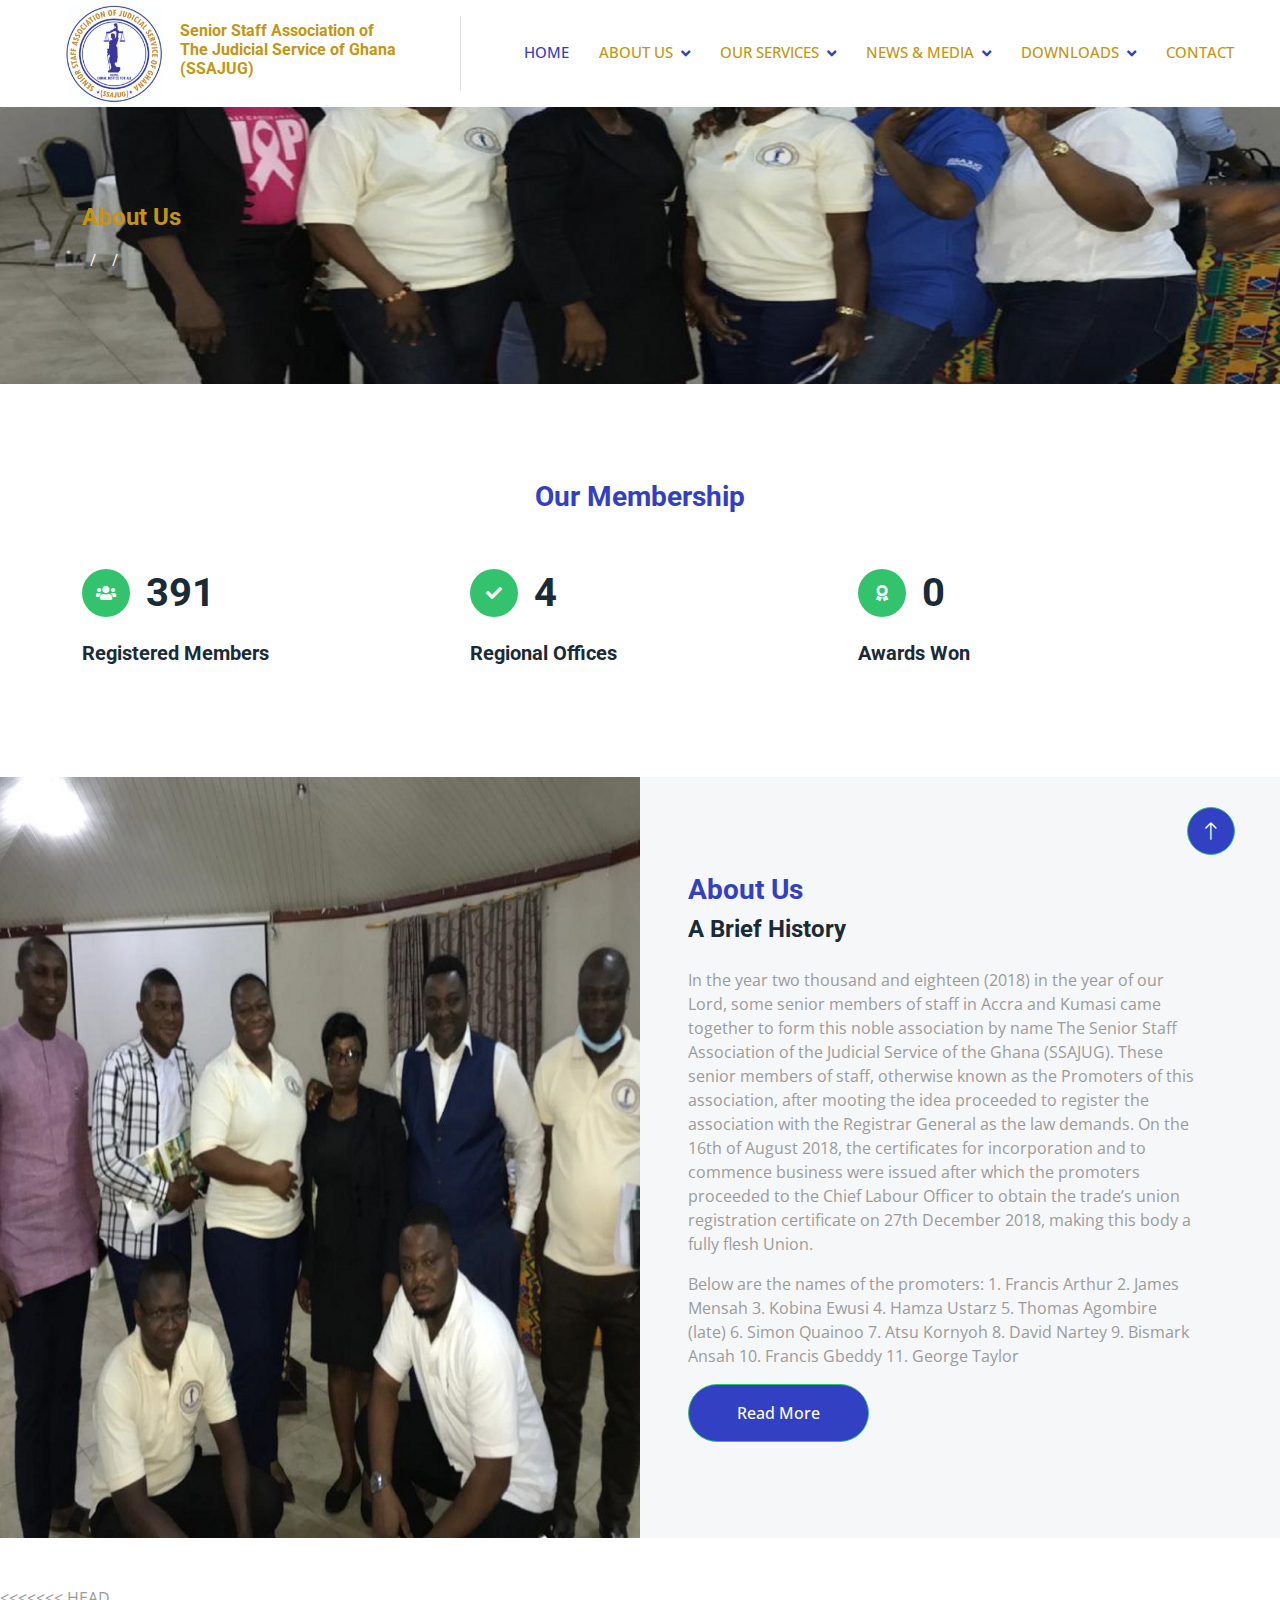
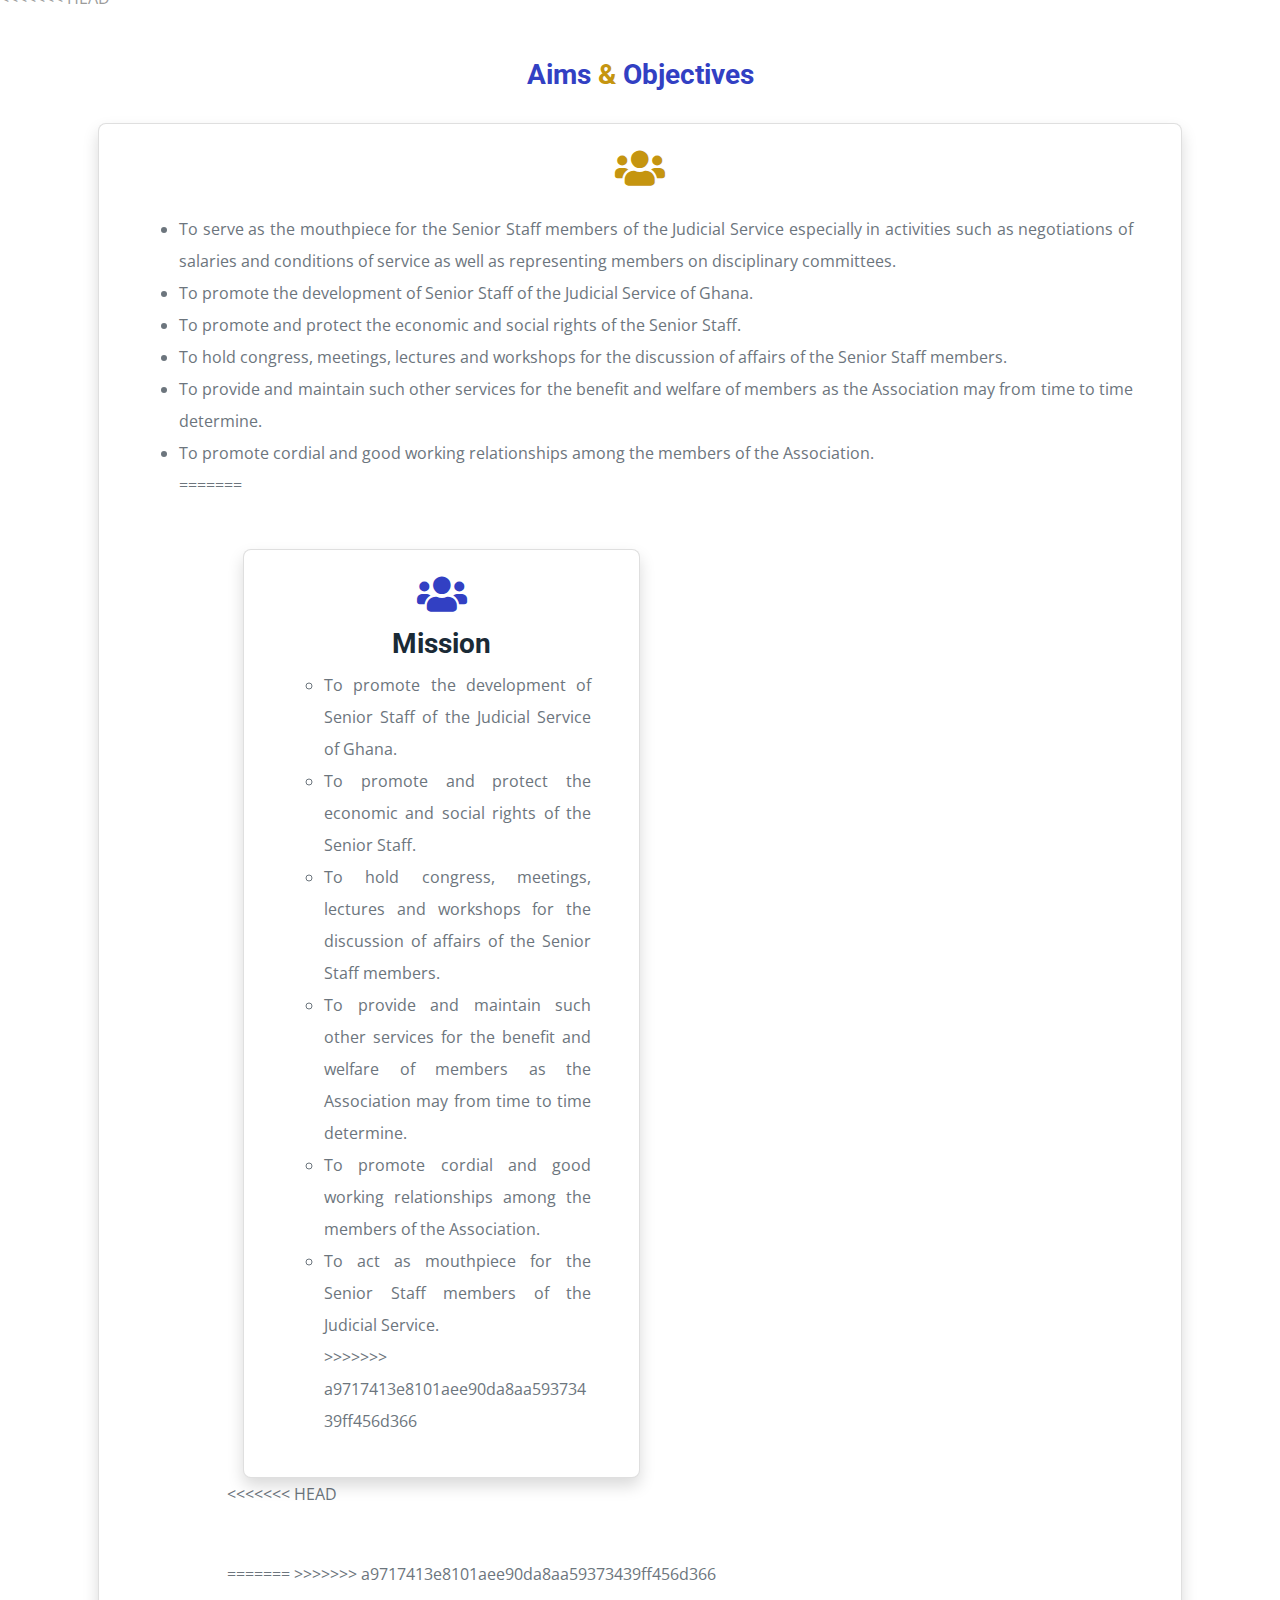
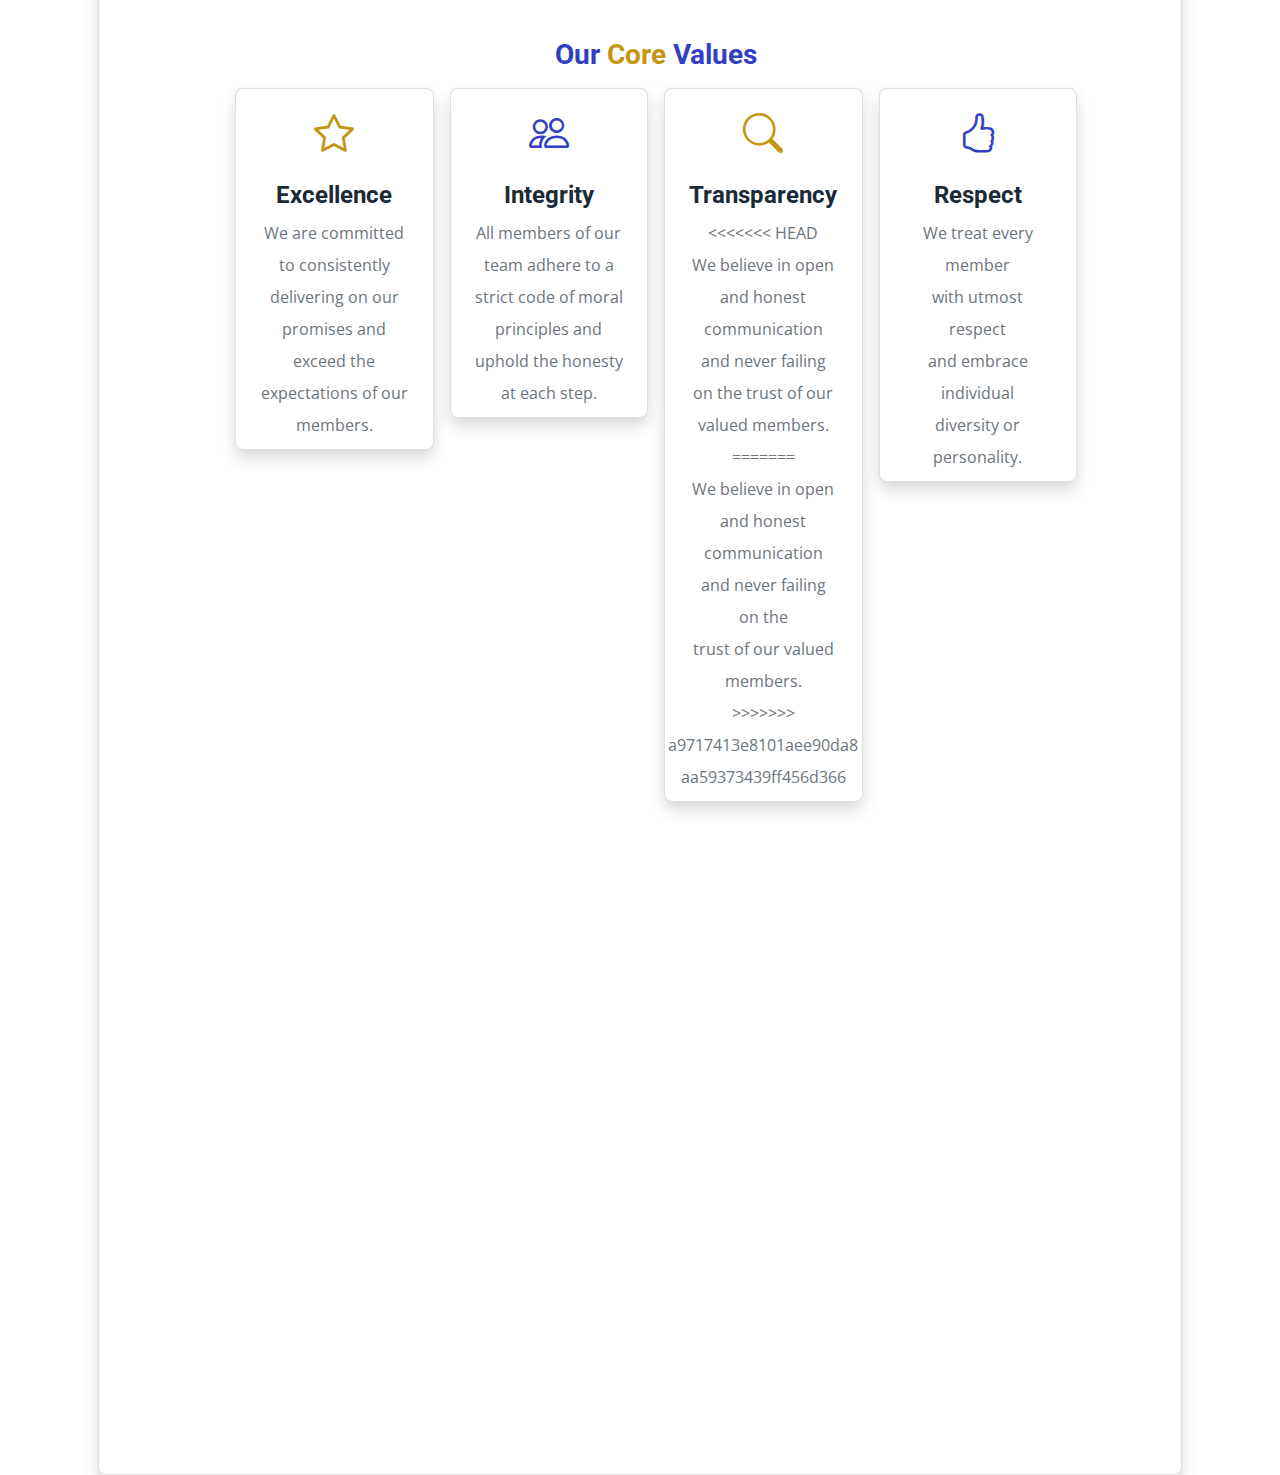
<file: about.html>
<!DOCTYPE html>
<html lang="en">

<head>
    <meta charset="utf-8">
    <title>::SSAJUG - Progress</title>
    <meta content="width=device-width, initial-scale=1.0" name="viewport">
    <meta content="" name="keywords">
    <meta content="" name="description">

    <!-- Favicon -->
    <link href="img/favicon.ico" rel="icon">

    <!-- Google Web Fonts -->
    <link rel="preconnect" href="https://fonts.googleapis.com">
    <link rel="preconnect" href="https://fonts.gstatic.com" crossorigin>
    <link href="https://fonts.googleapis.com/css2?family=Open+Sans:wght@400;500&family=Roboto:wght@500;700;900&display=swap" rel="stylesheet"> 

    <!-- Icon Font Stylesheet -->
    <link href="https://cdnjs.cloudflare.com/ajax/libs/font-awesome/5.10.0/css/all.min.css" rel="stylesheet">
    <link href="https://cdn.jsdelivr.net/npm/bootstrap-icons@1.4.1/font/bootstrap-icons.css" rel="stylesheet">

    <!-- Libraries Stylesheet -->
    <link href="lib/animate/animate.min.css" rel="stylesheet">
    <link href="lib/owlcarousel/assets/owl.carousel.min.css" rel="stylesheet">
    <link href="lib/lightbox/css/lightbox.min.css" rel="stylesheet">

    <!-- Customized Bootstrap Stylesheet -->
    <link href="css/bootstrap.min.css" rel="stylesheet">

    <!-- Template Stylesheet -->
    <link href="css/style.css" rel="stylesheet">
</head>

<body>
    <!-- Spinner Start -->
    <div id="spinner" class="show bg-white position-fixed translate-middle w-100 vh-100 top-50 start-50 d-flex align-items-center justify-content-center">
        <div class="spinner-border text-primary" style="width: 3rem; height: 3rem;" role="status">
            <span class="sr-only">Loading...</span>
        </div>
    </div>
    


    <!-- Navbar Start -->
    <nav class="navbar navbar-expand-lg bg-white navbar-light sticky-top p-3">
        <a href="index.html" class="navbar-brand d-flex align-items-center justify-content-start border-end px-4 px-lg-5">
            <img src="img/IMG-20220708-WA0037.jpg" width="100px" >
            <h6 class=" text px-3 yellow-color">Senior Staff Association of<br>The Judicial Service of Ghana <br> (SSAJUG)</h6>
        </a>
        <button type="button" class="navbar-toggler me-4" data-bs-toggle="collapse" data-bs-target="#navbarCollapse">
            <span class="navbar-toggler-icon"></span>
        </button>
        <div class="collapse navbar-collapse" id="navbarCollapse">
            <div class="navbar-nav ms-auto p-4 p-lg-0">
                <a href="index.html" class="nav-item nav-link active">Home</a>                
                <div class="nav-item dropdown">
                    <a href="about.html" class="nav-link dropdown-toggle" data-bs-toggle="dropdown">About Us</a>
                    <div class="dropdown-menu bg-light m-0">
                        <a href="#history" class="dropdown-item">Our History</a>                        

                        <a href="about.html" class="dropdown-item">Aims and Objectives</a>                      

                        <a href="#values" class="dropdown-item">Our Core Values</a>
                        <a href="team.html" class="dropdown-item">Our Executives</a>
                    </div>
                </div>

                <div class="nav-item dropdown">
                  <a href="#" class="nav-link dropdown-toggle" data-bs-toggle="dropdown"> Our Services</a>  
                   <div class="dropdown-menu bg-light m-0">
                    <a href="https://members.petratrust.com/" target="_blank" class="dropdown-item">Investment Policy</a>
                    <a href=".html" class="dropdown-item">Health Policy</a>
                   
                    
                   </div>
                </div>

                <div class="nav-item dropdown">
                    <a href="#" class="nav-link dropdown-toggle" data-bs-toggle="dropdown"> News & Media</a>
                    <div class="dropdown-menu bg-light m-0">
                        <a href="news.html" class="dropdown-item">News</a>
                        <a href="press_release.html" class="dropdown-item">Press Release</a>
                        <a href="announcements.html" class="dropdown-item">Announcements</a>
                        <a href="videos.html" class="dropdown-item">Videos</a>
                        <a href="photos.html" class="dropdown-item">Photo Gallery</a>
                        
                    </div>
                </div>

                <div class="nav-item dropdown">
                    <a href="#" class="nav-link dropdown-toggle" data-bs-toggle="dropdown"> Downloads</a>
                    <div class="dropdown-menu bg-light m-0">                       
                        <a href="doc/SSAJUG CONSTITUTION 2.pdf" target="_blank" class="dropdown-item">Our Constitution</a>
                        <a href="doc/Formation of SSAJUG.pdf" target="_blank" class="dropdown-item">Brief History of SSAJUG</a>
                        <a href="doc/regform.jpg" target="_blank" class="dropdown-item">Membership Registration Form</a>
                        <a href="doc/Codeofethics.pdf" target="_blank" class="dropdown-item">Code of Ethics</a> 
                    </div>
                </div>
                                
                <a href="contact.html" class="nav-item nav-link">Contact</a>
            </div>
           <!--  <a href="" class="btn btn-primary rounded-0 py-4 px-lg-5 d-none d-lg-block">Get A Quote<i class="fa fa-arrow-right ms-3"></i></a> -->
        </div>
    </nav>
    <!-- Navbar End -->


    <!-- Page Header Start -->
    <div class="container-fluid page-header py-5 mb-5">
        <div class="container py-5">
            <h4 class="display yellow-color mb-3 animated slideInDown">About Us</h4>
            <nav aria-label="breadcrumb animated slideInDown">
                <ol class="breadcrumb">
                    <li class="breadcrumb-item"><a class="text-white" href="#"></a></li>
                    <li class="breadcrumb-item"><a class="text-white" href="#"></a></li>
                    <li class="breadcrumb-item text-white active" aria-current="page"></li>
                </ol>
            </nav>
        </div>
    </div>
    <!-- Page Header End -->


    <!-- Feature Start -->
    <div class="container-xxl py-5">
        <div class="container">         
            <div class="row g-5">
                <h3 class="text-center blue-color" > Our Membership</h3> 
                <div class="col-md-6 col-lg-4 wow fadeIn" data-wow-delay="0.1s">
                    <div class="d-flex align-items-center mb-4">
                        <div class="btn-lg-square bg-primary rounded-circle me-3">
                            <i class="fa fa-users text-white"></i>
                        </div>
                        <h1 class="mb-0" data-toggle="counter-up"> 1100 </h1>
                    </div>
                    <h5 class="mb-3">Registered Members</h5>
                    <!-- <span>Tempor erat elitr rebum at clita. Diam dolor diam ipsum sit</span> -->
                </div>
                <div class="col-md-6 col-lg-4 wow fadeIn" data-wow-delay="0.3s">
                    <div class="d-flex align-items-center mb-4">
                        <div class="btn-lg-square bg-primary rounded-circle me-3">
                            <i class="fa fa-check text-white"></i>
                        </div>
                        <h1 class="mb-0" data-toggle="counter-up"> 10 </h1>
                    </div>
                    <h5 class="mb-3">Regional Offices</h5>
                    <!-- <span>Tempor erat elitr rebum at clita. Diam dolor diam ipsum sit</span> -->
                </div>
                <div class="col-md-6 col-lg-4 wow fadeIn" data-wow-delay="0.5s">
                    <div class="d-flex align-items-center mb-4">
                        <div class="btn-lg-square bg-primary rounded-circle me-3">
                            <i class="fa fa-award text-white"></i>
                        </div>
                        <h1 class="mb-0" data-toggle="counter-up"> 1 </h1>
                    </div>
                    <h5 class="mb-3">Awards Won</h5>
                    <!-- <span>Tempor erat elitr rebum at clita. Diam dolor diam ipsum sit</span> -->
                </div>
                
            </div>
        </div>
    </div>
    <!-- Feature Start -->
    

    <!-- About Start -->
    <div class="container-fluid bg-light overflow-hidden my-5 px-lg-0">
        <div class="container about px-lg-0">
            <div class="row g-0 mx-lg-0">
                <div class="col-lg-6 ps-lg-0 wow fadeIn" data-wow-delay="0.1s" style="min-height: 400px;">
                    <div class="position-relative h-100">
                        <img class="position-absolute img-fluid w-100 h-100" src="img/about.jpg" style="object-fit: cover;" alt="">
                    </div>
                </div>
                <div class="col-lg-6 about-text py-5 wow fadeIn" data-wow-delay="0.5s" id="history">
                    <div class="p-lg-5 pe-lg-0">
                        <h3 class="blue-color">About Us</h3>
                        <h4 class="mb-4"> A Brief History </h4>
                        <p>In the year two thousand and eighteen (2018) in the year of our Lord, some
                            senior members of staff in Accra and Kumasi came together to form this noble
                            association by name The Senior Staff Association of the Judicial Service of the
                            Ghana (SSAJUG). These senior members of staff, otherwise known as the
                            Promoters of this association, after mooting the idea proceeded to register the
                            association with the Registrar General as the law demands. On the 16th of August
                            2018, the certificates for incorporation and to commence business were issued
                            after which the promoters proceeded to the Chief Labour Officer to obtain the
                            trade’s union registration certificate on 27th December 2018, making this body a
                            fully flesh Union.</p>

                            <p>Below are the names of the promoters:
                                1. Francis Arthur
                                2. James Mensah
                                3. Kobina Ewusi
                                4. Hamza Ustarz
                                5. Thomas Agombire (late)
                                6. Simon Quainoo
                                7. Atsu Kornyoh
                                8. David Nartey
                                9. Bismark Ansah
                                10. Francis Gbeddy
                                11. George Taylor</p>

                                <a href="about.html" class="btn btn-primary rounded-pill py-3 px-5 animated slideInLeft" style="background-color: #3240c3;">Read More</a>
                    </div>
                </div>
            </div>
        </div>
    </div>
    <!-- About End -->


         <!--our values-->
<<<<<<< HEAD
         <section">
            <div class="container">
                <h3 class="text-center pt-5 mb-3 blue-color" id="values">Aims <span class="yellow-color "> & </span> Objectives  </h3>
                <div class="row gx-4 gx-lg-5">
                    <div class="card-group mt-3">
                        <div class="col-lg col-md-6 text-center">
                            <div class="card shadow py-2 mx-3" >
                                <div class="mt-0">
                                    <div class="mb-4 pt-3"><i class="fa fa-users fs-1 yellow-color" ></i></div>
                                    <!-- <h3 class="py-3">Aims and Objectives</h3> -->
                                    <ul class="text-muted mb-4 lh-lg list-mission mx-5">
                                       <li> To serve as the mouthpiece for the Senior Staff members of the Judicial Service especially in activities such as
                                            negotiations of salaries and conditions of service as well as representing members on disciplinary committees.  </li>
                                       <li> To promote the development of Senior Staff of the Judicial Service of Ghana. </li>
                                       <li>	To promote and protect the economic and social rights of the Senior Staff.</li>
                                       <li> To hold congress, meetings, lectures and workshops for the discussion of affairs of the Senior Staff members. </li>
                                       <li> To provide and maintain such other services for the benefit and welfare of members as the Association may from time to time determine.</li>
                                       <li> To promote cordial and good working relationships among the members of the Association.  </li>
=======
         <section id="missionv">
            <div class="container ">
                <div class="row gx-4 gx-lg-5">
                    <div class="card-group mt-5">
                        <div class="col-lg-6 col-md-6 text-center">
                            <div class="card shadow py-3 mx-3" >
                                <div class="mt-2">
                                    <div class="mb-2"><i class="fa fa-users fs-1 blue-color" ></i></div>
                                    <h3 class="">Mission</h3>
                                    <ul class="text-muted mb-4 lh-lg list-mission mx-5">
                                       <li> To promote the development of Senior Staff of the Judicial Service of Ghana.  </li>
                                       <li> To promote and protect the economic and social rights of the Senior Staff. </li>
                                       <li> To hold congress, meetings, lectures and workshops for the discussion of affairs of the Senior Staff members.</li>
                                       <li> To provide and maintain such other services for the benefit and welfare of members as the Association may from time to time determine. </li>
                                       <li> To promote cordial and good working relationships among the members of the Association.</li>
                                       <li> To act as mouthpiece for the Senior Staff members of the Judicial Service.  </li>
>>>>>>> a9717413e8101aee90da8aa59373439ff456d366

                                    </ul>
                                </div>
                            </div>                          
                        </div>

                        <!-- <div class="col-lg-6 col-md-6 text-center">
                            <div class="card shadow py-3">
                                <div class="mt-2">
                                    <div class="mb-2"><i class="fa fa-low-vision fs-1 blue-color"></i></div>
                                    <h3 class="">Vision</h3>
                                    <ul class="text-muted py-4 lh-lg list-mission mx-5">
                                        <li> To promote the vision of this association on the principles of equity, equality, probity and accountability. </li>
                                        <li> To promote good relationship, respect for one another and the wellbeing of members in and after end of service. </li>
                                        <li> To fight for a good course in the areas of compensations, allowances and exit benefit (pension). </li>
                                        <li> To establish physical structures or assets like, offices, hotels, quarters, conference halls, welfare buses, etc. </li>
                                        <li>To establish a credit union scheme to aid members in securing soft loans for projects and others.</li>
                                    </ul>
                                </div>
                            </div>                          
                        </div> -->
                          
                                            
                    </div> 

                </div>
                <!--our values-->
<<<<<<< HEAD
                <div class=" py-5">
=======
>>>>>>> a9717413e8101aee90da8aa59373439ff456d366
                <h3 class="text-center mt-5 mb-3 blue-color" id="values">Our <span class="yellow-color "> Core </span> Values  </h3>
                <div class="row gx-4 gx-lg-5">
                    <div class="card-group">
                        <div class="col-lg-3 col-md-6 text-center ">
                            <div class="card shadow mx-2">
                                <div class="mt-1 mb-2">
                                    <div class="mb-2"><i class="bi bi-star fs-1 yellow-color "></i></div>
                                    <h3 class="h4 mb-2">Excellence</h3>
                                    <p class="text-muted mb-0 px-4">We are committed to consistently delivering on our promises and exceed the expectations of our members. </p>
                                </div>
                            </div>                       
                        </div>
                        <div class="col-lg-3 col-md-6 text-center ">
                            <div class="card shadow mx-2">
                                <div class="mt-1 mb-2">
                                    <div class="mb-2"><i class=" bi bi-people fs-1 blue-color "></i></div>
                                    <h3 class="h4 mb-2">Integrity</h3>
                                    <p class="text-muted mb-0 px-4">All members of our team adhere to a strict code of moral principles and uphold the honesty at each step.</p>
                                </div>
                            </div>                       
                        </div>
                        <div class="col-lg-3 col-md-6 text-center ">
                            <div class="card shadow mx-2">
                                <div class="mt-1 mb-2">
                                    <div class="mb-2"><i class="bi-search fs-1 yellow-color "></i></div>
                                    <h3 class="h4 mb-2">Transparency</h3>
<<<<<<< HEAD
                                    <p class="text-muted mb-0 px-4"> We believe in open and honest communication and never failing on the trust of our valued members.</p>
=======
                                    <p class="text-muted mb-0 px-4"> We believe in open and honest communication and never failing on the <br>trust of our valued members.</p>
>>>>>>> a9717413e8101aee90da8aa59373439ff456d366
                                </div>
                            </div>
                           
                        </div>
                        <div class="col-lg-3 col-md-6 text-center">
                            <div class="card shadow mx-2">
                                <div class="mt-1 mb-2">
                                    <div class="mb-2"><i class="bi bi-hand-thumbs-up fs-1 blue-color "></i></div>
                                    <h3 class="h4 mb-2 ">Respect</h3>
                                    <p class="text-muted mb-0 px-4">We treat every member <br> with utmost respect <br> and embrace individual <br> diversity or personality.</p>
                                </div>
                            </div>
                           
                        </div>
                    </div>   
                   </div>
                </div>
            </div>
        </section>
        <!--end our values-->
    
        

    <!-- Footer Start -->
    <div class="container-fluid bg-dark text-body footer mt-5 pt-5 wow fadeIn" data-wow-delay="0.1s">
        <div class="container py-2">
            <div class="row g-5">
                <div class="col-lg-3 col-md-6">
                    <a href="#" class="navbar-brand d-flex align-items-center justify-content-center px-lg-5">
                   
                    <h2 class=" px-3 yellow-color" > SSAJUG </h2>
                    </a>
                    <p class=" mt-1" > The association seek to promote the principle of equity, equality,
                  probity, accountability and respect for one another to promote our
                 relationship and wellbeing.</p>          
                </div>
               
                <div class="col-lg-3 col-md-6">
                    <h5 class=" mb-4 yellow-color">Quick Links</h5>
                    <a class="btn btn-link" href="#about.html">About Us</a>
                    <a class="btn btn-link" href="contact.html">Contact Us</a>
                    <a class="btn btn-link" href="#services">Our Services</a>
                    <a class="btn btn-link" href="#news" >News & Media</a>
                    <a class="btn btn-link" href="https://www.gogpayslip.com/index.php?action=login"  target="_blank">Payslip Portal</a>
                </div>

                <div class="col-lg-3 col-md-6">
                    <h5 class=" mb-4 yellow-color"> Downloads </h5>
                    <a class="btn btn-link" href="doc/SSAJUG CONSTITUTION 2.pdf" target="_blank">Our Constitution</a>
                    <a class="btn btn-link" href="doc/Formation of SSAJUG.pdf" target="_blank">Our History</a>
                    <a class="btn btn-link" href="doc/regform.jpg" target="_blank">Membership Form</a>
                    <a class="btn btn-link" href="doc/Codeofethics.pdf" target="_blank" class="dropdown-item">Code of Ethics</a> 
                                        
                   
                </div>

                <div class="col-lg-3 col-md-6">
                    <h5 class="mb-4 yellow-color" > Contact Us</h5>
                    <p class="mb-2"><i class="fa fa-map-marker-alt me-3"></i>P.O. Box GP 119, Accra</p>
                    <p class="mb-2"><i class="fa fa-phone-alt me-3"></i>( +233) 0302-666 671 </p>
                    <p class="mb-2"><i class="fa fa-envelope me-3"></i>info@ssajug.org</p>
                    <h5 class=" mb-2 py-3 yellow-color"> Follow  SSAJUG</h5>
                    <div class="d-flex pt-1">
                        <a class="btn btn-square btn-outline-light btn-social" href=""><i class="fab fa-twitter"></i></a>
                        <a class="btn btn-square btn-outline-light btn-social" href=""><i class="fab fa-facebook-f"></i></a>
                        <a class="btn btn-square btn-outline-light btn-social" href=""><i class="fab fa-youtube"></i></a>
                        <a class="btn btn-square btn-outline-light btn-social" href=""><i class="fab fa-linkedin-in"></i></a>
                    </div>
                </div>
                
                
            </div>
        </div>
        <div class="container">
            <div class="copyright">
                <div class="row">
                    <!-- <div class=" mb-3 mb-md-0"> -->
                        <div class="col-md-6 text-center text-md-start mb-3 mb-md-0">
                        Copyright &copy 2022 | <a href="#"><span class="yellow-color"> SSAJUG - Progress </span> </a> | Email: info@ssajug.org
                    </div>
                    <div class="col-md-6 text-center text-md-end">
                        <!--/*** This template is free as long as you keep the footer author’s credit link/attribution link/backlink. If you'd like to use the template without the footer author’s credit link/attribution link/backlink, you can purchase the Credit Removal License from "https://htmlcodex.com/credit-removal". Thank you for your support. ***/-->
                        Designed By <a href="https://htmlcodex.com" target="_blank">HTML Codex</a>
                    </div>
                </div>
            </div>
        </div>
    </div>
    <!-- Footer End -->


    <!-- Back to Top -->
    <a href="#" class="btn btn-lg btn-primary btn-lg-square rounded-circle back-to-top"><i class="bi bi-arrow-up"></i></a>


    <!-- JavaScript Libraries -->
    <script src="https://code.jquery.com/jquery-3.4.1.min.js"></script>
    <script src="https://cdn.jsdelivr.net/npm/bootstrap@5.0.0/dist/js/bootstrap.bundle.min.js"></script>
    <script src="lib/wow/wow.min.js"></script>
    <script src="lib/easing/easing.min.js"></script>
    <script src="lib/waypoints/waypoints.min.js"></script>
    <script src="lib/counterup/counterup.min.js"></script>
    <script src="lib/owlcarousel/owl.carousel.min.js"></script>
    <script src="lib/isotope/isotope.pkgd.min.js"></script>
    <script src="lib/lightbox/js/lightbox.min.js"></script>

    <!-- Template Javascript -->
    <script src="js/main.js"></script>
</body>

</html>
</file>
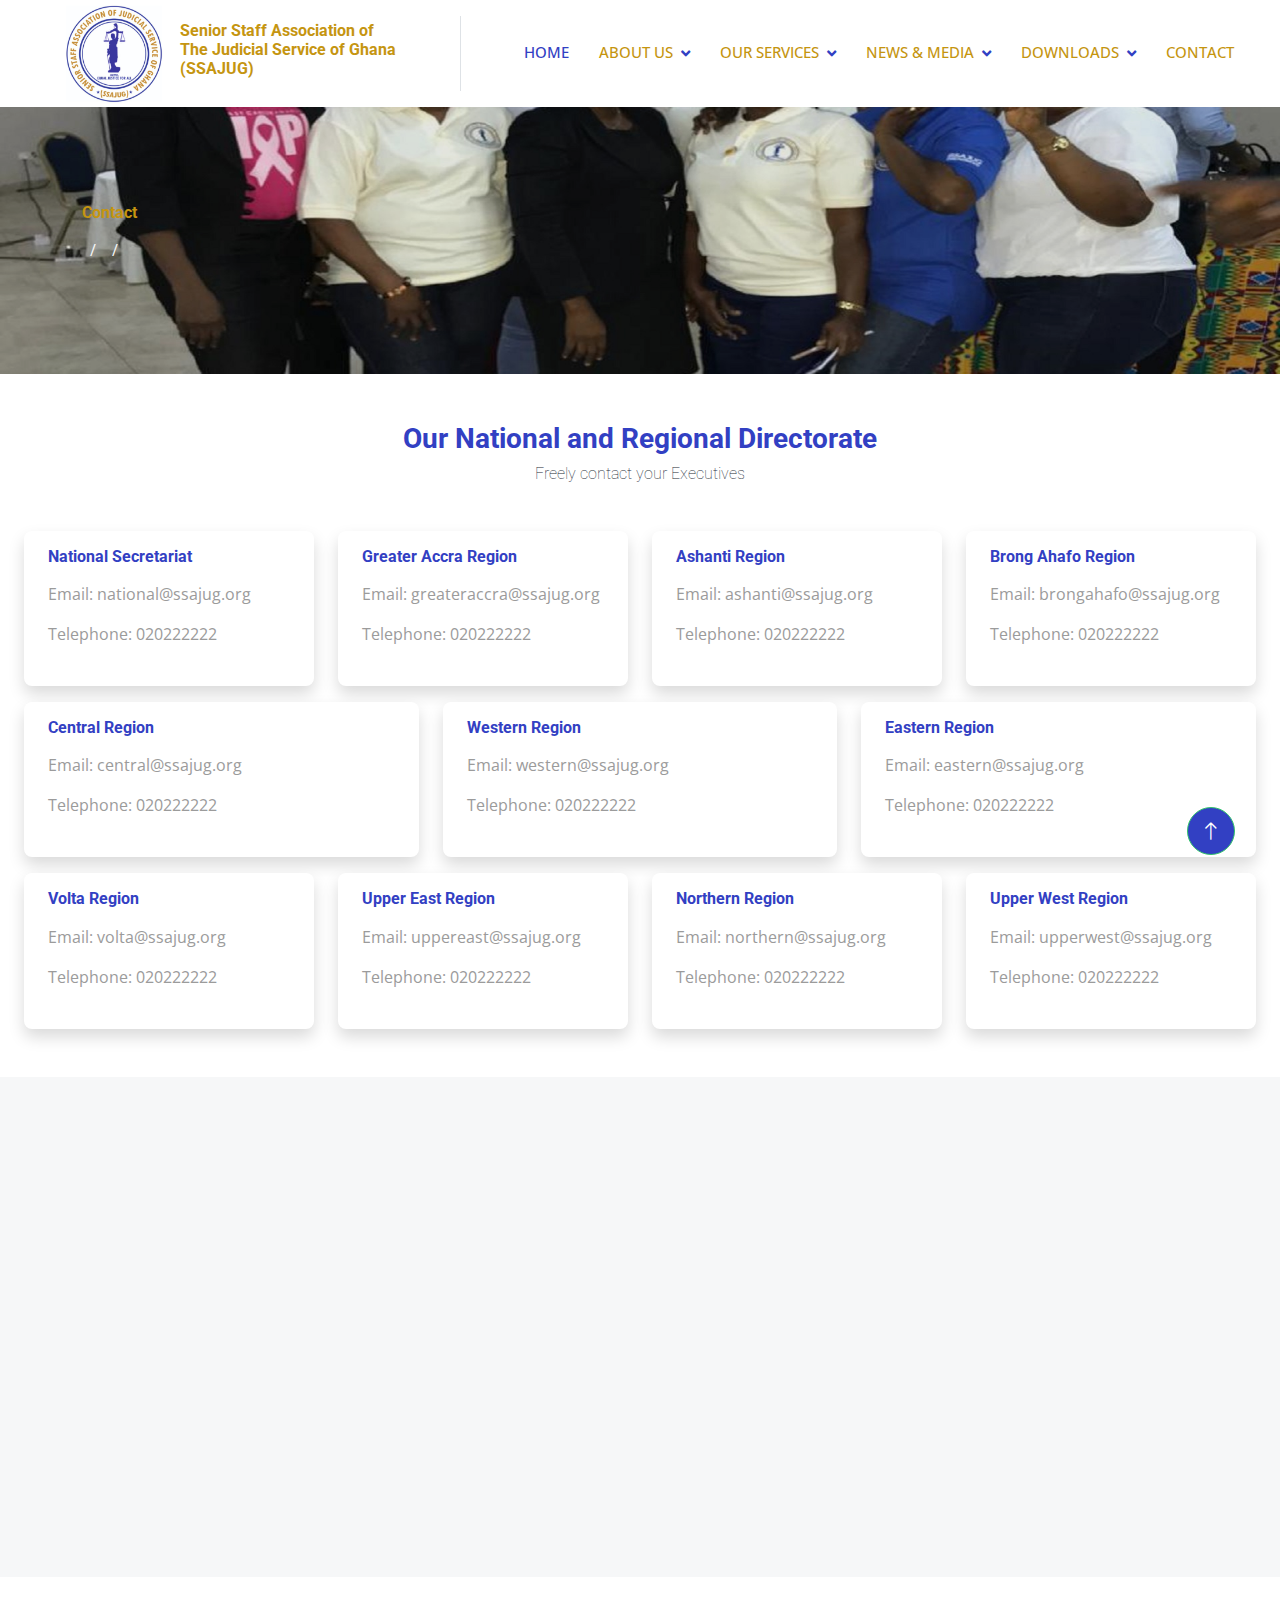
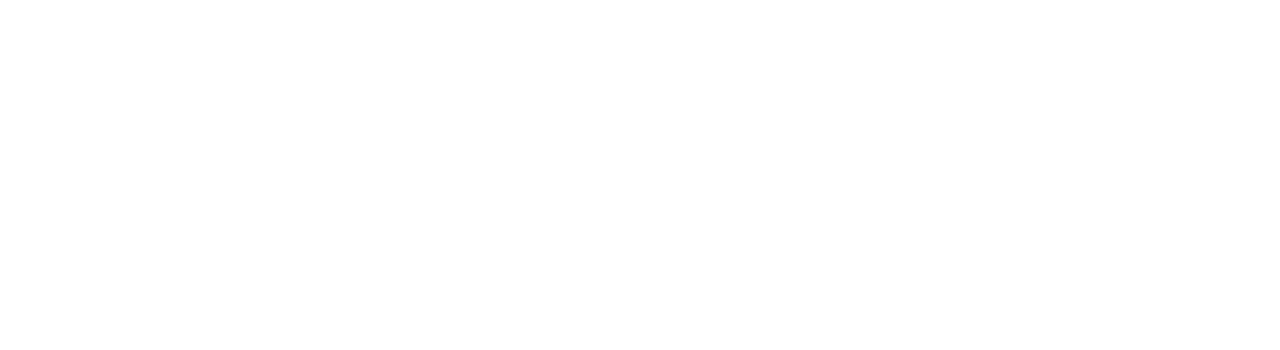
<file: contact.html>
<!DOCTYPE html>
<html lang="en">
  <head>
    <meta charset="utf-8" />
    <title>::SSAJUG - Progress</title>
    <meta content="width=device-width, initial-scale=1.0" name="viewport" />
    <meta content="" name="keywords" />
    <meta content="" name="description" />

    <!-- Favicon -->
    <link href="img/favicon.ico" rel="icon" />

    <!-- Google Web Fonts -->
    <link rel="preconnect" href="https://fonts.googleapis.com" />
    <link rel="preconnect" href="https://fonts.gstatic.com" crossorigin />
    <link
      href="https://fonts.googleapis.com/css2?family=Open+Sans:wght@400;500&family=Roboto:wght@500;700;900&display=swap"
      rel="stylesheet"
    />

    <!-- Icon Font Stylesheet -->
    <link
      href="https://cdnjs.cloudflare.com/ajax/libs/font-awesome/5.10.0/css/all.min.css"
      rel="stylesheet"
    />
    <link
      href="https://cdn.jsdelivr.net/npm/bootstrap-icons@1.4.1/font/bootstrap-icons.css"
      rel="stylesheet"
    />

    <!-- Libraries Stylesheet -->
    <link href="lib/animate/animate.min.css" rel="stylesheet" />
    <link href="lib/owlcarousel/assets/owl.carousel.min.css" rel="stylesheet" />
    <link href="lib/lightbox/css/lightbox.min.css" rel="stylesheet" />

    <!-- Customized Bootstrap Stylesheet -->
    <link href="css/bootstrap.min.css" rel="stylesheet" />

    <!-- Template Stylesheet -->
    <link href="css/style.css" rel="stylesheet" />
  </head>

  <body>
    <!-- Spinner Start -->
    <div
      id="spinner"
      class="show bg-white position-fixed translate-middle w-100 vh-100 top-50 start-50 d-flex align-items-center justify-content-center"
    >
      <div
        class="spinner-border text-primary"
        style="width: 3rem; height: 3rem"
        role="status"
      >
        <span class="sr-only">Loading...</span>
      </div>
    </div>
    <!-- Spinner End -->

    <!-- Topbar Start -->
    <!-- <div class="container-fluid bg-dark p-0">
        <div class="row gx-0 d-none d-lg-flex">
            <div class="col-lg-7 px-5 text-start">
                <div class="h-100 d-inline-flex align-items-center me-4">
                    <small class="fa fa-map-marker-alt text-primary me-2"></small>
                    <small>123 Street, New York, USA</small>
                </div>
                <div class="h-100 d-inline-flex align-items-center">
                    <small class="far fa-clock text-primary me-2"></small>
                    <small>Mon - Fri : 09.00 AM - 09.00 PM</small>
                </div>
            </div>
            <div class="col-lg-5 px-5 text-end">
                <div class="h-100 d-inline-flex align-items-center me-4">
                    <small class="fa fa-phone-alt text-primary me-2"></small>
                    <small>+012 345 6789</small>
                </div>
                <div class="h-100 d-inline-flex align-items-center mx-n2">
                    <a class="btn btn-square btn-link rounded-0 border-0 border-end border-secondary" href=""><i class="fab fa-facebook-f"></i></a>
                    <a class="btn btn-square btn-link rounded-0 border-0 border-end border-secondary" href=""><i class="fab fa-twitter"></i></a>
                    <a class="btn btn-square btn-link rounded-0 border-0 border-end border-secondary" href=""><i class="fab fa-linkedin-in"></i></a>
                    <a class="btn btn-square btn-link rounded-0" href=""><i class="fab fa-instagram"></i></a>
                </div>
            </div>
        </div>
    </div> -->
    <!-- Topbar End -->

    <!-- Navbar Start -->
    <nav class="navbar navbar-expand-lg bg-white navbar-light sticky-top p-3">
      <a
        href="index.html"
        class="navbar-brand d-flex align-items-center justify-content-start border-end px-4 px-lg-5"
      >
        <img src="img/IMG-20220708-WA0037.jpg" width="100px" />
        <h6 class="text px-3 yellow-color">
          Senior Staff Association of<br />The Judicial Service of Ghana <br />
          (SSAJUG)
        </h6>
      </a>
      <button
        type="button"
        class="navbar-toggler me-4"
        data-bs-toggle="collapse"
        data-bs-target="#navbarCollapse"
      >
        <span class="navbar-toggler-icon"></span>
      </button>
      <div class="collapse navbar-collapse" id="navbarCollapse">
        <div class="navbar-nav ms-auto p-4 p-lg-0">
          <a href="index.html" class="nav-item nav-link active">Home</a>
          <div class="nav-item dropdown">
            <a
              href="#"
              class="nav-link dropdown-toggle"
              data-bs-toggle="dropdown"
              >About Us</a
            >
            <div class="dropdown-menu bg-light m-0">
              <a href="doc/Formation of SSAJUG.pdf" target="_blank" class="dropdown-item">Our History</a>
              <a href="about.html" class="dropdown-item">Aims and Objectives</a>
              <a href="about.html" class="dropdown-item">Our Core Values</a>            

              <a href="team.html" class="dropdown-item">Our Executives</a>
            </div>
          </div>

          <div class="nav-item dropdown">
            <a
              href="#"
              class="nav-link dropdown-toggle"
              data-bs-toggle="dropdown"
            >
              Our Services</a
            >
            <div class="dropdown-menu bg-light m-0">
                <a href="https://members.petratrust.com/" target="_blank" class="dropdown-item">Investment Policy</a>
                <a href= "https://members.petratrust.com/" target="_blank" class="dropdown-item">Health Policy</a>
               
            </div>
          </div>

          <div class="nav-item dropdown">
            <a
              href="#"
              class="nav-link dropdown-toggle"
              data-bs-toggle="dropdown"
            >
              News & Media</a
            >
            <div class="dropdown-menu bg-light m-0">
              <a href="news.html" class="dropdown-item">News</a>
              <a href="press_release.html" class="dropdown-item"
                >Press Release</a
              >
              <a href="announcements.html" class="dropdown-item"
                >Announcements</a
              >
              <a href="videos.html" class="dropdown-item">Videos</a>
              <a href="photos.html" class="dropdown-item">Photo Gallery</a>
            </div>
          </div>

          <div class="nav-item dropdown">
            <a
              href="#"
              class="nav-link dropdown-toggle"
              data-bs-toggle="dropdown"
            >
              Downloads</a
            >
            <div class="dropdown-menu bg-light m-0">
              <a
                href="doc/SSAJUG CONSTITUTION 2.pdf"
                target="_blank"
                class="dropdown-item"
                >Our Constitution</a
              >
              <a
                href="doc/Formation of SSAJUG.pdf"
                target="_blank"
                class="dropdown-item"
                >Brief History of SSAJUG</a
              >
              <a href="doc/regform.jpg" target="_blank" class="dropdown-item"
                >Membership Registration Form</a
              >
              <a
                href="doc/Codeofethics.pdf"
                target="_blank"
                class="dropdown-item"
                >Code of Ethics</a
              >
            </div>
          </div>

          <a href="contact.html" class="nav-item nav-link">Contact</a>
        </div>
        <!--  <a href="" class="btn btn-primary rounded-0 py-4 px-lg-5 d-none d-lg-block">Get A Quote<i class="fa fa-arrow-right ms-3"></i></a> -->
      </div>
    </nav>
    <!-- Navbar End -->

    <!-- Page Header Start -->
    <div class="container-fluid page-header py-5 mb-5">
      <div class="container py-5">
        <h6 class="  yellow-color mb-3 animated slideInDown">Contact</h6>
        <nav aria-label="breadcrumb animated slideInDown">
          <ol class="breadcrumb">
            <li class="breadcrumb-item">
              <a class="text-white" href="#"></a>
            </li>
            <li class="breadcrumb-item">
              <a class="text-white" href="#"></a>
            </li>
            <li class="breadcrumb-item text-white active" aria-current="page">
              
            </li>
          </ol>
        </nav>
      </div>
    </div>
    <!-- Page Header End -->

    <!-- <div class="container-fluid">
        <div class="container">
            
        </div>
    </div> -->

    <!--contact starts-->
    <div class="container-xxl py-0" id="services">
      <div class="container-fluid">
        <div
          class="text-center mx-auto mb-5 wow fadeInUp"
          data-wow-delay="0.1s"
          style="max-width: 600px"
        >
          <h3 class="blue-color ">Our National and Regional Directorate</h3>
          <h4
            class="mb-4 text-black"
            style="font-size: medium; font-weight: 100"
          >
            Freely contact your Executives
          </h4>
        </div>
        <div class="row g-4 mb-3">
            <div class="col-md-6 col-lg-3 wow fadeInUp" data-wow-delay="0.1s">
                <div class="service-item rounded overflow-hidden shadow bg-body rounded">
                  <div class="position-relative p-4 pt-0">
                    <div class=""></div>
                    <h6 class="mb-3 mt-3 blue-color">National Secretariat</h6>
                    <p>Email: national@ssajug.org</p>
                    <p>Telephone: 020222222</p>
                  </div>
                </div>
              </div>
          <div class="col-md-6 col-lg-3 wow fadeInUp" data-wow-delay="0.1s">
            <div class="service-item rounded overflow-hidden shadow bg-body rounded">
              <div class="position-relative p-4 pt-0">
                <div class=""></div>
                <h6 class="mb-3 mt-3 blue-color">Greater Accra Region</h6>
                <p>Email: greateraccra@ssajug.org</p>
                <p>Telephone: 020222222</p>
              </div>
            </div>
          </div>
          <div class="col-md-6 col-lg-3 wow fadeInUp" data-wow-delay="0.3s">
            <div class="service-item rounded overflow-hidden shadow bg-body rounded">
              <div class="position-relative p-4 pt-0">
                <div class="">                 
                </div>
                <h6 class="mb-3 mt-3 blue-color">Ashanti Region</h6>
                <p>Email: ashanti@ssajug.org</p>
                <p>Telephone: 020222222</p>
              </div>
            </div>
          </div>
          <div class="col-md-6 col-lg-3 wow fadeInUp" data-wow-delay="0.5s">
            <div class="service-item rounded overflow-hidden shadow bg-body rounded">
              <div class="position-relative p-4 pt-0">
                <div class="">
                  <!-- <i class="fa fa-lightbulb fa-3x"></i> -->
                </div>
                <h6 class="mb-3 mt-3 blue-color">Brong Ahafo Region</h6>
                <p>Email: brongahafo@ssajug.org</p>
                <p>Telephone: 020222222</p>
              </div>
            </div>
          </div>
        </div>

        <!-- second row-->

        <div class="row g-4 mb-3">
          <div class="col-md-6 col-lg-4 wow fadeInUp" data-wow-delay="0.3s">
            <div class="service-item rounded overflow-hidden shadow bg-body rounded">
              <div class="position-relative p-4 pt-0">
                <div class="">
                  <!-- <i class="fa fa-wind fa-3x"></i> -->
                </div>
                <h6 class="mb-3 mt-3 blue-color">Central Region</h6>
                <p>Email: central@ssajug.org</p>
                <p>Telephone: 020222222</p>
              </div>
            </div>
          </div>
          <div class="col-md-6 col-lg-4 wow fadeInUp" data-wow-delay="0.5s">
            <div class="service-item rounded overflow-hidden shadow bg-body rounded">
              <div class="position-relative p-4 pt-0">
                <div class="">
                  <!-- <i class="fa fa-lightbulb fa-3x"></i> -->
                </div>
                <h6 class="mb-3 mt-3 blue-color">Western Region</h6>
                <p>Email: western@ssajug.org</p>
                <p>Telephone: 020222222</p>
              </div>
            </div>
          </div>

          <div class="col-md-6 col-lg-4 wow fadeInUp" data-wow-delay="0.5s">
            <div class="service-item rounded overflow-hidden shadow bg-body rounded">
              <div class="position-relative p-4 pt-0">
                <div class="">
                  <!-- <i class="fa fa-lightbulb fa-3x"></i> -->
                </div>
                <h6 class="mb-3 mt-3 blue-color">Eastern Region</h6>
                <p>Email: eastern@ssajug.org</p>
                <p>Telephone: 020222222</p>
              </div>
            </div>
          </div>
        </div>

        <!-- second end-->

        <!--  third row-->

        <div class="row g-4 mb-3">
          <div class="col-md-6 col-lg-3 wow fadeInUp" data-wow-delay="0.1s">
            <div class="service-item rounded overflow-hidden shadow bg-body rounded">
              <div class="position-relative p-4 pt-0">
                <div class=""></div>
                <h6 class="mb-3 mt-3 blue-color">Volta Region</h6>
                <p>Email: volta@ssajug.org</p>
                <p>Telephone: 020222222</p>
              </div>
            </div>
          </div>
          
          <div class="col-md-6 col-lg-3 wow fadeInUp bg-blue" data-wow-delay="0.5s">
            <div class="service-item rounded overflow-hidden shadow bg-body rounded">
              <div class="position-relative p-4 pt-0">
                <div class=""></div>
                <h6 class="mb-3 mt-3 blue-color">Upper East Region</h6>
                <p>Email: uppereast@ssajug.org</p>
                <p>Telephone: 020222222</p>
              </div>
            </div>
          </div>

          <div class="col-md-6 col-lg-3 wow fadeInUp" data-wow-delay="0.3s">
            <div class="service-item rounded overflow-hidden shadow bg-body rounded">
              <div class="position-relative p-4 pt-0">
                <div class=""></div>
                <h6 class="mb-3 mt-3 blue-color"> Northern Region </h6>
                <p>Email: northern@ssajug.org</p>
                <p>Telephone: 020222222</p>
              </div>
            </div>
          </div>

          <div class="col-md-6 col-lg-3 wow fadeInUp" data-wow-delay="0.5s">
            <div class="service-item rounded overflow-hidden shadow bg-body rounded">
              <div class="position-relative p-4 pt-0">
                <div class=""></div>
                <h6 class="mb-3 mt-3 blue-color">Upper West Region</h6>
                <p>Email: upperwest@ssajug.org</p>
                <p>Telephone: 020222222</p>
              </div>
            </div>
          </div>
        </div>

        <!-- third row end-->
      </div>
    </div>

    <!-- Contact Start -->
    <div
      class="container-fluid bg-light px-lg-0"
      
    >
      <div class="container contact px-lg-0 mt-5" >
        <div class="row">
          <div class="pe-lg-0" style="min-height: 500px">
            <div class="position-relative h-100">
              <iframe
                class="position-absolute w-100 h-100"
                style="object-fit: cover"
                src="https://www.google.com/maps/embed?pb=!1m18!1m12!1m3!1d3971.1518698439627!2d-0.20645818551898287!3d5.544487495979901!2m3!1f0!2f0!3f0!3m2!1i1024!2i768!4f13.1!3m3!1m2!1s0xfdf910be59f1af3%3A0x3f0a7733db6141a3!2sJudicial%20Service%2C%20Ghana!5e0!3m2!1sen!2sgh!4v1661789013051!5m2!1sen!2sgh"
                width="600"
                height="450"
                style="border: 0"
                allowfullscreen=""
                loading="lazy"
                referrerpolicy="no-referrer-when-downgrade"
              ></iframe>
            </div>
          </div>
        </div>
      </div>
    </div>
    <!-- Contact End -->

    <!-- Footer Start -->
    <div
      class="container-fluid bg-dark text-body footer pt-5 wow fadeIn"
      data-wow-delay="0.1s"
    >
      <div class="container py-0">
        <div class="row g-5">
          <div class="col-lg-3 col-md-6">
            <a
              href="#"
              class="navbar-brand d-flex align-items-center justify-content-center px-lg-5"
            >
              <h5 class="px-3 yellow-color">SSAJUG - Progress!</h5>
            </a>
            <p class="mt-1">
              The association seek to promote the principle of equity, equality,
              probity, accountability and respect for one another to promote our
              relationship and wellbeing.
            </p>
          </div>

          <div class="col-lg-3 col-md-6">
            <h5 class="mb-4 yellow-color">Quick Links</h5>
            <a class="btn btn-link" href="about.html">About Us</a>
            <a class="btn btn-link" href="contact.html">Contact Us</a>
            <a class="btn btn-link" href="">Our Services</a>
            <a class="btn btn-link" href="">News & Media</a>
            <a
              class="btn btn-link"
              href="https://www.gogpayslip.com/index.php?action=login"
              target="_blank"
              >Payslip Portal</a
            >
          </div>

          <div class="col-lg-3 col-md-6">
            <h5 class="mb-4 yellow-color">Downloads</h5>
            <a
              class="btn btn-link"
              href="doc/SSAJUG CONSTITUTION 2.pdf"
              target="_blank"
              >Our Constitution</a
            >
            <a
              class="btn btn-link"
              href="doc/Formation of SSAJUG.pdf"
              target="_blank"
              >Our History</a
            >
            <a class="btn btn-link" href="doc/regform.jpg" target="_blank"
              >Membership Form</a
            >
          </div>

          <div class="col-lg-3 col-md-6">
            <h5 class="mb-4 yellow-color">Contact Us</h5>
            <p class="mb-2">
              <i class="fa fa-map-marker-alt me-3"></i>P.O. Box GP 119, Accra
            </p>
            <p class="mb-2">
              <i class="fa fa-phone-alt me-3"></i>( +233) 0302-666 671
            </p>
            <p class="mb-2">
              <i class="fa fa-envelope me-3"></i>info@ssajug.org
            </p>
            <h5 class="mb-2 py-3 yellow-color">Follow SSAJUG</h5>
            <div class="d-flex pt-1">
              <a class="btn btn-square btn-outline-light btn-social" href=""
                ><i class="fab fa-twitter"></i
              ></a>
              <a class="btn btn-square btn-outline-light btn-social" href=""
                ><i class="fab fa-facebook-f"></i
              ></a>
              <a class="btn btn-square btn-outline-light btn-social" href=""
                ><i class="fab fa-youtube"></i
              ></a>
              <a class="btn btn-square btn-outline-light btn-social" href=""
                ><i class="fab fa-linkedin-in"></i
              ></a>
            </div>
          </div>
        </div>
      </div>
      <div class="container">
        <div class="copyright">
          <div class="row">
            <!-- <div class=" mb-3 mb-md-0"> -->
            <div class="col-md-6 text-center text-md-start mb-3 mb-md-0">
              Copyright &copy 2022 | <a href="#"><span class="yellow-color"> SSAJUG - Progress </span> </a> | Email:
              info@ssajug.org
            </div>
            <div class="col-md-6 text-center text-md-end">
              <!--/*** This template is free as long as you keep the footer author’s credit link/attribution link/backlink. If you'd like to use the template without the footer author’s credit link/attribution link/backlink, you can purchase the Credit Removal License from "https://htmlcodex.com/credit-removal". Thank you for your support. ***/-->
              Designed By
              <a href="https://htmlcodex.com" target="_blank">HTML Codex</a>
            </div>
          </div>
        </div>
      </div>
    </div>
    <!-- Footer End -->

    <!-- Back to Top -->
    <a
      href="#"
      class="btn btn-lg btn-primary btn-lg-square rounded-circle back-to-top"
      ><i class="bi bi-arrow-up"></i
    ></a>

    <!-- JavaScript Libraries -->
    <script src="https://code.jquery.com/jquery-3.4.1.min.js"></script>
    <script src="https://cdn.jsdelivr.net/npm/bootstrap@5.0.0/dist/js/bootstrap.bundle.min.js"></script>
    <script src="lib/wow/wow.min.js"></script>
    <script src="lib/easing/easing.min.js"></script>
    <script src="lib/waypoints/waypoints.min.js"></script>
    <script src="lib/counterup/counterup.min.js"></script>
    <script src="lib/owlcarousel/owl.carousel.min.js"></script>
    <script src="lib/isotope/isotope.pkgd.min.js"></script>
    <script src="lib/lightbox/js/lightbox.min.js"></script>

    <!-- Template Javascript -->
    <script src="js/main.js"></script>
  </body>
</html>
</file>
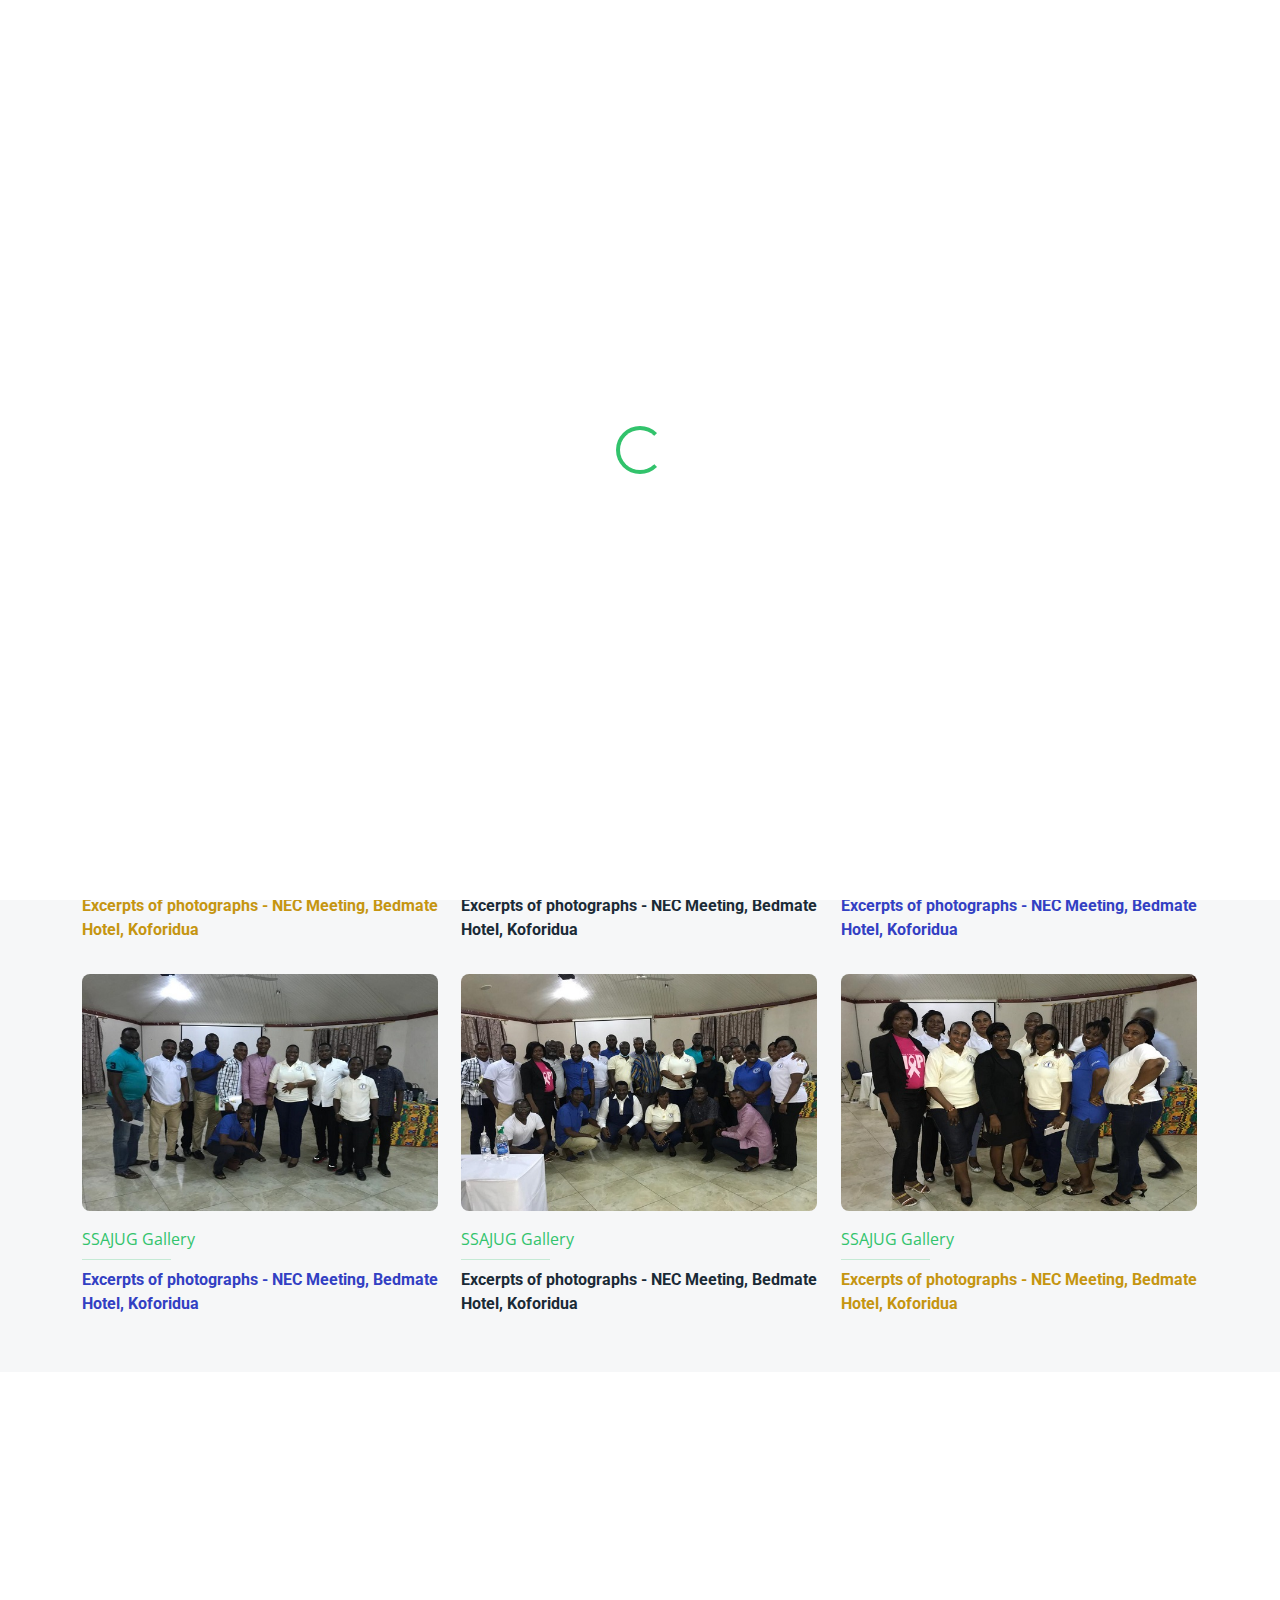
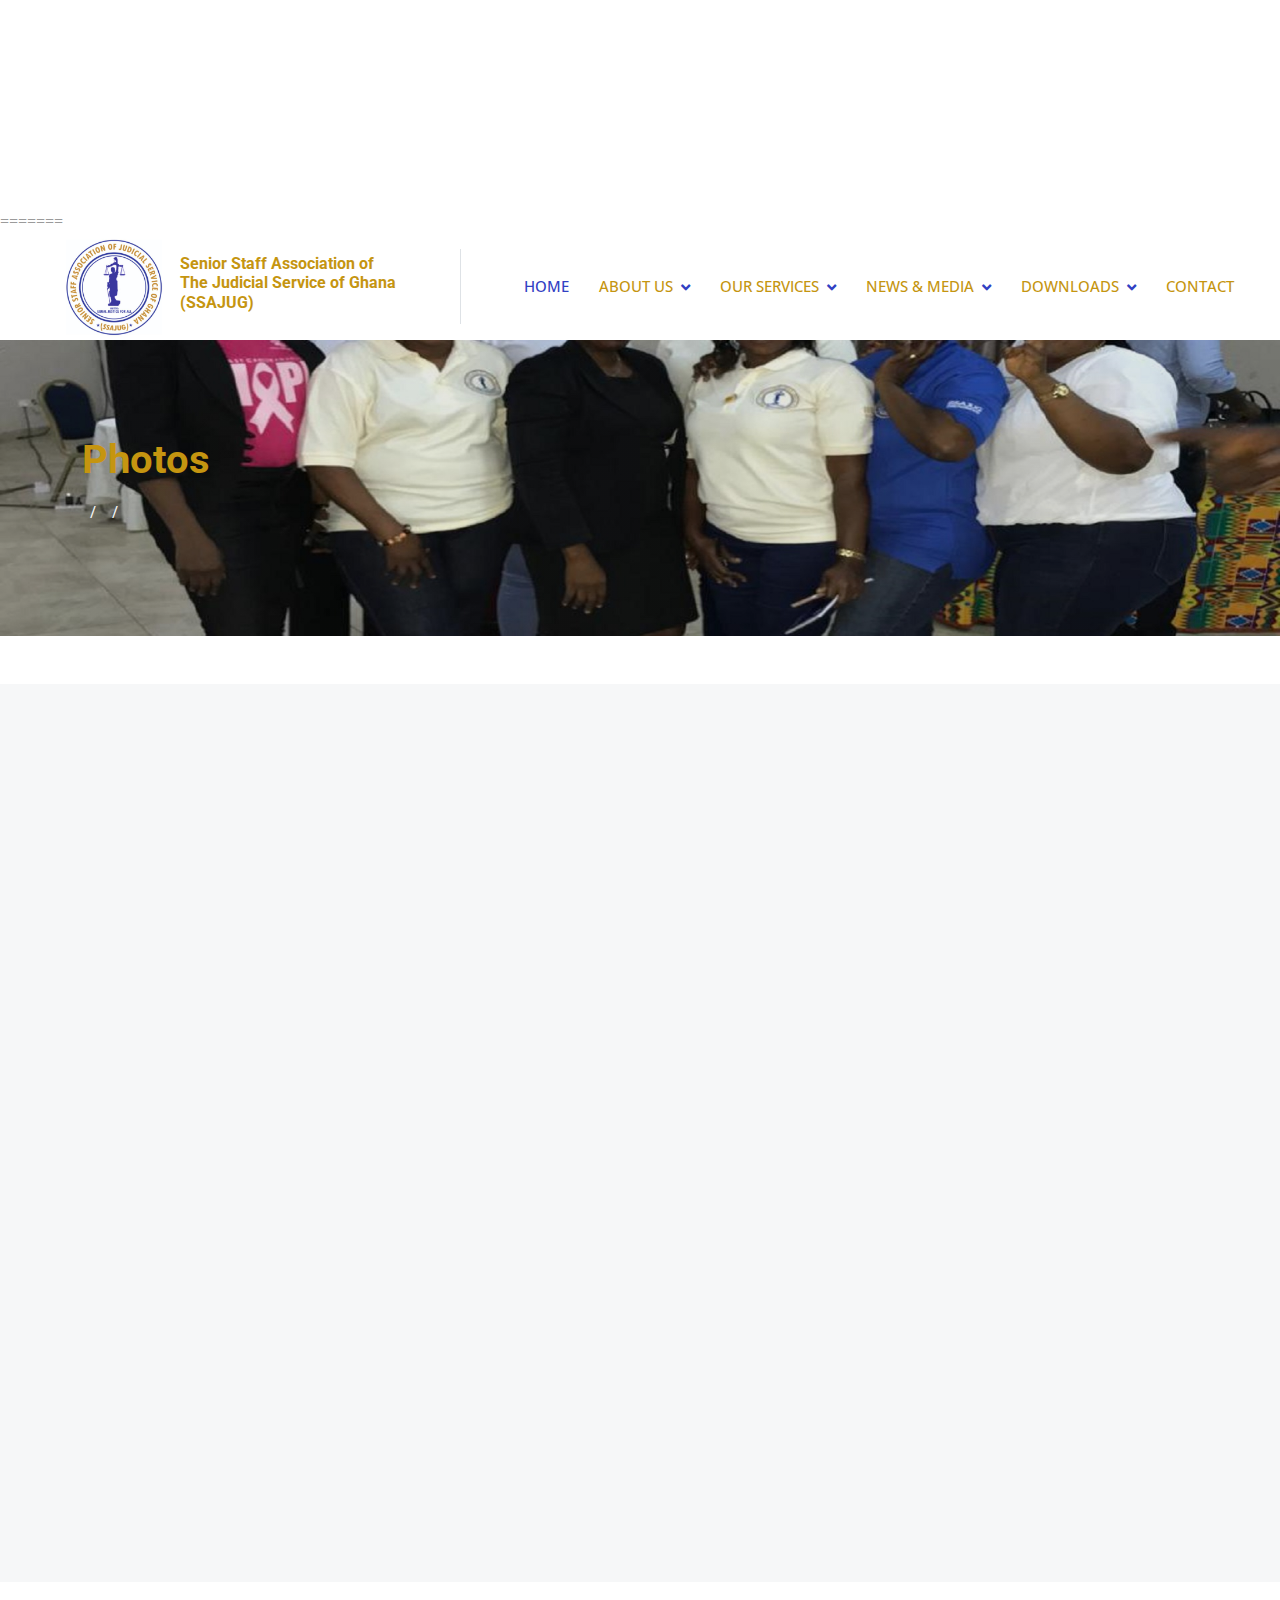
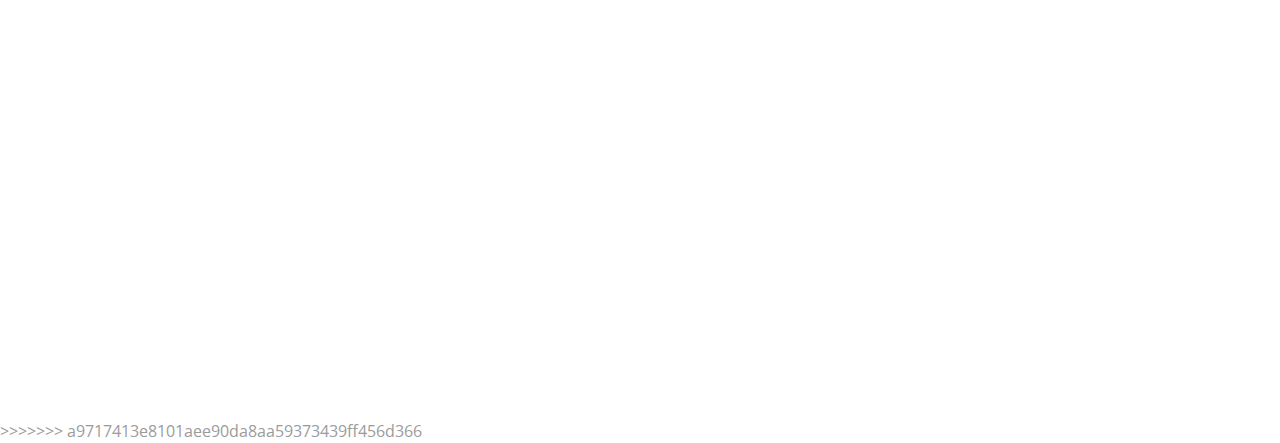
<file: photos.html>
<<<<<<< HEAD
<!DOCTYPE html>
<html lang="en">

<head>
    <meta charset="utf-8">
    <title>::SSAJUG - Progress</title>
    <meta content="width=device-width, initial-scale=1.0" name="viewport">
    <meta content="" name="keywords">
    <meta content="" name="description">

    <!-- Favicon -->
    <link href="img/favicon.ico" rel="icon">

    <!-- Google Web Fonts -->
    <link rel="preconnect" href="https://fonts.googleapis.com">
    <link rel="preconnect" href="https://fonts.gstatic.com" crossorigin>
    <link href="https://fonts.googleapis.com/css2?family=Open+Sans:wght@400;500&family=Roboto:wght@500;700;900&display=swap" rel="stylesheet"> 

    <!-- Icon Font Stylesheet -->
    <link href="https://cdnjs.cloudflare.com/ajax/libs/font-awesome/5.10.0/css/all.min.css" rel="stylesheet">
    <link href="https://cdn.jsdelivr.net/npm/bootstrap-icons@1.4.1/font/bootstrap-icons.css" rel="stylesheet">

    <!-- Libraries Stylesheet -->
    <link href="lib/animate/animate.min.css" rel="stylesheet">
    <link href="lib/owlcarousel/assets/owl.carousel.min.css" rel="stylesheet">
    <link href="lib/lightbox/css/lightbox.min.css" rel="stylesheet">

    <!-- Customized Bootstrap Stylesheet -->
    <link href="css/bootstrap.min.css" rel="stylesheet">

    <!-- Template Stylesheet -->
    <link href="css/style.css" rel="stylesheet">
</head>

<body>
    <!-- Spinner Start -->
    <div id="spinner" class="show bg-white position-fixed translate-middle w-100 vh-100 top-50 start-50 d-flex align-items-center justify-content-center">
        <div class="spinner-border text-primary" style="width: 3rem; height: 3rem;" role="status">
            <span class="sr-only">Loading...</span>
        </div>
    </div>
    <!-- Spinner End -->


    <!-- Topbar Start -->
    <!-- <div class="container-fluid bg-dark p-0">
        <div class="row gx-0 d-none d-lg-flex">
            <div class="col-lg-7 px-5 text-start">
                <div class="h-100 d-inline-flex align-items-center me-4">
                    <small class="fa fa-map-marker-alt text-primary me-2"></small>
                    <small>123 Street, New York, USA</small>
                </div>
                <div class="h-100 d-inline-flex align-items-center">
                    <small class="far fa-clock text-primary me-2"></small>
                    <small>Mon - Fri : 09.00 AM - 09.00 PM</small>
                </div>
            </div>
            <div class="col-lg-5 px-5 text-end">
                <div class="h-100 d-inline-flex align-items-center me-4">
                    <small class="fa fa-phone-alt text-primary me-2"></small>
                    <small>+012 345 6789</small>
                </div>
                <div class="h-100 d-inline-flex align-items-center mx-n2">
                    <a class="btn btn-square btn-link rounded-0 border-0 border-end border-secondary" href=""><i class="fab fa-facebook-f"></i></a>
                    <a class="btn btn-square btn-link rounded-0 border-0 border-end border-secondary" href=""><i class="fab fa-twitter"></i></a>
                    <a class="btn btn-square btn-link rounded-0 border-0 border-end border-secondary" href=""><i class="fab fa-linkedin-in"></i></a>
                    <a class="btn btn-square btn-link rounded-0" href=""><i class="fab fa-instagram"></i></a>
                </div>
            </div>
        </div>
    </div> -->
    <!-- Topbar End -->


    <!-- Navbar Start -->
    <nav class="navbar navbar-expand-lg bg-white navbar-light sticky-top p-3">
        <a href="index.html" class="navbar-brand d-flex align-items-center justify-content-start border-end px-4 px-lg-5">
            <img src="img/IMG-20220708-WA0037.jpg" width="100px" >
            <h6 class=" text yellow-color px-3">Senior Staff Association of<br>The Judicial Service of Ghana <br> (SSAJUG)</h6>
        </a>
        <button type="button" class="navbar-toggler me-4" data-bs-toggle="collapse" data-bs-target="#navbarCollapse">
            <span class="navbar-toggler-icon"></span>
        </button>
        <div class="collapse navbar-collapse" id="navbarCollapse">
            <div class="navbar-nav ms-auto p-4 p-lg-0">
                <a href="index.html" class="nav-item nav-link active">Home</a>                
                <div class="nav-item dropdown">
                    <a href="#" class="nav-link dropdown-toggle" data-bs-toggle="dropdown">About Us</a>
                    <div class="dropdown-menu bg-light m-0">
                        <a href="doc/Formation of SSAJUG.pdf" target="_blank" class="dropdown-item">Our History</a>
                        <a href="about.html" class="dropdown-item">Aims and Objectives</a>
                        <a href="about.html" class="dropdown-item">Our Core Values</a>                       
                        <a href="team.html" class="dropdown-item">Our Executives</a>
                    </div>
                </div>

                <div class="nav-item dropdown">
                  <a href="#" class="nav-link dropdown-toggle" data-bs-toggle="dropdown"> Our Services</a>  
                   <div class="dropdown-menu bg-light m-0">
                    <a href="https://members.petratrust.com/" target="_blank" class="dropdown-item">Investment Policy</a>
                    <a href= "https://members.petratrust.com/" target="_blank" class="dropdown-item">Health Policy</a>
                   
                    
                   </div>
                </div>

                <div class="nav-item dropdown">
                    <a href="#" class="nav-link dropdown-toggle" data-bs-toggle="dropdown"> News & Media</a>
                    <div class="dropdown-menu bg-light m-0">
                        <a href="news.html" class="dropdown-item">News</a>
                        <a href="press_release.html" class="dropdown-item">Press Release</a>
                        <a href="announcements.html" class="dropdown-item">Announcements</a>
                        <a href="videos.html" class="dropdown-item">Videos</a>
                        <a href="photos.html" class="dropdown-item">Photo Gallery</a>
                        
                    </div>
                </div>

                <div class="nav-item dropdown">
                    <a href="#" class="nav-link dropdown-toggle" data-bs-toggle="dropdown"> Downloads</a>
                    <div class="dropdown-menu bg-light m-0">                       
                        <a href="doc/SSAJUG CONSTITUTION 2.pdf" target="_blank" class="dropdown-item">Our Constitution</a>
                        <a href="doc/Formation of SSAJUG.pdf" target="_blank" class="dropdown-item">Brief History of SSAJUG</a>
                        <a href="doc/regform.jpg" target="_blank" class="dropdown-item">Membership Registration Form</a>
                        <a href="doc/Codeofethics.pdf" target="_blank" class="dropdown-item">Code of Ethics</a> 
                    </div>
                </div>
                                
                <a href="contact.html" class="nav-item nav-link">Contact</a>
            </div>
           <!--  <a href="" class="btn btn-primary rounded-0 py-4 px-lg-5 d-none d-lg-block">Get A Quote<i class="fa fa-arrow-right ms-3"></i></a> -->
        </div>
    </nav>
    <!-- Navbar End -->


    <!-- Page Header Start -->
    <div class="container-fluid page-header py-5 mb-5 ">
        <div class="container py-5">
            <h1 class=" yellow-color mb-3 animated slideInDown">Photos</h1>
            <nav aria-label="breadcrumb animated slideInDown">
                <ol class="breadcrumb">
                    <li class="breadcrumb-item"><a class="text-white" href="#"></a></li>
                    <li class="breadcrumb-item"><a class="text-white" href="#"></a></li>
                    <li class="breadcrumb-item text-white active" aria-current="page"></li>
                </ol>
            </nav>
        </div>
    </div>
    <!-- Page Header End -->


    <!-- Feature Start -->
    <!-- Portfolio-->
   <!-- Projects Start -->
   <div class="container-xxl py-5 mb-5 bg-light">
    <div class="container ">
        <div class="text-center mx-auto mb-5 wow fadeInUp" data-wow-delay="0.1s" style="max-width: 600px;">
            <!-- <h3 class=" blue-color" >Press Room</h3> -->
            <h4 class="mb-4 blue-color">Photo Gallery</h4>
        </div>
        <!-- <div class="row mt-n2 wow fadeInUp" data-wow-delay="0.3s">
            <div class="col-12 text-center">
                <ul class="list-inline mb-5" id="portfolio-flters">
                    <li class="mx-2 active" data-filter="*">All</li>
                    <li class="mx-2" data-filter=".first">Solar Panels</li>
                    <li class="mx-2" data-filter=".second">Wind Turbines</li>
                    <li class="mx-2" data-filter=".third">Hydropower Plants</li>
                </ul>
            </div>
        </div> -->
        <div class="row g-4 portfolio-container wow fadeInUp" data-wow-delay="0.5s">
            <div class="col-lg-4 col-md-6 portfolio-item first">
                <div class="portfolio-img rounded overflow-hidden">
                    <img class="img-fluid" src="img/img-600x400-1.jpg" alt="">
                    <div class="portfolio-btn">
                        <a class="btn btn-lg-square btn-outline-light rounded-circle mx-1" href="img/img-600x400-1.jpg" data-lightbox="portfolio"><i class="fa fa-eye"></i></a>
                        
                    </div>
                </div>
                <div class="pt-3">
                    <p class="text-primary mb-0">SSAJUG Gallery</p>
                    <hr class="text-primary w-25 my-2">
                    <h6 class="lh-base yellow-color">Excerpts of photographs - NEC Meeting, Bedmate Hotel, Koforidua</h6>
                </div>
            </div>
            <div class="col-lg-4 col-md-6 portfolio-item second">
                <div class="portfolio-img rounded overflow-hidden">
                    <img class="img-fluid" src="img/img-600x400-2.jpg" alt="">
                    <div class="portfolio-btn">
                        <a class="btn btn-lg-square btn-outline-light rounded-circle mx-1" href="img/img-600x400-2.jpg" data-lightbox="portfolio"><i class="fa fa-eye"></i></a>
                        
                    </div>
                </div>
                <div class="pt-3">
                    <p class="text-primary mb-0">SSAJUG Gallery</p>
                    <hr class="text-primary w-25 my-2">
                    <h6 class="lh-base">Excerpts of photographs - NEC Meeting, Bedmate Hotel, Koforidua</h6>
                </div>
            </div>
            <div class="col-lg-4 col-md-6 portfolio-item third">
                <div class="portfolio-img rounded overflow-hidden">
                    <img class="img-fluid" src="img/img-600x400-3.jpg" alt="">
                    <div class="portfolio-btn">
                        <a class="btn btn-lg-square btn-outline-light rounded-circle mx-1" href="img/img-600x400-3.jpg" data-lightbox="portfolio"><i class="fa fa-eye"></i></a>
                        
                    </div>
                </div>
                <div class="pt-3">
                    <p class="text-primary mb-0">SSAJUG Gallery</p>
                    <hr class="text-primary w-25 my-2">
                    <h6 class="lh-base" style="color: #3240c3;">Excerpts of photographs - NEC Meeting, Bedmate Hotel, Koforidua</h6>
                </div>
            </div>
            <div class="col-lg-4 col-md-6 portfolio-item first">
                <div class="portfolio-img rounded overflow-hidden">
                    <img class="img-fluid" src="img/img-600x400-3.jpg" alt="">
                    <div class="portfolio-btn">
                        <a class="btn btn-lg-square btn-outline-light rounded-circle mx-1" href="img/img-600x400-3.jpg" data-lightbox="portfolio"><i class="fa fa-eye"></i></a>
                        
                    </div>
                </div>
                <div class="pt-3">
                    <p class="text-primary mb-0">SSAJUG Gallery</p>
                    <hr class="text-primary w-25 my-2">
                    <h6 class="lh-base" style="color: #3240c3;">Excerpts of photographs - NEC Meeting, Bedmate Hotel, Koforidua</h6>
                </div>
            </div>
            <div class="col-lg-4 col-md-6 portfolio-item second">
                <div class="portfolio-img rounded overflow-hidden">
                    <img class="img-fluid" src="img/img-600x400-2.jpg" alt="">
                    <div class="portfolio-btn">
                        <a class="btn btn-lg-square btn-outline-light rounded-circle mx-1" href="img/img-600x400-2.jpg" data-lightbox="portfolio"><i class="fa fa-eye"></i></a>
                        
                    </div>
                </div>
                <div class="pt-3">
                    <p class="text-primary mb-0">SSAJUG Gallery</p>
                    <hr class="text-primary w-25 my-2">
                    <h6 class="lh-base">Excerpts of photographs - NEC Meeting, Bedmate Hotel, Koforidua</h6>
                </div>
            </div>
            <div class="col-lg-4 col-md-6 portfolio-item third">
                <div class="portfolio-img rounded overflow-hidden">
                    <img class="img-fluid" src="img/img-600x400-1.jpg" alt="">
                    <div class="portfolio-btn">
                        <a class="btn btn-lg-square btn-outline-light rounded-circle mx-1" href="img/img-600x400-1.jpg" data-lightbox="portfolio"><i class="fa fa-eye"></i></a>
                        
                    </div>
                </div>
                <div class="pt-3">
                    <p class="text-primary mb-0">SSAJUG Gallery</p>
                    <hr class="text-primary w-25 my-2">
                    <h6 class="lh-base yellow-color">Excerpts of photographs - NEC Meeting, Bedmate Hotel, Koforidua</h6>
                </div>
            </div>
        </div>
    </div>
</div>
<!-- Projects End -->

   
        

    <!-- Footer Start -->
    <div class="container-fluid bg-dark text-body footer mt-5 pt-5 wow fadeIn" data-wow-delay="0.1s">
        <div class="container py-2">
            <div class="row g-5">
                <div class="col-lg-3 col-md-6">
                    <a href="#" class="navbar-brand d-flex align-items-center justify-content-center px-lg-5">
                   
                    <h5 class=" px-3 yellow-color"> SSAJUG - Progress!</h5>
                    </a>
                    <p class=" mt-1" > The association seek to promote the principle of equity, equality,
                  probity, accountability and respect for one another to promote our
                 relationship and wellbeing.</p>          
                </div>
               
                <div class="col-lg-3 col-md-6">
                    <h5 class=" mb-4 yellow-color" >Quick Links</h5>
                    <a class="btn btn-link" href="about.html">About Us</a>
                    <a class="btn btn-link" href="contact.html">Contact Us</a>
                    <a class="btn btn-link" href="">Our Services</a>
                    <a class="btn btn-link" href="" >News & Media</a>
                    <a class="btn btn-link" href="https://www.gogpayslip.com/index.php?action=login"  target="_blank">Payslip Portal</a>
                    <a href="https://members.petratrust.com/" target="_blank" class="btn btn-link">Petra Trust</a>
                </div>

                <div class="col-lg-3 col-md-6">
                    <h5 class=" mb-4 yellow-color"> Downloads </h5>
                    <a class="btn btn-link" href="doc/SSAJUG CONSTITUTION 2.pdf" target="_blank">Our Constitution</a>
                    <a class="btn btn-link" href="doc/Formation of SSAJUG.pdf" target="_blank">Our History</a>
                    <a class="btn btn-link" href="doc/regform.jpg" target="_blank">Membership Form</a>  
                    <a class="btn btn-link" href="doc/Codeofethics.pdf" target="_blank">Code of Ethics</a>                   
                   
                </div>

                <div class="col-lg-3 col-md-6">
                    <h5 class=" mb-4 yellow-color" > Contact Us</h5>
                    <p class="mb-2"><i class="fa fa-map-marker-alt me-3"></i>P.O. Box GP 119, Accra</p>
                    <p class="mb-2"><i class="fa fa-phone-alt me-3"></i>( +233) 0302-666 671 </p>
                    <p class="mb-2"><i class="fa fa-envelope me-3"></i>info@ssajug.org</p>
                    <h5 class="mb-2 py-3 yellow-color"> Follow  SSAJUG</h5>
                    <div class="d-flex pt-1">
                        <a class="btn btn-square btn-outline-light btn-social" href=""><i class="fab fa-twitter"></i></a>
                        <a class="btn btn-square btn-outline-light btn-social" href=""><i class="fab fa-facebook-f"></i></a>
                        <a class="btn btn-square btn-outline-light btn-social" href=""><i class="fab fa-youtube"></i></a>
                        <a class="btn btn-square btn-outline-light btn-social" href=""><i class="fab fa-linkedin-in"></i></a>
                    </div>
                </div>
               
                
            </div>
        </div>
        <div class="container">
            <div class="copyright">
                <div class="row">
                    <!-- <div class=" mb-3 mb-md-0"> -->
                        <div class="col-md-6 text-center text-md-start mb-3 mb-md-0">
                        Copyright &copy 2022 | <a href="#"><span class="yellow-color"> SSAJUG - Progress </span></a> | Email: info@ssajug.org
                    </div>
                    <div class="col-md-6 text-center text-md-end">
                        <!--/*** This template is free as long as you keep the footer author’s credit link/attribution link/backlink. If you'd like to use the template without the footer author’s credit link/attribution link/backlink, you can purchase the Credit Removal License from "https://htmlcodex.com/credit-removal". Thank you for your support. ***/-->
                        Designed By <a href="https://htmlcodex.com" target="_blank">HTML Codex</a>
                    </div>
                </div>
            </div>
        </div>
    </div>
    <!-- Footer End -->


    <!-- Back to Top -->
    <a href="#" class="btn btn-lg btn-primary btn-lg-square rounded-circle back-to-top"><i class="bi bi-arrow-up"></i></a>


    <!-- JavaScript Libraries -->
    <script src="https://code.jquery.com/jquery-3.4.1.min.js"></script>
    <script src="https://cdn.jsdelivr.net/npm/bootstrap@5.0.0/dist/js/bootstrap.bundle.min.js"></script>
    <script src="lib/wow/wow.min.js"></script>
    <script src="lib/easing/easing.min.js"></script>
    <script src="lib/waypoints/waypoints.min.js"></script>
    <script src="lib/counterup/counterup.min.js"></script>
    <script src="lib/owlcarousel/owl.carousel.min.js"></script>
    <script src="lib/isotope/isotope.pkgd.min.js"></script>
    <script src="lib/lightbox/js/lightbox.min.js"></script>

    <!-- Template Javascript -->
    <script src="js/main.js"></script>
</body>

=======
<!DOCTYPE html>
<html lang="en">

<head>
    <meta charset="utf-8">
    <title>::SSAJUG - Progress</title>
    <meta content="width=device-width, initial-scale=1.0" name="viewport">
    <meta content="" name="keywords">
    <meta content="" name="description">

    <!-- Favicon -->
    <link href="img/favicon.ico" rel="icon">

    <!-- Google Web Fonts -->
    <link rel="preconnect" href="https://fonts.googleapis.com">
    <link rel="preconnect" href="https://fonts.gstatic.com" crossorigin>
    <link href="https://fonts.googleapis.com/css2?family=Open+Sans:wght@400;500&family=Roboto:wght@500;700;900&display=swap" rel="stylesheet"> 

    <!-- Icon Font Stylesheet -->
    <link href="https://cdnjs.cloudflare.com/ajax/libs/font-awesome/5.10.0/css/all.min.css" rel="stylesheet">
    <link href="https://cdn.jsdelivr.net/npm/bootstrap-icons@1.4.1/font/bootstrap-icons.css" rel="stylesheet">

    <!-- Libraries Stylesheet -->
    <link href="lib/animate/animate.min.css" rel="stylesheet">
    <link href="lib/owlcarousel/assets/owl.carousel.min.css" rel="stylesheet">
    <link href="lib/lightbox/css/lightbox.min.css" rel="stylesheet">

    <!-- Customized Bootstrap Stylesheet -->
    <link href="css/bootstrap.min.css" rel="stylesheet">

    <!-- Template Stylesheet -->
    <link href="css/style.css" rel="stylesheet">
</head>

<body>
    <!-- Spinner Start -->
    <div id="spinner" class="show bg-white position-fixed translate-middle w-100 vh-100 top-50 start-50 d-flex align-items-center justify-content-center">
        <div class="spinner-border text-primary" style="width: 3rem; height: 3rem;" role="status">
            <span class="sr-only">Loading...</span>
        </div>
    </div>
    <!-- Spinner End -->


    <!-- Topbar Start -->
    <!-- <div class="container-fluid bg-dark p-0">
        <div class="row gx-0 d-none d-lg-flex">
            <div class="col-lg-7 px-5 text-start">
                <div class="h-100 d-inline-flex align-items-center me-4">
                    <small class="fa fa-map-marker-alt text-primary me-2"></small>
                    <small>123 Street, New York, USA</small>
                </div>
                <div class="h-100 d-inline-flex align-items-center">
                    <small class="far fa-clock text-primary me-2"></small>
                    <small>Mon - Fri : 09.00 AM - 09.00 PM</small>
                </div>
            </div>
            <div class="col-lg-5 px-5 text-end">
                <div class="h-100 d-inline-flex align-items-center me-4">
                    <small class="fa fa-phone-alt text-primary me-2"></small>
                    <small>+012 345 6789</small>
                </div>
                <div class="h-100 d-inline-flex align-items-center mx-n2">
                    <a class="btn btn-square btn-link rounded-0 border-0 border-end border-secondary" href=""><i class="fab fa-facebook-f"></i></a>
                    <a class="btn btn-square btn-link rounded-0 border-0 border-end border-secondary" href=""><i class="fab fa-twitter"></i></a>
                    <a class="btn btn-square btn-link rounded-0 border-0 border-end border-secondary" href=""><i class="fab fa-linkedin-in"></i></a>
                    <a class="btn btn-square btn-link rounded-0" href=""><i class="fab fa-instagram"></i></a>
                </div>
            </div>
        </div>
    </div> -->
    <!-- Topbar End -->


    <!-- Navbar Start -->
    <nav class="navbar navbar-expand-lg bg-white navbar-light sticky-top p-3">
        <a href="index.html" class="navbar-brand d-flex align-items-center justify-content-start border-end px-4 px-lg-5">
            <img src="img/IMG-20220708-WA0037.jpg" width="100px" >
            <h6 class=" text yellow-color px-3">Senior Staff Association of<br>The Judicial Service of Ghana <br> (SSAJUG)</h6>
        </a>
        <button type="button" class="navbar-toggler me-4" data-bs-toggle="collapse" data-bs-target="#navbarCollapse">
            <span class="navbar-toggler-icon"></span>
        </button>
        <div class="collapse navbar-collapse" id="navbarCollapse">
            <div class="navbar-nav ms-auto p-4 p-lg-0">
                <a href="index.html" class="nav-item nav-link active">Home</a>                
                <div class="nav-item dropdown">
                    <a href="#" class="nav-link dropdown-toggle" data-bs-toggle="dropdown">About Us</a>
                    <div class="dropdown-menu bg-light m-0">
                        <a href="doc/Formation of SSAJUG.pdf" target="_blank" class="dropdown-item">Our History</a>
                        <a href="about.html" class="dropdown-item">Our Core Values</a>
                        <a href="about.html" class="dropdown-item">Mission and Vision</a>
                        <a href="team.html" class="dropdown-item">Our Executives</a>
                    </div>
                </div>

                <div class="nav-item dropdown">
                  <a href="#" class="nav-link dropdown-toggle" data-bs-toggle="dropdown"> Our Services</a>  
                   <div class="dropdown-menu bg-light m-0">
                    <a href="https://members.petratrust.com/" target="_blank" class="dropdown-item">Investment Policy</a>
                    <a href= "https://members.petratrust.com/" target="_blank" class="dropdown-item">Health Policy</a>
                   
                    
                   </div>
                </div>

                <div class="nav-item dropdown">
                    <a href="#" class="nav-link dropdown-toggle" data-bs-toggle="dropdown"> News & Media</a>
                    <div class="dropdown-menu bg-light m-0">
                        <a href="news.html" class="dropdown-item">News</a>
                        <a href="press_release.html" class="dropdown-item">Press Release</a>
                        <a href="announcements.html" class="dropdown-item">Announcements</a>
                        <a href="videos.html" class="dropdown-item">Videos</a>
                        <a href="photos.html" class="dropdown-item">Photo Gallery</a>
                        
                    </div>
                </div>

                <div class="nav-item dropdown">
                    <a href="#" class="nav-link dropdown-toggle" data-bs-toggle="dropdown"> Downloads</a>
                    <div class="dropdown-menu bg-light m-0">                       
                        <a href="doc/SSAJUG CONSTITUTION 2.pdf" target="_blank" class="dropdown-item">Our Constitution</a>
                        <a href="doc/Formation of SSAJUG.pdf" target="_blank" class="dropdown-item">Brief History of SSAJUG</a>
                        <a href="doc/regform.jpg" target="_blank" class="dropdown-item">Membership Registration Form</a>
                        <a href="doc/Codeofethics.pdf" target="_blank" class="dropdown-item">Code of Ethics</a> 
                    </div>
                </div>
                                
                <a href="contact.html" class="nav-item nav-link">Contact</a>
            </div>
           <!--  <a href="" class="btn btn-primary rounded-0 py-4 px-lg-5 d-none d-lg-block">Get A Quote<i class="fa fa-arrow-right ms-3"></i></a> -->
        </div>
    </nav>
    <!-- Navbar End -->


    <!-- Page Header Start -->
    <div class="container-fluid page-header py-5 mb-5 ">
        <div class="container py-5">
            <h1 class=" yellow-color mb-3 animated slideInDown">Photos</h1>
            <nav aria-label="breadcrumb animated slideInDown">
                <ol class="breadcrumb">
                    <li class="breadcrumb-item"><a class="text-white" href="#"></a></li>
                    <li class="breadcrumb-item"><a class="text-white" href="#"></a></li>
                    <li class="breadcrumb-item text-white active" aria-current="page"></li>
                </ol>
            </nav>
        </div>
    </div>
    <!-- Page Header End -->


    <!-- Feature Start -->
    <!-- Portfolio-->
   <!-- Projects Start -->
   <div class="container-xxl py-5 mb-5 bg-light">
    <div class="container ">
        <div class="text-center mx-auto mb-5 wow fadeInUp" data-wow-delay="0.1s" style="max-width: 600px;">
            <!-- <h3 class=" blue-color" >Press Room</h3> -->
            <h4 class="mb-4 blue-color">Photo Gallery</h4>
        </div>
        <!-- <div class="row mt-n2 wow fadeInUp" data-wow-delay="0.3s">
            <div class="col-12 text-center">
                <ul class="list-inline mb-5" id="portfolio-flters">
                    <li class="mx-2 active" data-filter="*">All</li>
                    <li class="mx-2" data-filter=".first">Solar Panels</li>
                    <li class="mx-2" data-filter=".second">Wind Turbines</li>
                    <li class="mx-2" data-filter=".third">Hydropower Plants</li>
                </ul>
            </div>
        </div> -->
        <div class="row g-4 portfolio-container wow fadeInUp" data-wow-delay="0.5s">
            <div class="col-lg-4 col-md-6 portfolio-item first">
                <div class="portfolio-img rounded overflow-hidden">
                    <img class="img-fluid" src="img/img-600x400-1.jpg" alt="">
                    <div class="portfolio-btn">
                        <a class="btn btn-lg-square btn-outline-light rounded-circle mx-1" href="img/img-600x400-1.jpg" data-lightbox="portfolio"><i class="fa fa-eye"></i></a>
                        
                    </div>
                </div>
                <div class="pt-3">
                    <p class="text-primary mb-0">SSAJUG Gallery</p>
                    <hr class="text-primary w-25 my-2">
                    <h6 class="lh-base yellow-color">Excerpts of photographs - NEC Meeting, Bedmate Hotel, Koforidua</h6>
                </div>
            </div>
            <div class="col-lg-4 col-md-6 portfolio-item second">
                <div class="portfolio-img rounded overflow-hidden">
                    <img class="img-fluid" src="img/img-600x400-2.jpg" alt="">
                    <div class="portfolio-btn">
                        <a class="btn btn-lg-square btn-outline-light rounded-circle mx-1" href="img/img-600x400-2.jpg" data-lightbox="portfolio"><i class="fa fa-eye"></i></a>
                        
                    </div>
                </div>
                <div class="pt-3">
                    <p class="text-primary mb-0">SSAJUG Gallery</p>
                    <hr class="text-primary w-25 my-2">
                    <h6 class="lh-base">Excerpts of photographs - NEC Meeting, Bedmate Hotel, Koforidua</h6>
                </div>
            </div>
            <div class="col-lg-4 col-md-6 portfolio-item third">
                <div class="portfolio-img rounded overflow-hidden">
                    <img class="img-fluid" src="img/img-600x400-3.jpg" alt="">
                    <div class="portfolio-btn">
                        <a class="btn btn-lg-square btn-outline-light rounded-circle mx-1" href="img/img-600x400-3.jpg" data-lightbox="portfolio"><i class="fa fa-eye"></i></a>
                        
                    </div>
                </div>
                <div class="pt-3">
                    <p class="text-primary mb-0">SSAJUG Gallery</p>
                    <hr class="text-primary w-25 my-2">
                    <h6 class="lh-base" style="color: #3240c3;">Excerpts of photographs - NEC Meeting, Bedmate Hotel, Koforidua</h6>
                </div>
            </div>
            <div class="col-lg-4 col-md-6 portfolio-item first">
                <div class="portfolio-img rounded overflow-hidden">
                    <img class="img-fluid" src="img/img-600x400-3.jpg" alt="">
                    <div class="portfolio-btn">
                        <a class="btn btn-lg-square btn-outline-light rounded-circle mx-1" href="img/img-600x400-3.jpg" data-lightbox="portfolio"><i class="fa fa-eye"></i></a>
                        
                    </div>
                </div>
                <div class="pt-3">
                    <p class="text-primary mb-0">SSAJUG Gallery</p>
                    <hr class="text-primary w-25 my-2">
                    <h6 class="lh-base" style="color: #3240c3;">Excerpts of photographs - NEC Meeting, Bedmate Hotel, Koforidua</h6>
                </div>
            </div>
            <div class="col-lg-4 col-md-6 portfolio-item second">
                <div class="portfolio-img rounded overflow-hidden">
                    <img class="img-fluid" src="img/img-600x400-2.jpg" alt="">
                    <div class="portfolio-btn">
                        <a class="btn btn-lg-square btn-outline-light rounded-circle mx-1" href="img/img-600x400-2.jpg" data-lightbox="portfolio"><i class="fa fa-eye"></i></a>
                        
                    </div>
                </div>
                <div class="pt-3">
                    <p class="text-primary mb-0">SSAJUG Gallery</p>
                    <hr class="text-primary w-25 my-2">
                    <h6 class="lh-base">Excerpts of photographs - NEC Meeting, Bedmate Hotel, Koforidua</h6>
                </div>
            </div>
            <div class="col-lg-4 col-md-6 portfolio-item third">
                <div class="portfolio-img rounded overflow-hidden">
                    <img class="img-fluid" src="img/img-600x400-1.jpg" alt="">
                    <div class="portfolio-btn">
                        <a class="btn btn-lg-square btn-outline-light rounded-circle mx-1" href="img/img-600x400-1.jpg" data-lightbox="portfolio"><i class="fa fa-eye"></i></a>
                        
                    </div>
                </div>
                <div class="pt-3">
                    <p class="text-primary mb-0">SSAJUG Gallery</p>
                    <hr class="text-primary w-25 my-2">
                    <h6 class="lh-base yellow-color">Excerpts of photographs - NEC Meeting, Bedmate Hotel, Koforidua</h6>
                </div>
            </div>
        </div>
    </div>
</div>
<!-- Projects End -->

   
        

    <!-- Footer Start -->
    <div class="container-fluid bg-dark text-body footer mt-5 pt-5 wow fadeIn" data-wow-delay="0.1s">
        <div class="container py-2">
            <div class="row g-5">
                <div class="col-lg-3 col-md-6">
                    <a href="#" class="navbar-brand d-flex align-items-center justify-content-center px-lg-5">
                   
                    <h5 class=" px-3 yellow-color"> SSAJUG - Progress!</h5>
                    </a>
                    <p class=" mt-1" > The association seek to promote the principle of equity, equality,
                  probity, accountability and respect for one another to promote our
                 relationship and wellbeing.</p>          
                </div>
               
                <div class="col-lg-3 col-md-6">
                    <h5 class=" mb-4 yellow-color" >Quick Links</h5>
                    <a class="btn btn-link" href="about.html">About Us</a>
                    <a class="btn btn-link" href="contact.html">Contact Us</a>
                    <a class="btn btn-link" href="">Our Services</a>
                    <a class="btn btn-link" href="" >News & Media</a>
                    <a class="btn btn-link" href="https://www.gogpayslip.com/index.php?action=login"  target="_blank">Payslip Portal</a>
                    <a href="https://members.petratrust.com/" target="_blank" class="btn btn-link">Petra Trust</a>
                </div>

                <div class="col-lg-3 col-md-6">
                    <h5 class=" mb-4 yellow-color"> Downloads </h5>
                    <a class="btn btn-link" href="doc/SSAJUG CONSTITUTION 2.pdf" target="_blank">Our Constitution</a>
                    <a class="btn btn-link" href="doc/Formation of SSAJUG.pdf" target="_blank">Our History</a>
                    <a class="btn btn-link" href="doc/regform.jpg" target="_blank">Membership Form</a>  
                    <a class="btn btn-link" href="doc/Codeofethics.pdf" target="_blank">Code of Ethics</a>                   
                   
                </div>

                <div class="col-lg-3 col-md-6">
                    <h5 class=" mb-4 yellow-color" > Contact Us</h5>
                    <p class="mb-2"><i class="fa fa-map-marker-alt me-3"></i>P.O. Box GP 119, Accra</p>
                    <p class="mb-2"><i class="fa fa-phone-alt me-3"></i>( +233) 0302-666 671 </p>
                    <p class="mb-2"><i class="fa fa-envelope me-3"></i>info@ssajug.org</p>
                    <h5 class="mb-2 py-3 yellow-color"> Follow  SSAJUG</h5>
                    <div class="d-flex pt-1">
                        <a class="btn btn-square btn-outline-light btn-social" href=""><i class="fab fa-twitter"></i></a>
                        <a class="btn btn-square btn-outline-light btn-social" href=""><i class="fab fa-facebook-f"></i></a>
                        <a class="btn btn-square btn-outline-light btn-social" href=""><i class="fab fa-youtube"></i></a>
                        <a class="btn btn-square btn-outline-light btn-social" href=""><i class="fab fa-linkedin-in"></i></a>
                    </div>
                </div>
               
                
            </div>
        </div>
        <div class="container">
            <div class="copyright">
                <div class="row">
                    <!-- <div class=" mb-3 mb-md-0"> -->
                        <div class="col-md-6 text-center text-md-start mb-3 mb-md-0">
                        Copyright &copy 2022 | <a href="#"><span class="yellow-color"> SSAJUG - Progress </span></a> | Email: info@ssajug.org
                    </div>
                    <div class="col-md-6 text-center text-md-end">
                        <!--/*** This template is free as long as you keep the footer author’s credit link/attribution link/backlink. If you'd like to use the template without the footer author’s credit link/attribution link/backlink, you can purchase the Credit Removal License from "https://htmlcodex.com/credit-removal". Thank you for your support. ***/-->
                        Designed By <a href="https://htmlcodex.com" target="_blank">HTML Codex</a>
                    </div>
                </div>
            </div>
        </div>
    </div>
    <!-- Footer End -->


    <!-- Back to Top -->
    <a href="#" class="btn btn-lg btn-primary btn-lg-square rounded-circle back-to-top"><i class="bi bi-arrow-up"></i></a>


    <!-- JavaScript Libraries -->
    <script src="https://code.jquery.com/jquery-3.4.1.min.js"></script>
    <script src="https://cdn.jsdelivr.net/npm/bootstrap@5.0.0/dist/js/bootstrap.bundle.min.js"></script>
    <script src="lib/wow/wow.min.js"></script>
    <script src="lib/easing/easing.min.js"></script>
    <script src="lib/waypoints/waypoints.min.js"></script>
    <script src="lib/counterup/counterup.min.js"></script>
    <script src="lib/owlcarousel/owl.carousel.min.js"></script>
    <script src="lib/isotope/isotope.pkgd.min.js"></script>
    <script src="lib/lightbox/js/lightbox.min.js"></script>

    <!-- Template Javascript -->
    <script src="js/main.js"></script>
</body>

>>>>>>> a9717413e8101aee90da8aa59373439ff456d366
</html>
</file>
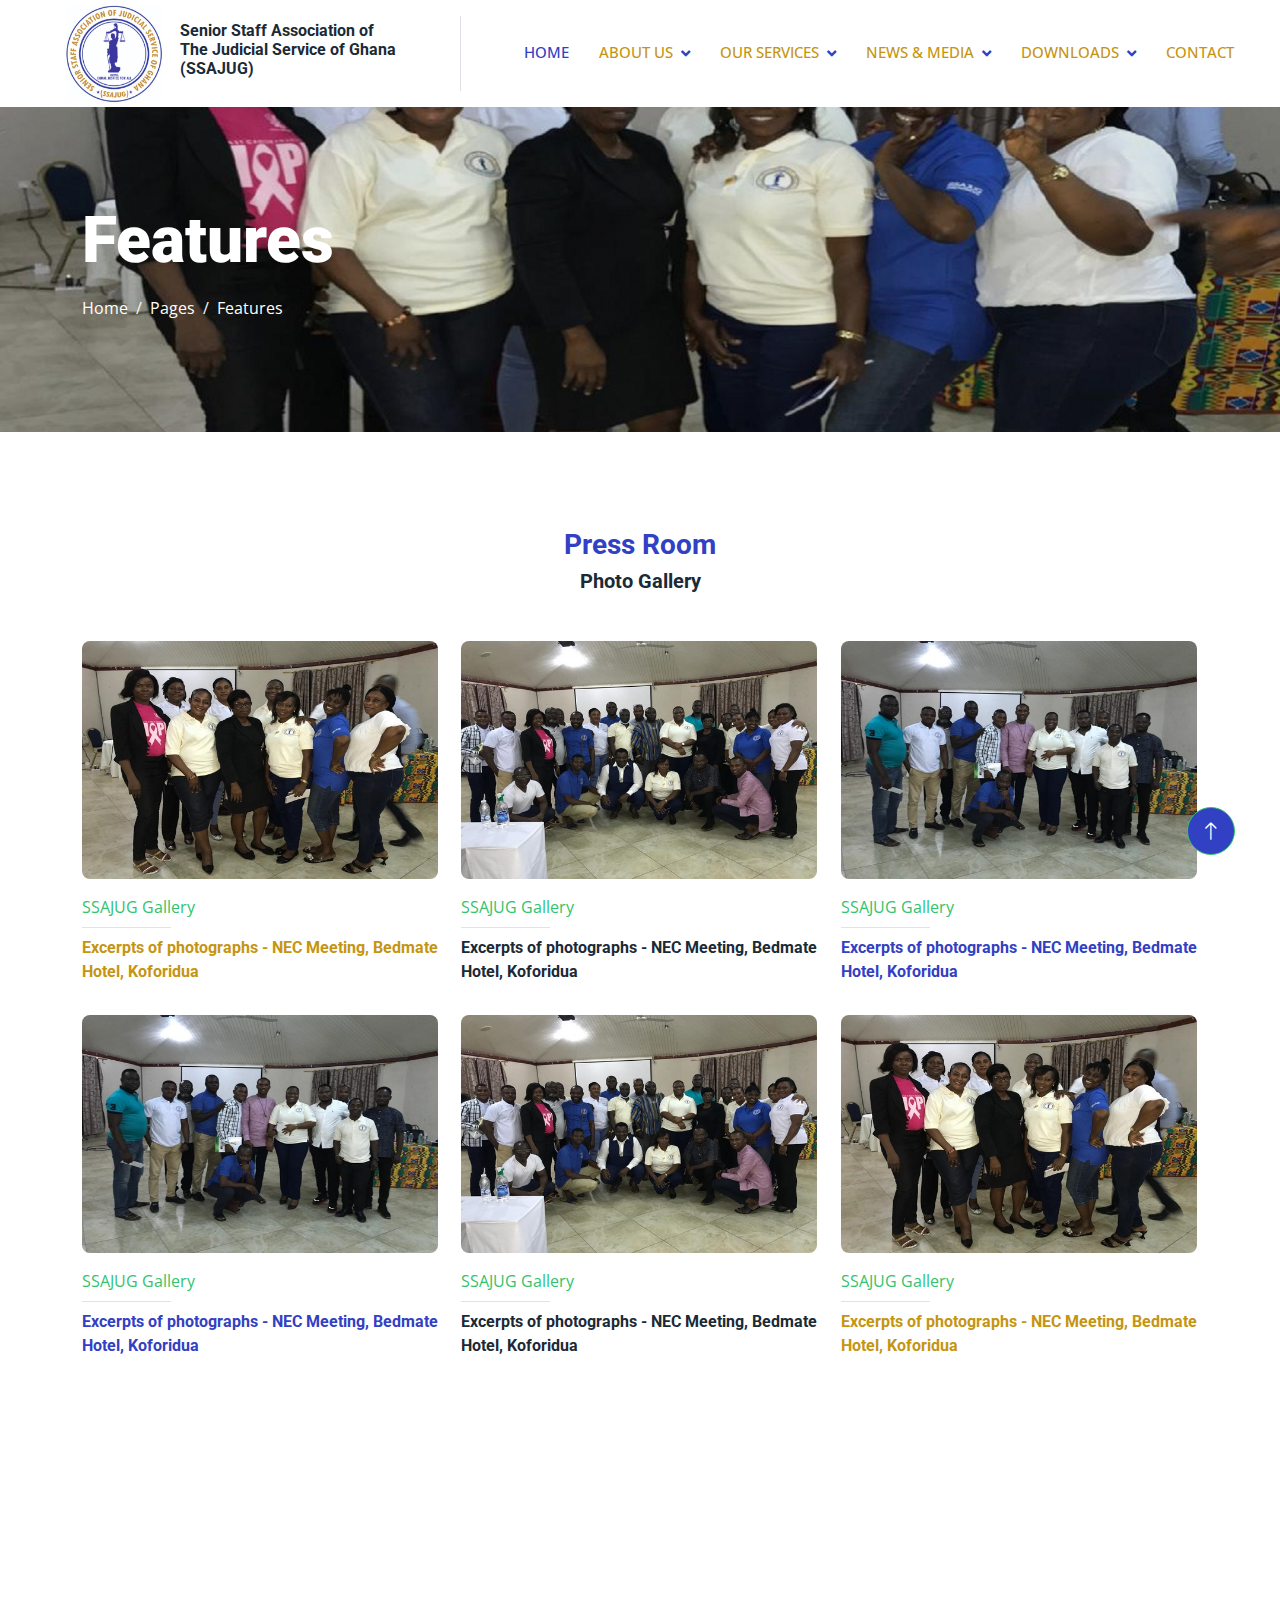
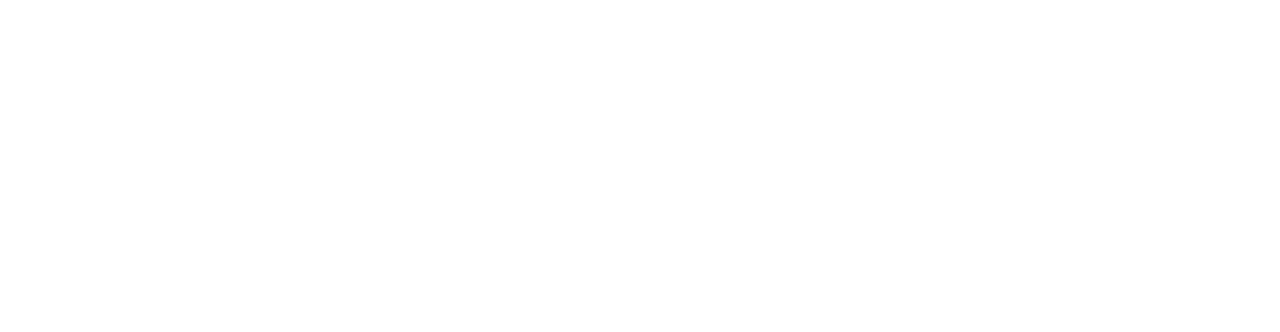
<file: pressroom.html>
<!DOCTYPE html>
<html lang="en">

<head>
    <meta charset="utf-8">
    <title>::SSAJUG - Progress</title>
    <meta content="width=device-width, initial-scale=1.0" name="viewport">
    <meta content="" name="keywords">
    <meta content="" name="description">

    <!-- Favicon -->
    <link href="img/favicon.ico" rel="icon">

    <!-- Google Web Fonts -->
    <link rel="preconnect" href="https://fonts.googleapis.com">
    <link rel="preconnect" href="https://fonts.gstatic.com" crossorigin>
    <link href="https://fonts.googleapis.com/css2?family=Open+Sans:wght@400;500&family=Roboto:wght@500;700;900&display=swap" rel="stylesheet"> 

    <!-- Icon Font Stylesheet -->
    <link href="https://cdnjs.cloudflare.com/ajax/libs/font-awesome/5.10.0/css/all.min.css" rel="stylesheet">
    <link href="https://cdn.jsdelivr.net/npm/bootstrap-icons@1.4.1/font/bootstrap-icons.css" rel="stylesheet">

    <!-- Libraries Stylesheet -->
    <link href="lib/animate/animate.min.css" rel="stylesheet">
    <link href="lib/owlcarousel/assets/owl.carousel.min.css" rel="stylesheet">
    <link href="lib/lightbox/css/lightbox.min.css" rel="stylesheet">

    <!-- Customized Bootstrap Stylesheet -->
    <link href="css/bootstrap.min.css" rel="stylesheet">

    <!-- Template Stylesheet -->
    <link href="css/style.css" rel="stylesheet">
</head>

<body>
    <!-- Spinner Start -->
    <div id="spinner" class="show bg-white position-fixed translate-middle w-100 vh-100 top-50 start-50 d-flex align-items-center justify-content-center">
        <div class="spinner-border text-primary" style="width: 3rem; height: 3rem;" role="status">
            <span class="sr-only">Loading...</span>
        </div>
    </div>
    <!-- Spinner End -->


    <!-- Topbar Start -->
    <!-- <div class="container-fluid bg-dark p-0">
        <div class="row gx-0 d-none d-lg-flex">
            <div class="col-lg-7 px-5 text-start">
                <div class="h-100 d-inline-flex align-items-center me-4">
                    <small class="fa fa-map-marker-alt text-primary me-2"></small>
                    <small>123 Street, New York, USA</small>
                </div>
                <div class="h-100 d-inline-flex align-items-center">
                    <small class="far fa-clock text-primary me-2"></small>
                    <small>Mon - Fri : 09.00 AM - 09.00 PM</small>
                </div>
            </div>
            <div class="col-lg-5 px-5 text-end">
                <div class="h-100 d-inline-flex align-items-center me-4">
                    <small class="fa fa-phone-alt text-primary me-2"></small>
                    <small>+012 345 6789</small>
                </div>
                <div class="h-100 d-inline-flex align-items-center mx-n2">
                    <a class="btn btn-square btn-link rounded-0 border-0 border-end border-secondary" href=""><i class="fab fa-facebook-f"></i></a>
                    <a class="btn btn-square btn-link rounded-0 border-0 border-end border-secondary" href=""><i class="fab fa-twitter"></i></a>
                    <a class="btn btn-square btn-link rounded-0 border-0 border-end border-secondary" href=""><i class="fab fa-linkedin-in"></i></a>
                    <a class="btn btn-square btn-link rounded-0" href=""><i class="fab fa-instagram"></i></a>
                </div>
            </div>
        </div>
    </div> -->
    <!-- Topbar End -->


    <!-- Navbar Start -->
    <nav class="navbar navbar-expand-lg bg-white navbar-light sticky-top p-3">
        <a href="index.html" class="navbar-brand d-flex align-items-center justify-content-start border-end px-4 px-lg-5">
            <img src="img/IMG-20220708-WA0037.jpg" width="100px" >
            <h6  class=" text px-3">Senior Staff Association of<br>The Judicial Service of Ghana <br> (SSAJUG)</h6>
        </a>
        <button type="button" class="navbar-toggler me-4" data-bs-toggle="collapse" data-bs-target="#navbarCollapse">
            <span class="navbar-toggler-icon"></span>
        </button>
        <div class="collapse navbar-collapse" id="navbarCollapse">
            <div class="navbar-nav ms-auto p-4 p-lg-0">
                <a href="index.html" class="nav-item nav-link active">Home</a>                
                <div class="nav-item dropdown">
                    <a href="#" class="nav-link dropdown-toggle" data-bs-toggle="dropdown">About Us</a>
                    <div class="dropdown-menu bg-light m-0">
                        <a href="doc/Formation of SSAJUG.pdf" target="_blank" class="dropdown-item">Our History</a>
                        <a href="about.html" class="dropdown-item">Our Core Values</a>
                        <a href="about.html" class="dropdown-item">Mission and Vision</a>
                        <a href="team.html" class="dropdown-item">Our Executives</a>
                    </div>
                </div>

                <div class="nav-item dropdown">
                  <a href="#" class="nav-link dropdown-toggle" data-bs-toggle="dropdown"> Our Services</a>  
                   <div class="dropdown-menu bg-light m-0">
                    <a href="https://members.petratrust.com/" target="_blank" class="dropdown-item">Investment Policy</a>
                    <a href= "https://members.petratrust.com/" target="_blank" class="dropdown-item">Health Policy</a>
                   
                    
                   </div>
                </div>

                <div class="nav-item dropdown">
                    <a href="#" class="nav-link dropdown-toggle" data-bs-toggle="dropdown"> News & Media</a>
                    <div class="dropdown-menu bg-light m-0">
                        <a href="news.html" class="dropdown-item">News</a>
                        <a href="press_release.html" class="dropdown-item">Press Release</a>
                        <a href="announcements.html" class="dropdown-item">Announcements</a>
                        <a href="videos.html" class="dropdown-item">Videos</a>
                        <a href="photos.html" class="dropdown-item">Photo Gallery</a>
                        
                    </div>
                </div>

                <div class="nav-item dropdown">
                    <a href="#" class="nav-link dropdown-toggle" data-bs-toggle="dropdown"> Downloads</a>
                    <div class="dropdown-menu bg-light m-0">                       
                        <a href="doc/SSAJUG CONSTITUTION 2.pdf" target="_blank" class="dropdown-item">Our Constitution</a>
                        <a href="doc/Formation of SSAJUG.pdf" target="_blank" class="dropdown-item">Brief History of SSAJUG</a>
                        <a href="doc/regform.jpg" target="_blank" class="dropdown-item">Membership Registration Form</a>
                    </div>
                </div>
                                
                <a href="contact.html" class="nav-item nav-link">Contact</a>
            </div>
           <!--  <a href="" class="btn btn-primary rounded-0 py-4 px-lg-5 d-none d-lg-block">Get A Quote<i class="fa fa-arrow-right ms-3"></i></a> -->
        </div>
    </nav>
    <!-- Navbar End -->


    <!-- Page Header Start -->
    <div class="container-fluid page-header py-5 mb-5">
        <div class="container py-5">
            <h1 class="display-3 text-white mb-3 animated slideInDown">Features</h1>
            <nav aria-label="breadcrumb animated slideInDown">
                <ol class="breadcrumb">
                    <li class="breadcrumb-item"><a class="text-white" href="#">Home</a></li>
                    <li class="breadcrumb-item"><a class="text-white" href="#">Pages</a></li>
                    <li class="breadcrumb-item text-white active" aria-current="page">Features</li>
                </ol>
            </nav>
        </div>
    </div>
    <!-- Page Header End -->


    <!-- Feature Start -->
    <!-- Portfolio-->
   <!-- Projects Start -->
   <div class="container-xxl py-5 mb-5">
    <div class="container">
        <div class="text-center mx-auto mb-5 wow fadeInUp" data-wow-delay="0.1s" style="max-width: 600px;">
            <h3 class=" blue-color" >Press Room</h3>
            <h5 class="mb-4">Photo Gallery</h5>
        </div>
        <!-- <div class="row mt-n2 wow fadeInUp" data-wow-delay="0.3s">
            <div class="col-12 text-center">
                <ul class="list-inline mb-5" id="portfolio-flters">
                    <li class="mx-2 active" data-filter="*">All</li>
                    <li class="mx-2" data-filter=".first">Solar Panels</li>
                    <li class="mx-2" data-filter=".second">Wind Turbines</li>
                    <li class="mx-2" data-filter=".third">Hydropower Plants</li>
                </ul>
            </div>
        </div> -->
        <div class="row g-4 portfolio-container wow fadeInUp" data-wow-delay="0.5s">
            <div class="col-lg-4 col-md-6 portfolio-item first">
                <div class="portfolio-img rounded overflow-hidden">
                    <img class="img-fluid" src="img/img-600x400-1.jpg" alt="">
                    <div class="portfolio-btn">
                        <a class="btn btn-lg-square btn-outline-light rounded-circle mx-1" href="img/img-600x400-1.jpg" data-lightbox="portfolio"><i class="fa fa-eye"></i></a>
                        <a class="btn btn-lg-square btn-outline-light rounded-circle mx-1" href=""><i class="fa fa-link"></i></a>
                    </div>
                </div>
                <div class="pt-3">
                    <p class="text-primary mb-0">SSAJUG Gallery</p>
                    <hr class="text-primary w-25 my-2">
                    <h6 class="lh-base yellow-color">Excerpts of photographs - NEC Meeting, Bedmate Hotel, Koforidua</h6>
                </div>
            </div>
            <div class="col-lg-4 col-md-6 portfolio-item second">
                <div class="portfolio-img rounded overflow-hidden">
                    <img class="img-fluid" src="img/img-600x400-2.jpg" alt="">
                    <div class="portfolio-btn">
                        <a class="btn btn-lg-square btn-outline-light rounded-circle mx-1" href="img/img-600x400-2.jpg" data-lightbox="portfolio"><i class="fa fa-eye"></i></a>
                        <a class="btn btn-lg-square btn-outline-light rounded-circle mx-1" href=""><i class="fa fa-link"></i></a>
                    </div>
                </div>
                <div class="pt-3">
                    <p class="text-primary mb-0">SSAJUG Gallery</p>
                    <hr class="text-primary w-25 my-2">
                    <h6 class="lh-base">Excerpts of photographs - NEC Meeting, Bedmate Hotel, Koforidua</h6>
                </div>
            </div>
            <div class="col-lg-4 col-md-6 portfolio-item third">
                <div class="portfolio-img rounded overflow-hidden">
                    <img class="img-fluid" src="img/img-600x400-3.jpg" alt="">
                    <div class="portfolio-btn">
                        <a class="btn btn-lg-square btn-outline-light rounded-circle mx-1" href="img/img-600x400-3.jpg" data-lightbox="portfolio"><i class="fa fa-eye"></i></a>
                        <a class="btn btn-lg-square btn-outline-light rounded-circle mx-1" href=""><i class="fa fa-link"></i></a>
                    </div>
                </div>
                <div class="pt-3">
                    <p class="text-primary mb-0">SSAJUG Gallery</p>
                    <hr class="text-primary w-25 my-2">
                    <h6 class="lh-base blue-color">Excerpts of photographs - NEC Meeting, Bedmate Hotel, Koforidua</h6>
                </div>
            </div>
            <div class="col-lg-4 col-md-6 portfolio-item first">
                <div class="portfolio-img rounded overflow-hidden">
                    <img class="img-fluid" src="img/img-600x400-3.jpg" alt="">
                    <div class="portfolio-btn">
                        <a class="btn btn-lg-square btn-outline-light rounded-circle mx-1" href="img/img-600x400-3.jpg" data-lightbox="portfolio"><i class="fa fa-eye"></i></a>
                        <a class="btn btn-lg-square btn-outline-light rounded-circle mx-1" href=""><i class="fa fa-link"></i></a>
                    </div>
                </div>
                <div class="pt-3">
                    <p class="text-primary mb-0">SSAJUG Gallery</p>
                    <hr class="text-primary w-25 my-2">
                    <h6 class="lh-base blue-color" >Excerpts of photographs - NEC Meeting, Bedmate Hotel, Koforidua</h6>
                </div>
            </div>
            <div class="col-lg-4 col-md-6 portfolio-item second">
                <div class="portfolio-img rounded overflow-hidden">
                    <img class="img-fluid" src="img/img-600x400-2.jpg" alt="">
                    <div class="portfolio-btn">
                        <a class="btn btn-lg-square btn-outline-light rounded-circle mx-1" href="img/img-600x400-2.jpg" data-lightbox="portfolio"><i class="fa fa-eye"></i></a>
                        <a class="btn btn-lg-square btn-outline-light rounded-circle mx-1" href=""><i class="fa fa-link"></i></a>
                    </div>
                </div>
                <div class="pt-3">
                    <p class="text-primary mb-0">SSAJUG Gallery</p>
                    <hr class="text-primary w-25 my-2">
                    <h6 class="lh-base">Excerpts of photographs - NEC Meeting, Bedmate Hotel, Koforidua</h6>
                </div>
            </div>
            <div class="col-lg-4 col-md-6 portfolio-item third">
                <div class="portfolio-img rounded overflow-hidden">
                    <img class="img-fluid" src="img/img-600x400-1.jpg" alt="">
                    <div class="portfolio-btn">
                        <a class="btn btn-lg-square btn-outline-light rounded-circle mx-1" href="img/img-600x400-1.jpg" data-lightbox="portfolio"><i class="fa fa-eye"></i></a>
                        <a class="btn btn-lg-square btn-outline-light rounded-circle mx-1" href=""><i class="fa fa-link"></i></a>
                    </div>
                </div>
                <div class="pt-3">
                    <p class="text-primary mb-0">SSAJUG Gallery</p>
                    <hr class="text-primary w-25 my-2">
                    <h6 class="lh-base yellow-color">Excerpts of photographs - NEC Meeting, Bedmate Hotel, Koforidua</h6>
                </div>
            </div>
        </div>
    </div>
</div>
<!-- Projects End -->

   
        

    <!-- Footer Start -->
    <div class="container-fluid bg-dark text-body footer pt-5 wow fadeIn" data-wow-delay="0.1s" style="margin-top: 6rem;">
        <div class="container py-5">
            <div class="row g-5">
                <div class="col-lg-3 col-md-6">
                    <h5 class="text-white mb-4">Address</h5>
                    <p class="mb-2"><i class="fa fa-map-marker-alt me-3"></i>123 Street, New York, USA</p>
                    <p class="mb-2"><i class="fa fa-phone-alt me-3"></i>+012 345 67890</p>
                    <p class="mb-2"><i class="fa fa-envelope me-3"></i>info@example.com</p>
                    <div class="d-flex pt-2">
                        <a class="btn btn-square btn-outline-light btn-social" href=""><i class="fab fa-twitter"></i></a>
                        <a class="btn btn-square btn-outline-light btn-social" href=""><i class="fab fa-facebook-f"></i></a>
                        <a class="btn btn-square btn-outline-light btn-social" href=""><i class="fab fa-youtube"></i></a>
                        <a class="btn btn-square btn-outline-light btn-social" href=""><i class="fab fa-linkedin-in"></i></a>
                    </div>
                </div>
                <div class="col-lg-3 col-md-6">
                    <h5 class="text-white mb-4">Quick Links</h5>
                    <a class="btn btn-link" href="">About Us</a>
                    <a class="btn btn-link" href="">Contact Us</a>
                    <a class="btn btn-link" href="">Our Services</a>
                    <a class="btn btn-link" href="">Terms & Condition</a>
                    <a class="btn btn-link" href="">Support</a>
                </div>
               
            </div>
        </div>
        <div class="container">
            <div class="copyright">
                <div class="row">
                    <!-- <div class=" mb-3 mb-md-0"> -->
                        <div class="col-md-6 text-center text-md-start mb-3 mb-md-0">
                        Copyright &copy 2022 | <a href="#">SSAJUG - Progress </a> | Email: info@ssajug.org
                    </div>
                    <div class="col-md-6 text-center text-md-end">
                        <!--/*** This template is free as long as you keep the footer author’s credit link/attribution link/backlink. If you'd like to use the template without the footer author’s credit link/attribution link/backlink, you can purchase the Credit Removal License from "https://htmlcodex.com/credit-removal". Thank you for your support. ***/-->
                        Designed By <a href="https://htmlcodex.com" target="_blank">HTML Codex</a>
                    </div>
                </div>
            </div>
        </div>
    </div>
    <!-- Footer End -->


    <!-- Back to Top -->
    <a href="#" class="btn btn-lg btn-primary btn-lg-square rounded-circle back-to-top"><i class="bi bi-arrow-up"></i></a>


    <!-- JavaScript Libraries -->
    <script src="https://code.jquery.com/jquery-3.4.1.min.js"></script>
    <script src="https://cdn.jsdelivr.net/npm/bootstrap@5.0.0/dist/js/bootstrap.bundle.min.js"></script>
    <script src="lib/wow/wow.min.js"></script>
    <script src="lib/easing/easing.min.js"></script>
    <script src="lib/waypoints/waypoints.min.js"></script>
    <script src="lib/counterup/counterup.min.js"></script>
    <script src="lib/owlcarousel/owl.carousel.min.js"></script>
    <script src="lib/isotope/isotope.pkgd.min.js"></script>
    <script src="lib/lightbox/js/lightbox.min.js"></script>

    <!-- Template Javascript -->
    <script src="js/main.js"></script>
</body>

</html>
</file>
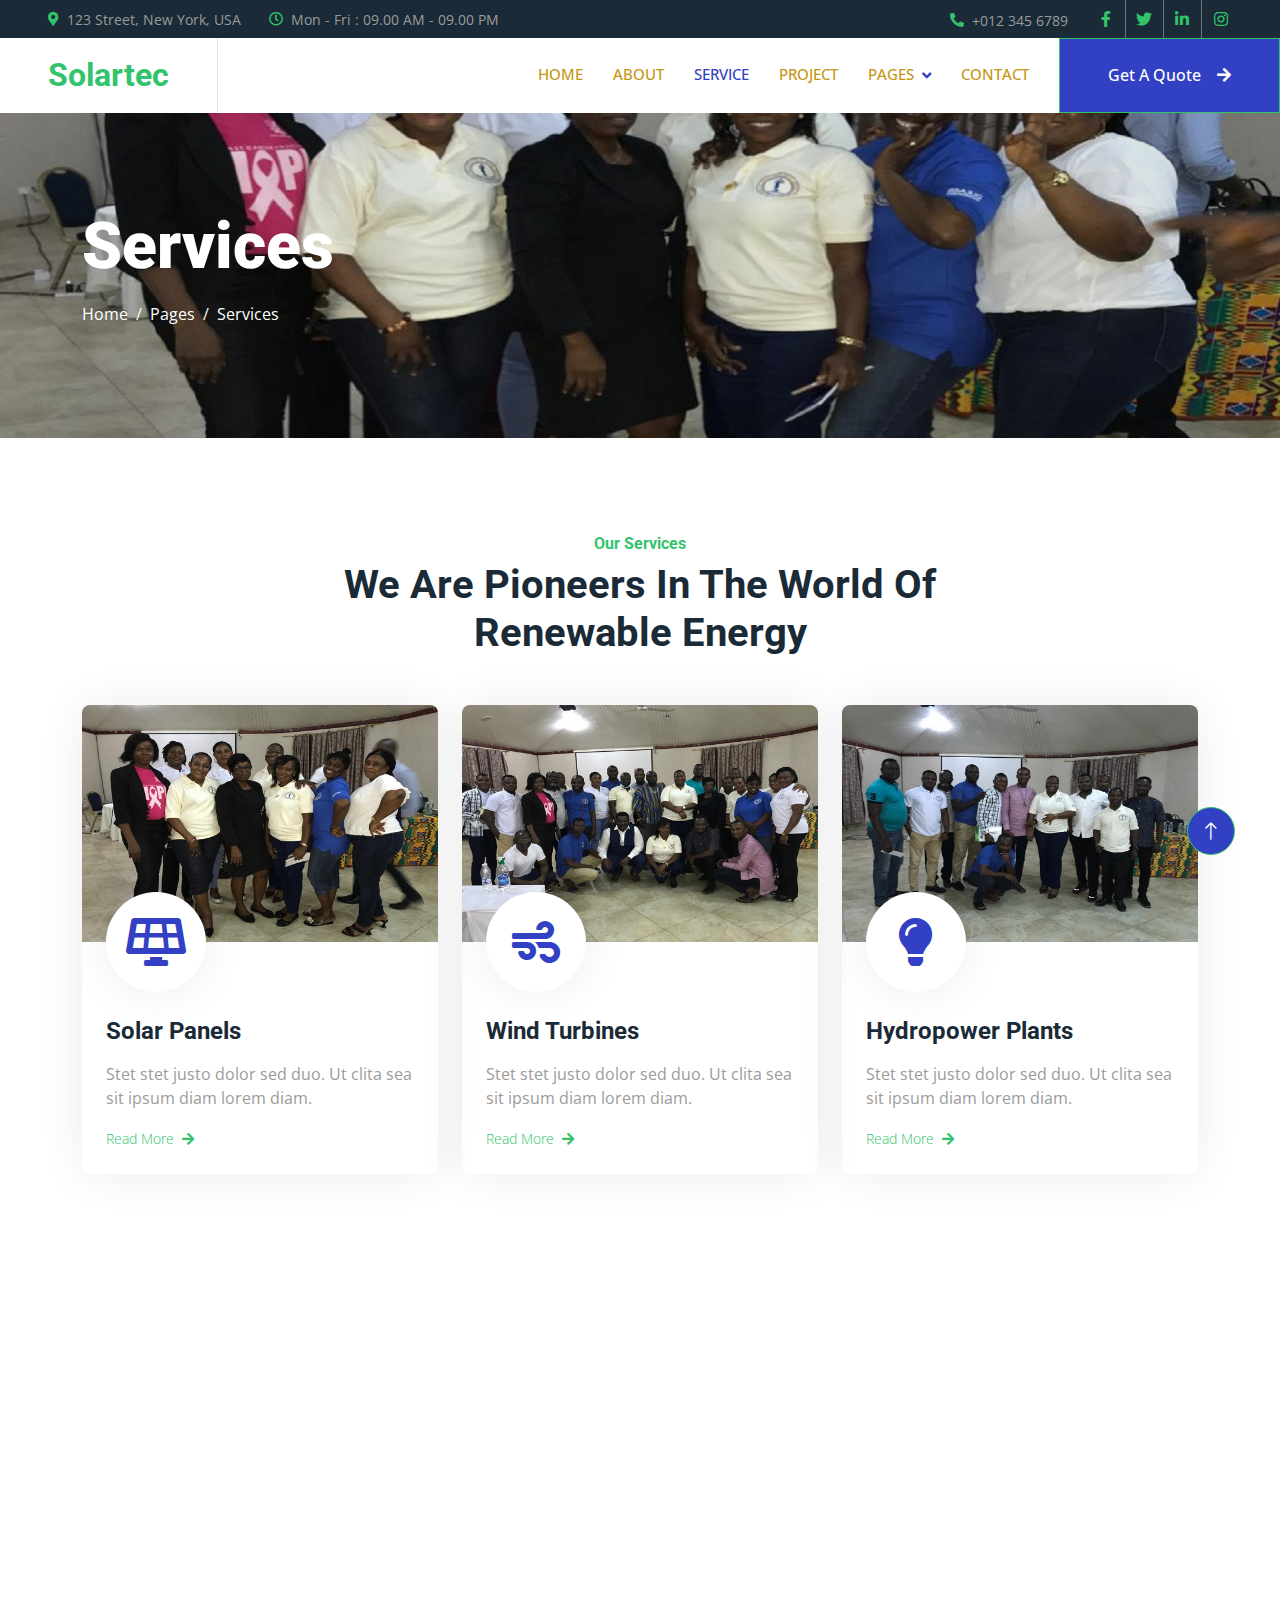
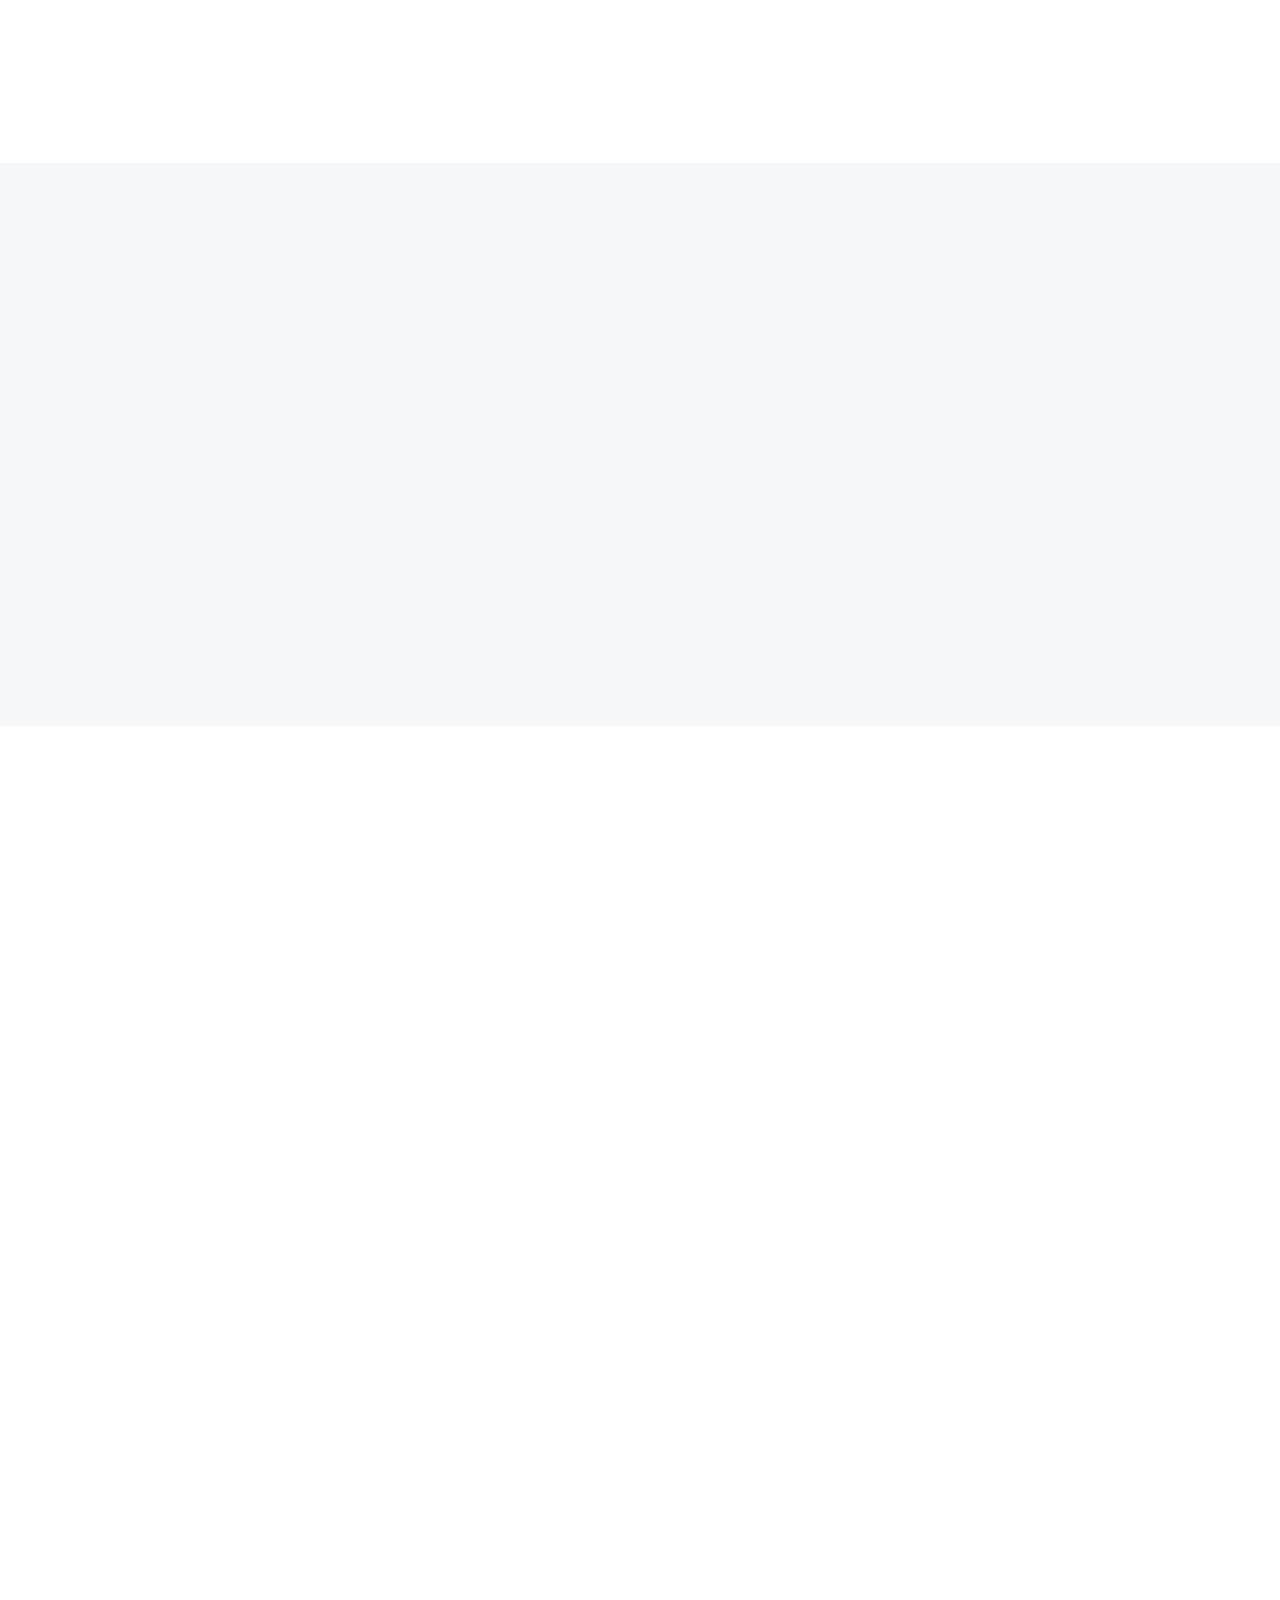
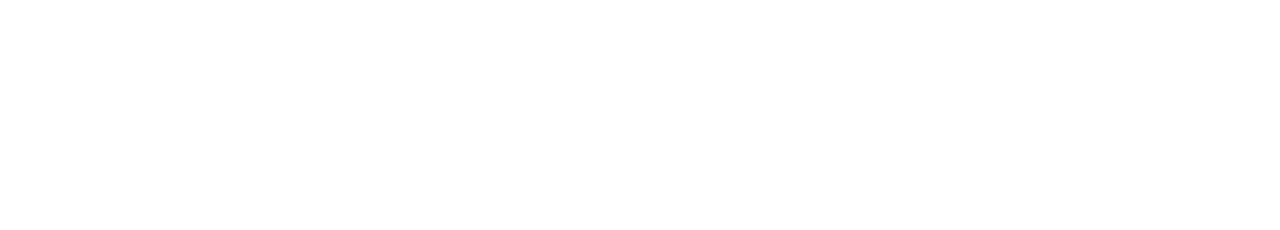
<file: service.html>
<!DOCTYPE html>
<html lang="en">

<head>
    <meta charset="utf-8">
    <title>Solartec - Renewable Energy Website Template</title>
    <meta content="width=device-width, initial-scale=1.0" name="viewport">
    <meta content="" name="keywords">
    <meta content="" name="description">

    <!-- Favicon -->
    <link href="img/favicon.ico" rel="icon">

    <!-- Google Web Fonts -->
    <link rel="preconnect" href="https://fonts.googleapis.com">
    <link rel="preconnect" href="https://fonts.gstatic.com" crossorigin>
    <link href="https://fonts.googleapis.com/css2?family=Open+Sans:wght@400;500&family=Roboto:wght@500;700;900&display=swap" rel="stylesheet"> 

    <!-- Icon Font Stylesheet -->
    <link href="https://cdnjs.cloudflare.com/ajax/libs/font-awesome/5.10.0/css/all.min.css" rel="stylesheet">
    <link href="https://cdn.jsdelivr.net/npm/bootstrap-icons@1.4.1/font/bootstrap-icons.css" rel="stylesheet">

    <!-- Libraries Stylesheet -->
    <link href="lib/animate/animate.min.css" rel="stylesheet">
    <link href="lib/owlcarousel/assets/owl.carousel.min.css" rel="stylesheet">
    <link href="lib/lightbox/css/lightbox.min.css" rel="stylesheet">

    <!-- Customized Bootstrap Stylesheet -->
    <link href="css/bootstrap.min.css" rel="stylesheet">

    <!-- Template Stylesheet -->
    <link href="css/style.css" rel="stylesheet">
</head>

<body>
    <!-- Spinner Start -->
    <div id="spinner" class="show bg-white position-fixed translate-middle w-100 vh-100 top-50 start-50 d-flex align-items-center justify-content-center">
        <div class="spinner-border text-primary" style="width: 3rem; height: 3rem;" role="status">
            <span class="sr-only">Loading...</span>
        </div>
    </div>
    <!-- Spinner End -->


    <!-- Topbar Start -->
    <div class="container-fluid bg-dark p-0">
        <div class="row gx-0 d-none d-lg-flex">
            <div class="col-lg-7 px-5 text-start">
                <div class="h-100 d-inline-flex align-items-center me-4">
                    <small class="fa fa-map-marker-alt text-primary me-2"></small>
                    <small>123 Street, New York, USA</small>
                </div>
                <div class="h-100 d-inline-flex align-items-center">
                    <small class="far fa-clock text-primary me-2"></small>
                    <small>Mon - Fri : 09.00 AM - 09.00 PM</small>
                </div>
            </div>
            <div class="col-lg-5 px-5 text-end">
                <div class="h-100 d-inline-flex align-items-center me-4">
                    <small class="fa fa-phone-alt text-primary me-2"></small>
                    <small>+012 345 6789</small>
                </div>
                <div class="h-100 d-inline-flex align-items-center mx-n2">
                    <a class="btn btn-square btn-link rounded-0 border-0 border-end border-secondary" href=""><i class="fab fa-facebook-f"></i></a>
                    <a class="btn btn-square btn-link rounded-0 border-0 border-end border-secondary" href=""><i class="fab fa-twitter"></i></a>
                    <a class="btn btn-square btn-link rounded-0 border-0 border-end border-secondary" href=""><i class="fab fa-linkedin-in"></i></a>
                    <a class="btn btn-square btn-link rounded-0" href=""><i class="fab fa-instagram"></i></a>
                </div>
            </div>
        </div>
    </div>
    <!-- Topbar End -->


    <!-- Navbar Start -->
    <nav class="navbar navbar-expand-lg bg-white navbar-light sticky-top p-0">
        <a href="index.html" class="navbar-brand d-flex align-items-center border-end px-4 px-lg-5">
            <h2 class="m-0 text-primary">Solartec</h2>
        </a>
        <button type="button" class="navbar-toggler me-4" data-bs-toggle="collapse" data-bs-target="#navbarCollapse">
            <span class="navbar-toggler-icon"></span>
        </button>
        <div class="collapse navbar-collapse" id="navbarCollapse">
            <div class="navbar-nav ms-auto p-4 p-lg-0">
                <a href="index.html" class="nav-item nav-link">Home</a>
                <a href="about.html" class="nav-item nav-link">About</a>
                <a href="service.html" class="nav-item nav-link active">Service</a>
                <a href="project.html" class="nav-item nav-link">Project</a>
                <div class="nav-item dropdown">
                    <a href="#" class="nav-link dropdown-toggle" data-bs-toggle="dropdown">Pages</a>
                    <div class="dropdown-menu bg-light m-0">
                        <a href="feature.html" class="dropdown-item">Feature</a>
                        <a href="quote.html" class="dropdown-item">Free Quote</a>
                        <a href="team.html" class="dropdown-item">Our Team</a>
                        <a href="testimonial.html" class="dropdown-item">Testimonial</a>
                        <a href="404.html" class="dropdown-item">404 Page</a>
                    </div>
                </div>
                <a href="contact.html" class="nav-item nav-link">Contact</a>
            </div>
            <a href="" class="btn btn-primary rounded-0 py-4 px-lg-5 d-none d-lg-block">Get A Quote<i class="fa fa-arrow-right ms-3"></i></a>
        </div>
    </nav>
    <!-- Navbar End -->


    <!-- Page Header Start -->
    <div class="container-fluid page-header py-5 mb-5">
        <div class="container py-5">
            <h1 class="display-3 text-white mb-3 animated slideInDown">Services</h1>
            <nav aria-label="breadcrumb animated slideInDown">
                <ol class="breadcrumb">
                    <li class="breadcrumb-item"><a class="text-white" href="#">Home</a></li>
                    <li class="breadcrumb-item"><a class="text-white" href="#">Pages</a></li>
                    <li class="breadcrumb-item text-white active" aria-current="page">Services</li>
                </ol>
            </nav>
        </div>
    </div>
    <!-- Page Header End -->


    <!-- Service Start -->
    <div class="container-xxl py-5">
        <div class="container">
            <div class="text-center mx-auto mb-5 wow fadeInUp" data-wow-delay="0.1s" style="max-width: 600px;">
                <h6 class="text-primary">Our Services</h6>
                <h1 class="mb-4">We Are Pioneers In The World Of Renewable Energy</h1>
            </div>
            <div class="row g-4">
                <div class="col-md-6 col-lg-4 wow fadeInUp" data-wow-delay="0.1s">
                    <div class="service-item rounded overflow-hidden">
                        <img class="img-fluid" src="img/img-600x400-1.jpg" alt="">
                        <div class="position-relative p-4 pt-0">
                            <div class="service-icon">
                                <i class="fa fa-solar-panel fa-3x"></i>
                            </div>
                            <h4 class="mb-3">Solar Panels</h4>
                            <p>Stet stet justo dolor sed duo. Ut clita sea sit ipsum diam lorem diam.</p>
                            <a class="small fw-medium" href="">Read More<i class="fa fa-arrow-right ms-2"></i></a>
                        </div>
                    </div>
                </div>
                <div class="col-md-6 col-lg-4 wow fadeInUp" data-wow-delay="0.3s">
                    <div class="service-item rounded overflow-hidden">
                        <img class="img-fluid" src="img/img-600x400-2.jpg" alt="">
                        <div class="position-relative p-4 pt-0">
                            <div class="service-icon">
                                <i class="fa fa-wind fa-3x"></i>
                            </div>
                            <h4 class="mb-3">Wind Turbines</h4>
                            <p>Stet stet justo dolor sed duo. Ut clita sea sit ipsum diam lorem diam.</p>
                            <a class="small fw-medium" href="">Read More<i class="fa fa-arrow-right ms-2"></i></a>
                        </div>
                    </div>
                </div>
                <div class="col-md-6 col-lg-4 wow fadeInUp" data-wow-delay="0.5s">
                    <div class="service-item rounded overflow-hidden">
                        <img class="img-fluid" src="img/img-600x400-3.jpg" alt="">
                        <div class="position-relative p-4 pt-0">
                            <div class="service-icon">
                                <i class="fa fa-lightbulb fa-3x"></i>
                            </div>
                            <h4 class="mb-3">Hydropower Plants</h4>
                            <p>Stet stet justo dolor sed duo. Ut clita sea sit ipsum diam lorem diam.</p>
                            <a class="small fw-medium" href="">Read More<i class="fa fa-arrow-right ms-2"></i></a>
                        </div>
                    </div>
                </div>
                <div class="col-md-6 col-lg-4 wow fadeInUp" data-wow-delay="0.1s">
                    <div class="service-item rounded overflow-hidden">
                        <img class="img-fluid" src="img/img-600x400-4.jpg" alt="">
                        <div class="position-relative p-4 pt-0">
                            <div class="service-icon">
                                <i class="fa fa-solar-panel fa-3x"></i>
                            </div>
                            <h4 class="mb-3">Solar Panels</h4>
                            <p>Stet stet justo dolor sed duo. Ut clita sea sit ipsum diam lorem diam.</p>
                            <a class="small fw-medium" href="">Read More<i class="fa fa-arrow-right ms-2"></i></a>
                        </div>
                    </div>
                </div>
                <div class="col-md-6 col-lg-4 wow fadeInUp" data-wow-delay="0.3s">
                    <div class="service-item rounded overflow-hidden">
                        <img class="img-fluid" src="img/img-600x400-5.jpg" alt="">
                        <div class="position-relative p-4 pt-0">
                            <div class="service-icon">
                                <i class="fa fa-wind fa-3x"></i>
                            </div>
                            <h4 class="mb-3">Wind Turbines</h4>
                            <p>Stet stet justo dolor sed duo. Ut clita sea sit ipsum diam lorem diam.</p>
                            <a class="small fw-medium" href="">Read More<i class="fa fa-arrow-right ms-2"></i></a>
                        </div>
                    </div>
                </div>
                <div class="col-md-6 col-lg-4 wow fadeInUp" data-wow-delay="0.5s">
                    <div class="service-item rounded overflow-hidden">
                        <img class="img-fluid" src="img/img-600x400-6.jpg" alt="">
                        <div class="position-relative p-4 pt-0">
                            <div class="service-icon">
                                <i class="fa fa-lightbulb fa-3x"></i>
                            </div>
                            <h4 class="mb-3">Hydropower Plants</h4>
                            <p>Stet stet justo dolor sed duo. Ut clita sea sit ipsum diam lorem diam.</p>
                            <a class="small fw-medium" href="">Read More<i class="fa fa-arrow-right ms-2"></i></a>
                        </div>
                    </div>
                </div>
            </div>
        </div>
    </div>
    <!-- Service End -->


    <!-- Feature Start -->
    <div class="container-fluid bg-light overflow-hidden my-5 px-lg-0">
        <div class="container feature px-lg-0">
            <div class="row g-0 mx-lg-0">
                <div class="col-lg-6 feature-text py-5 wow fadeIn" data-wow-delay="0.1s">
                    <div class="p-lg-5 ps-lg-0">
                        <h6 class="text-primary">Why Choose Us!</h6>
                        <h1 class="mb-4">Complete Commercial & Residential Solar Systems</h1>
                        <p class="mb-4 pb-2">Tempor erat elitr rebum at clita. Diam dolor diam ipsum sit. Aliqu diam amet diam et eos. Clita erat ipsum et lorem et sit, sed stet lorem sit clita duo justo erat amet</p>
                        <div class="row g-4">
                            <div class="col-6">
                                <div class="d-flex align-items-center">
                                    <div class="btn-lg-square bg-primary rounded-circle">
                                        <i class="fa fa-check text-white"></i>
                                    </div>
                                    <div class="ms-4">
                                        <p class="mb-0">Quality</p>
                                        <h5 class="mb-0">Services</h5>
                                    </div>
                                </div>
                            </div>
                            <div class="col-6">
                                <div class="d-flex align-items-center">
                                    <div class="btn-lg-square bg-primary rounded-circle">
                                        <i class="fa fa-user-check text-white"></i>
                                    </div>
                                    <div class="ms-4">
                                        <p class="mb-0">Expert</p>
                                        <h5 class="mb-0">Workers</h5>
                                    </div>
                                </div>
                            </div>
                            <div class="col-6">
                                <div class="d-flex align-items-center">
                                    <div class="btn-lg-square bg-primary rounded-circle">
                                        <i class="fa fa-drafting-compass text-white"></i>
                                    </div>
                                    <div class="ms-4">
                                        <p class="mb-0">Free</p>
                                        <h5 class="mb-0">Consultation</h5>
                                    </div>
                                </div>
                            </div>
                            <div class="col-6">
                                <div class="d-flex align-items-center">
                                    <div class="btn-lg-square bg-primary rounded-circle">
                                        <i class="fa fa-headphones text-white"></i>
                                    </div>
                                    <div class="ms-4">
                                        <p class="mb-0">Customer</p>
                                        <h5 class="mb-0">Support</h5>
                                    </div>
                                </div>
                            </div>
                        </div>
                    </div>
                </div>
                <div class="col-lg-6 pe-lg-0 wow fadeIn" data-wow-delay="0.5s" style="min-height: 400px;">
                    <div class="position-relative h-100">
                        <img class="position-absolute img-fluid w-100 h-100" src="img/feature.jpg" style="object-fit: cover;" alt="">
                    </div>
                </div>
            </div>
        </div>
    </div>
    <!-- Feature End -->


    <!-- Testimonial Start -->
    <div class="container-xxl py-5">
        <div class="container">
            <div class="text-center mx-auto mb-5 wow fadeInUp" data-wow-delay="0.1s" style="max-width: 600px;">
                <h6 class="text-primary">Testimonial</h6>
                <h1 class="mb-4">What Our Clients Say!</h1>
            </div>
            <div class="owl-carousel testimonial-carousel wow fadeInUp" data-wow-delay="0.1s">
                <div class="testimonial-item text-center">
                    <div class="testimonial-img position-relative">
                        <img class="img-fluid rounded-circle mx-auto mb-5" src="img/testimonial-1.jpg">
                        <div class="btn-square bg-primary rounded-circle">
                            <i class="fa fa-quote-left text-white"></i>
                        </div>
                    </div>
                    <div class="testimonial-text text-center rounded p-4">
                        <p>Clita clita tempor justo dolor ipsum amet kasd amet duo justo duo duo labore sed sed. Magna ut diam sit et amet stet eos sed clita erat magna elitr erat sit sit erat at rebum justo sea clita.</p>
                        <h5 class="mb-1">Client Name</h5>
                        <span class="fst-italic">Profession</span>
                    </div>
                </div>
                <div class="testimonial-item text-center">
                    <div class="testimonial-img position-relative">
                        <img class="img-fluid rounded-circle mx-auto mb-5" src="img/testimonial-2.jpg">
                        <div class="btn-square bg-primary rounded-circle">
                            <i class="fa fa-quote-left text-white"></i>
                        </div>
                    </div>
                    <div class="testimonial-text text-center rounded p-4">
                        <p>Clita clita tempor justo dolor ipsum amet kasd amet duo justo duo duo labore sed sed. Magna ut diam sit et amet stet eos sed clita erat magna elitr erat sit sit erat at rebum justo sea clita.</p>
                        <h5 class="mb-1">Client Name</h5>
                        <span class="fst-italic">Profession</span>
                    </div>
                </div>
                <div class="testimonial-item text-center">
                    <div class="testimonial-img position-relative">
                        <img class="img-fluid rounded-circle mx-auto mb-5" src="img/testimonial-3.jpg">
                        <div class="btn-square bg-primary rounded-circle">
                            <i class="fa fa-quote-left text-white"></i>
                        </div>
                    </div>
                    <div class="testimonial-text text-center rounded p-4">
                        <p>Clita clita tempor justo dolor ipsum amet kasd amet duo justo duo duo labore sed sed. Magna ut diam sit et amet stet eos sed clita erat magna elitr erat sit sit erat at rebum justo sea clita.</p>
                        <h5 class="mb-1">Client Name</h5>
                        <span class="fst-italic">Profession</span>
                    </div>
                </div>
            </div>
        </div>
    </div>
    <!-- Testimonial End -->
        

    <!-- Footer Start -->
    <div class="container-fluid bg-dark text-body footer mt-5 pt-5 wow fadeIn" data-wow-delay="0.1s">
        <div class="container py-5">
            <div class="row g-5">
                <div class="col-lg-3 col-md-6">
                    <h5 class="text-white mb-4">Address</h5>
                    <p class="mb-2"><i class="fa fa-map-marker-alt me-3"></i>123 Street, New York, USA</p>
                    <p class="mb-2"><i class="fa fa-phone-alt me-3"></i>+012 345 67890</p>
                    <p class="mb-2"><i class="fa fa-envelope me-3"></i>info@example.com</p>
                    <div class="d-flex pt-2">
                        <a class="btn btn-square btn-outline-light btn-social" href=""><i class="fab fa-twitter"></i></a>
                        <a class="btn btn-square btn-outline-light btn-social" href=""><i class="fab fa-facebook-f"></i></a>
                        <a class="btn btn-square btn-outline-light btn-social" href=""><i class="fab fa-youtube"></i></a>
                        <a class="btn btn-square btn-outline-light btn-social" href=""><i class="fab fa-linkedin-in"></i></a>
                    </div>
                </div>
                <div class="col-lg-3 col-md-6">
                    <h5 class="text-white mb-4">Quick Links</h5>
                    <a class="btn btn-link" href="">About Us</a>
                    <a class="btn btn-link" href="">Contact Us</a>
                    <a class="btn btn-link" href="">Our Services</a>
                    <a class="btn btn-link" href="">Terms & Condition</a>
                    <a class="btn btn-link" href="">Support</a>
                </div>
                
               
            </div>
        </div>
        <div class="container">
            <div class="copyright">
                <div class="row">
                    <!-- <div class=" mb-3 mb-md-0"> -->
                        <div class="col-md-6 text-center text-md-start mb-3 mb-md-0">
                        Copyright &copy 2022 | <a href="#">SSAJUG - Progress </a> | Email: info@ssajug.org
                    </div>
                    <div class="col-md-6 text-center text-md-end">
                        <!--/*** This template is free as long as you keep the footer author’s credit link/attribution link/backlink. If you'd like to use the template without the footer author’s credit link/attribution link/backlink, you can purchase the Credit Removal License from "https://htmlcodex.com/credit-removal". Thank you for your support. ***/-->
                        Designed By <a href="https://htmlcodex.com" target="_blank">HTML Codex</a>
                    </div>
                </div>
            </div>
        </div>
    </div>
    <!-- Footer End -->


    <!-- Back to Top -->
    <a href="#" class="btn btn-lg btn-primary btn-lg-square rounded-circle back-to-top"><i class="bi bi-arrow-up"></i></a>


    <!-- JavaScript Libraries -->
    <script src="https://code.jquery.com/jquery-3.4.1.min.js"></script>
    <script src="https://cdn.jsdelivr.net/npm/bootstrap@5.0.0/dist/js/bootstrap.bundle.min.js"></script>
    <script src="lib/wow/wow.min.js"></script>
    <script src="lib/easing/easing.min.js"></script>
    <script src="lib/waypoints/waypoints.min.js"></script>
    <script src="lib/counterup/counterup.min.js"></script>
    <script src="lib/owlcarousel/owl.carousel.min.js"></script>
    <script src="lib/isotope/isotope.pkgd.min.js"></script>
    <script src="lib/lightbox/js/lightbox.min.js"></script>

    <!-- Template Javascript -->
    <script src="js/main.js"></script>
</body>

</html>
</file>
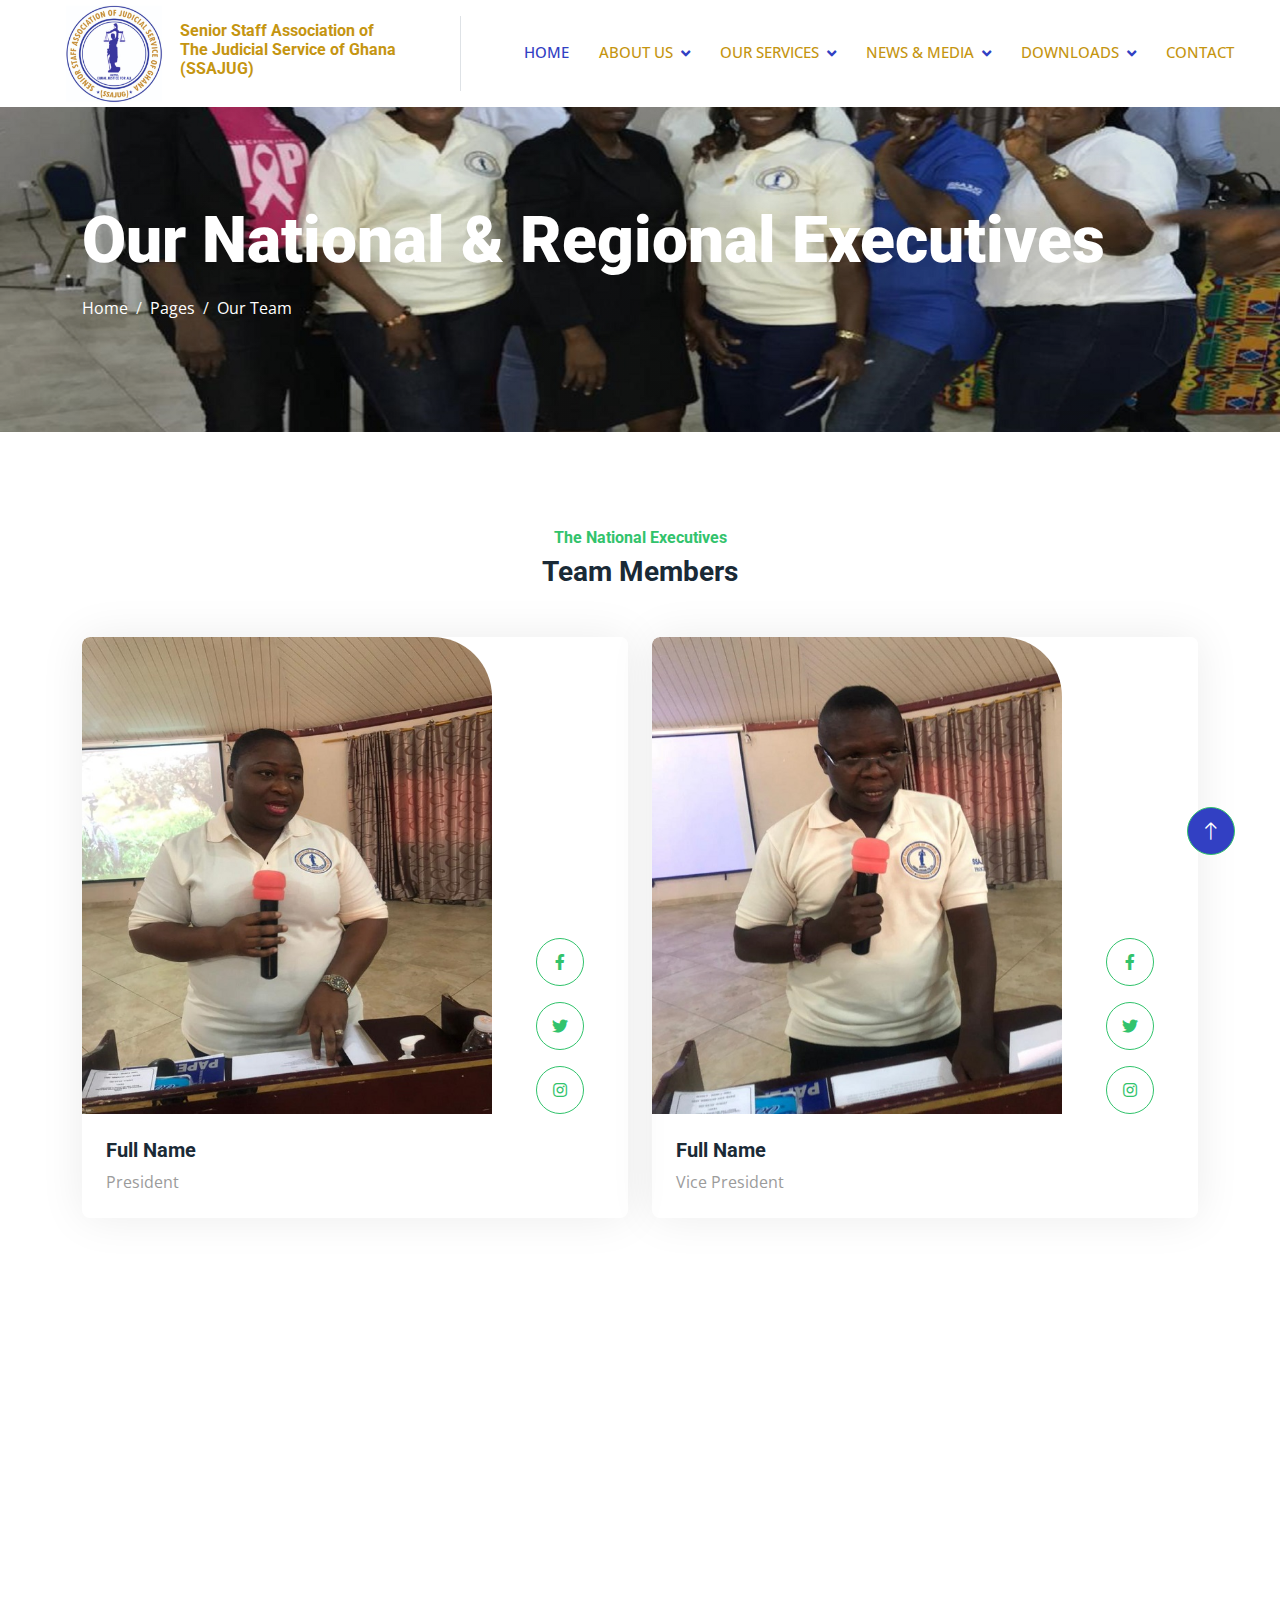
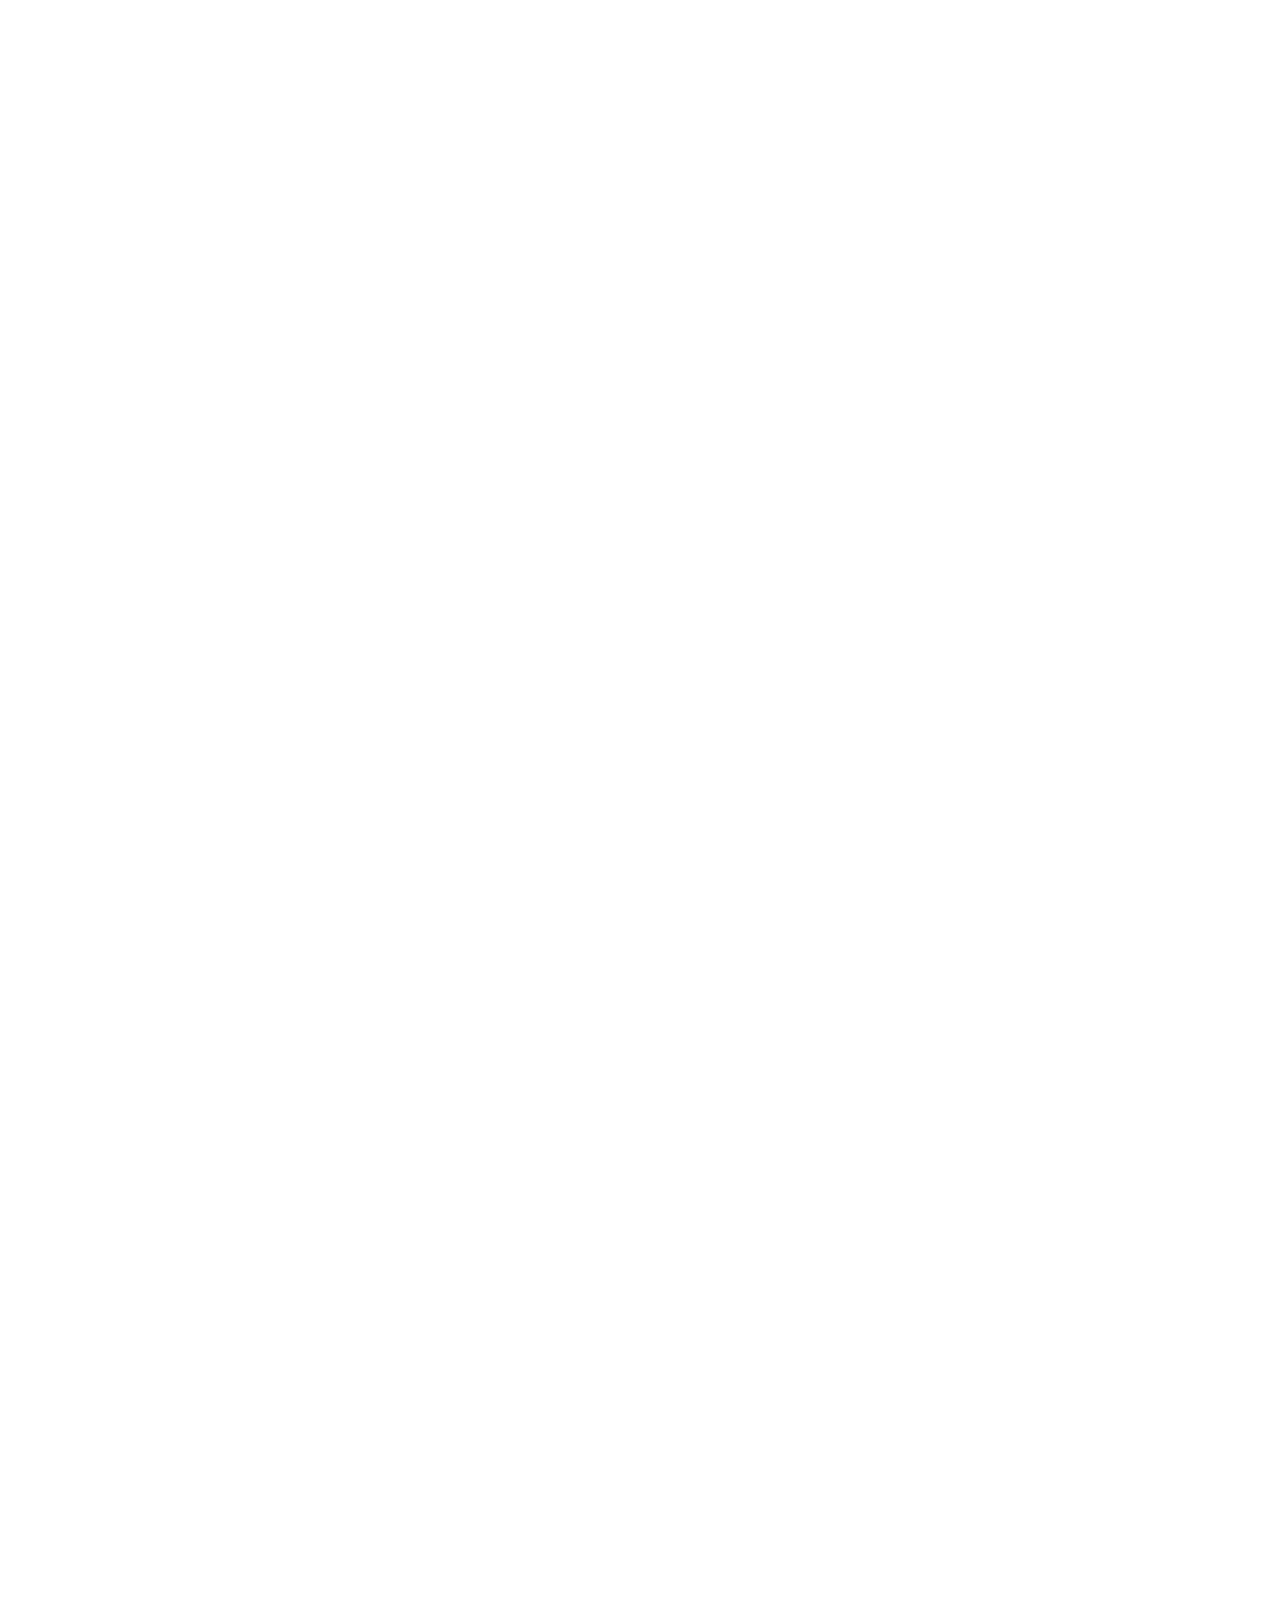
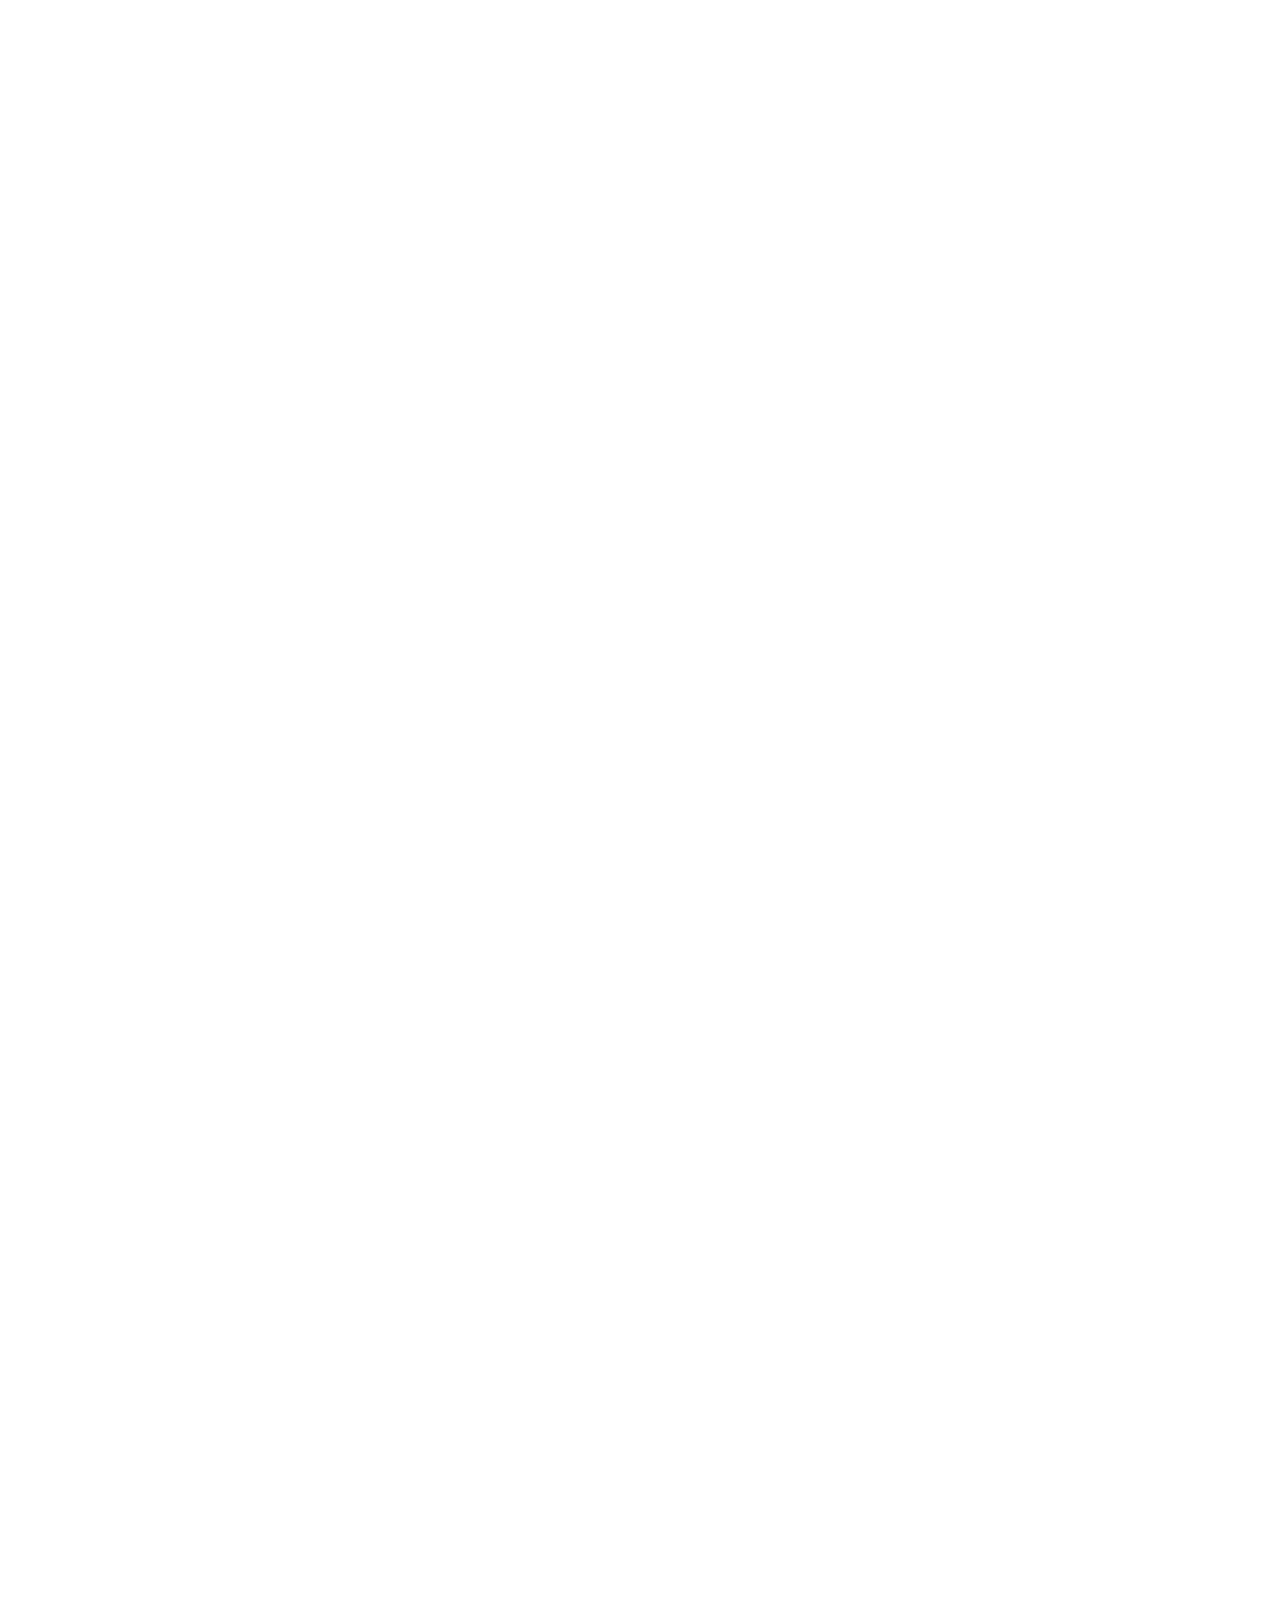
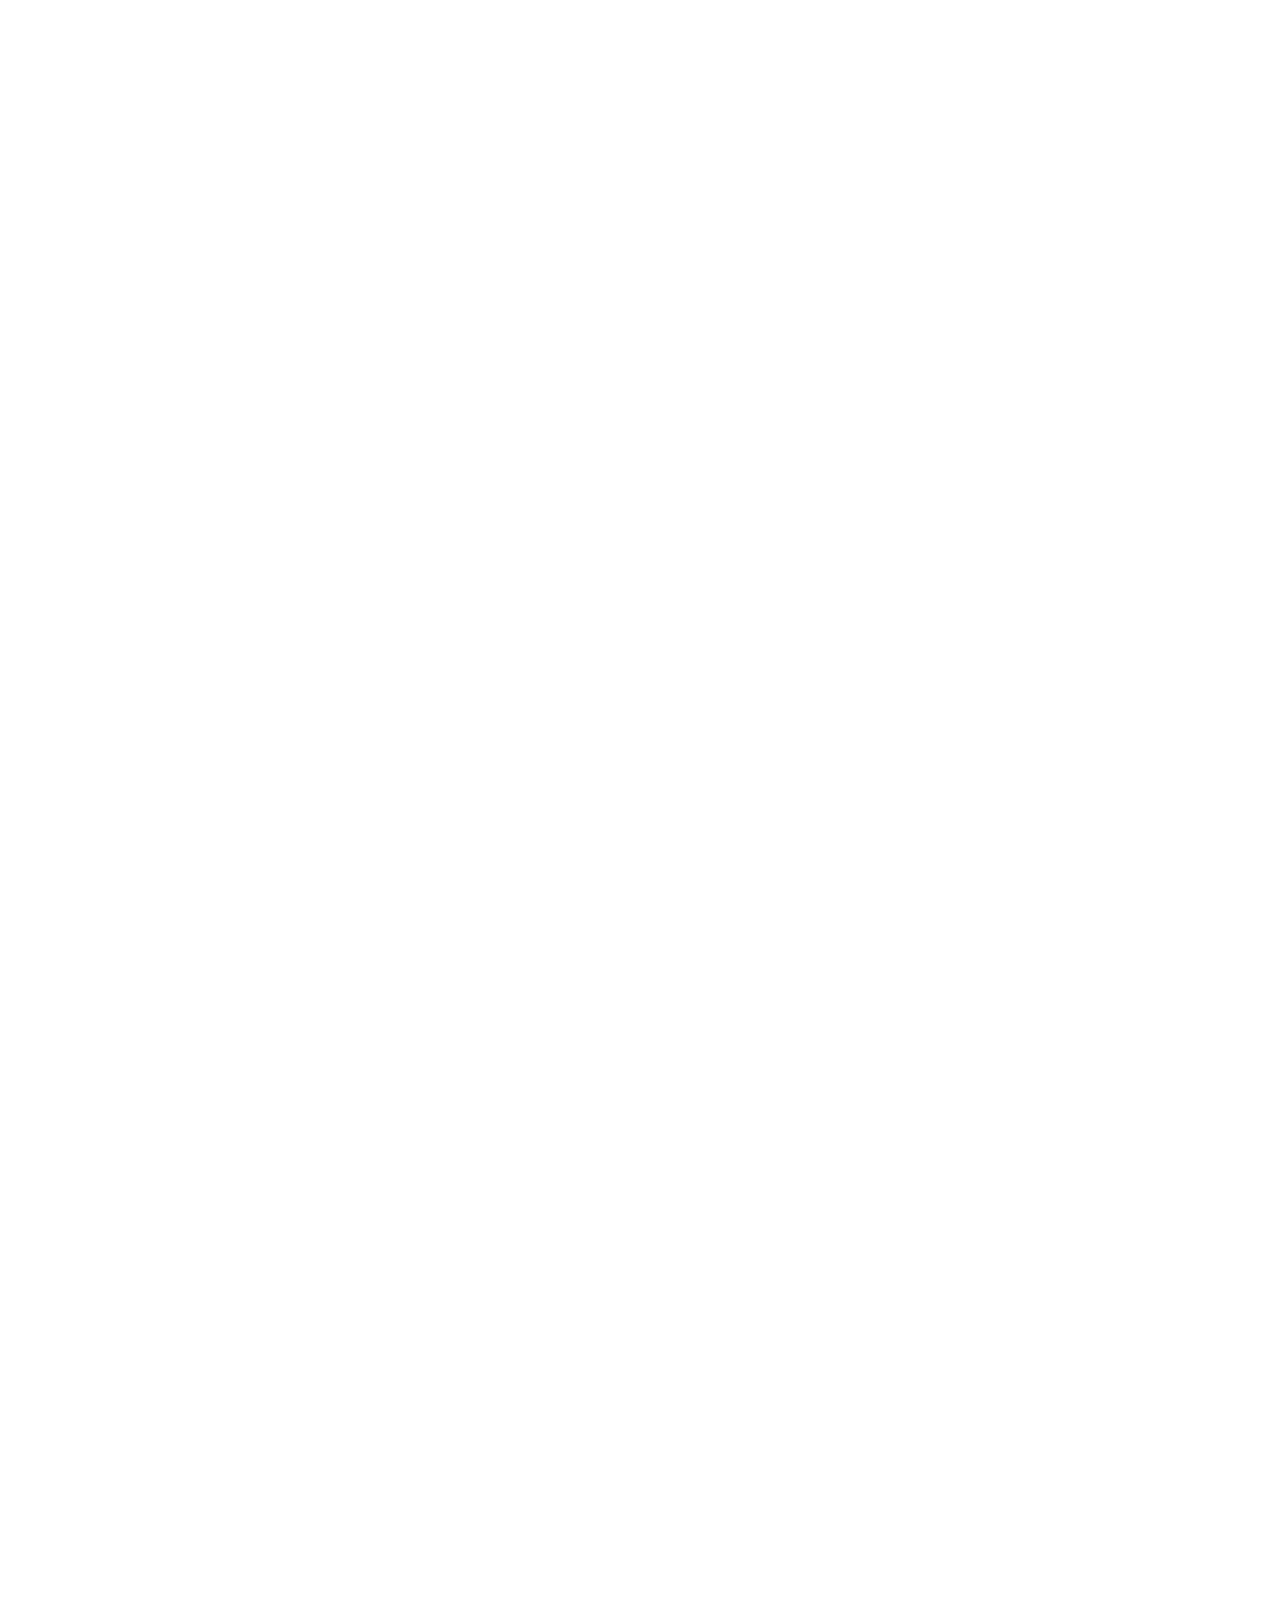
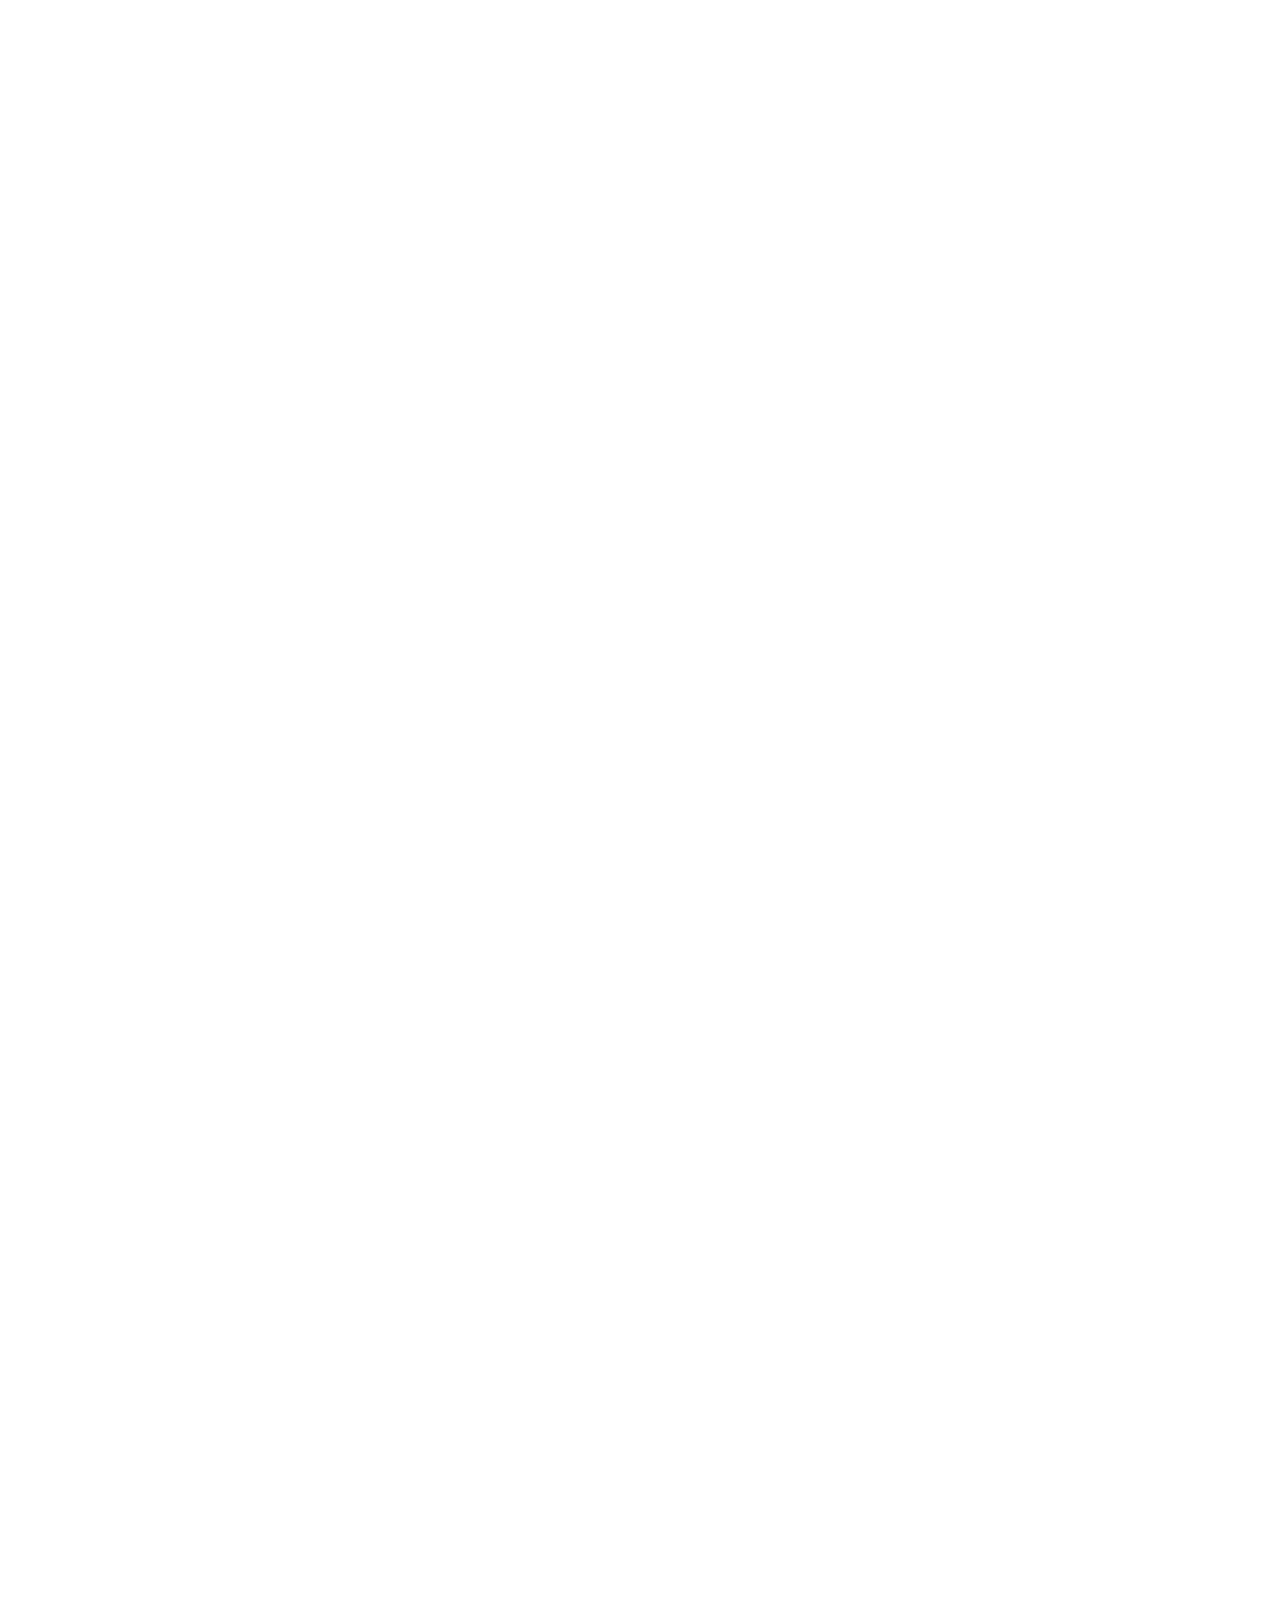
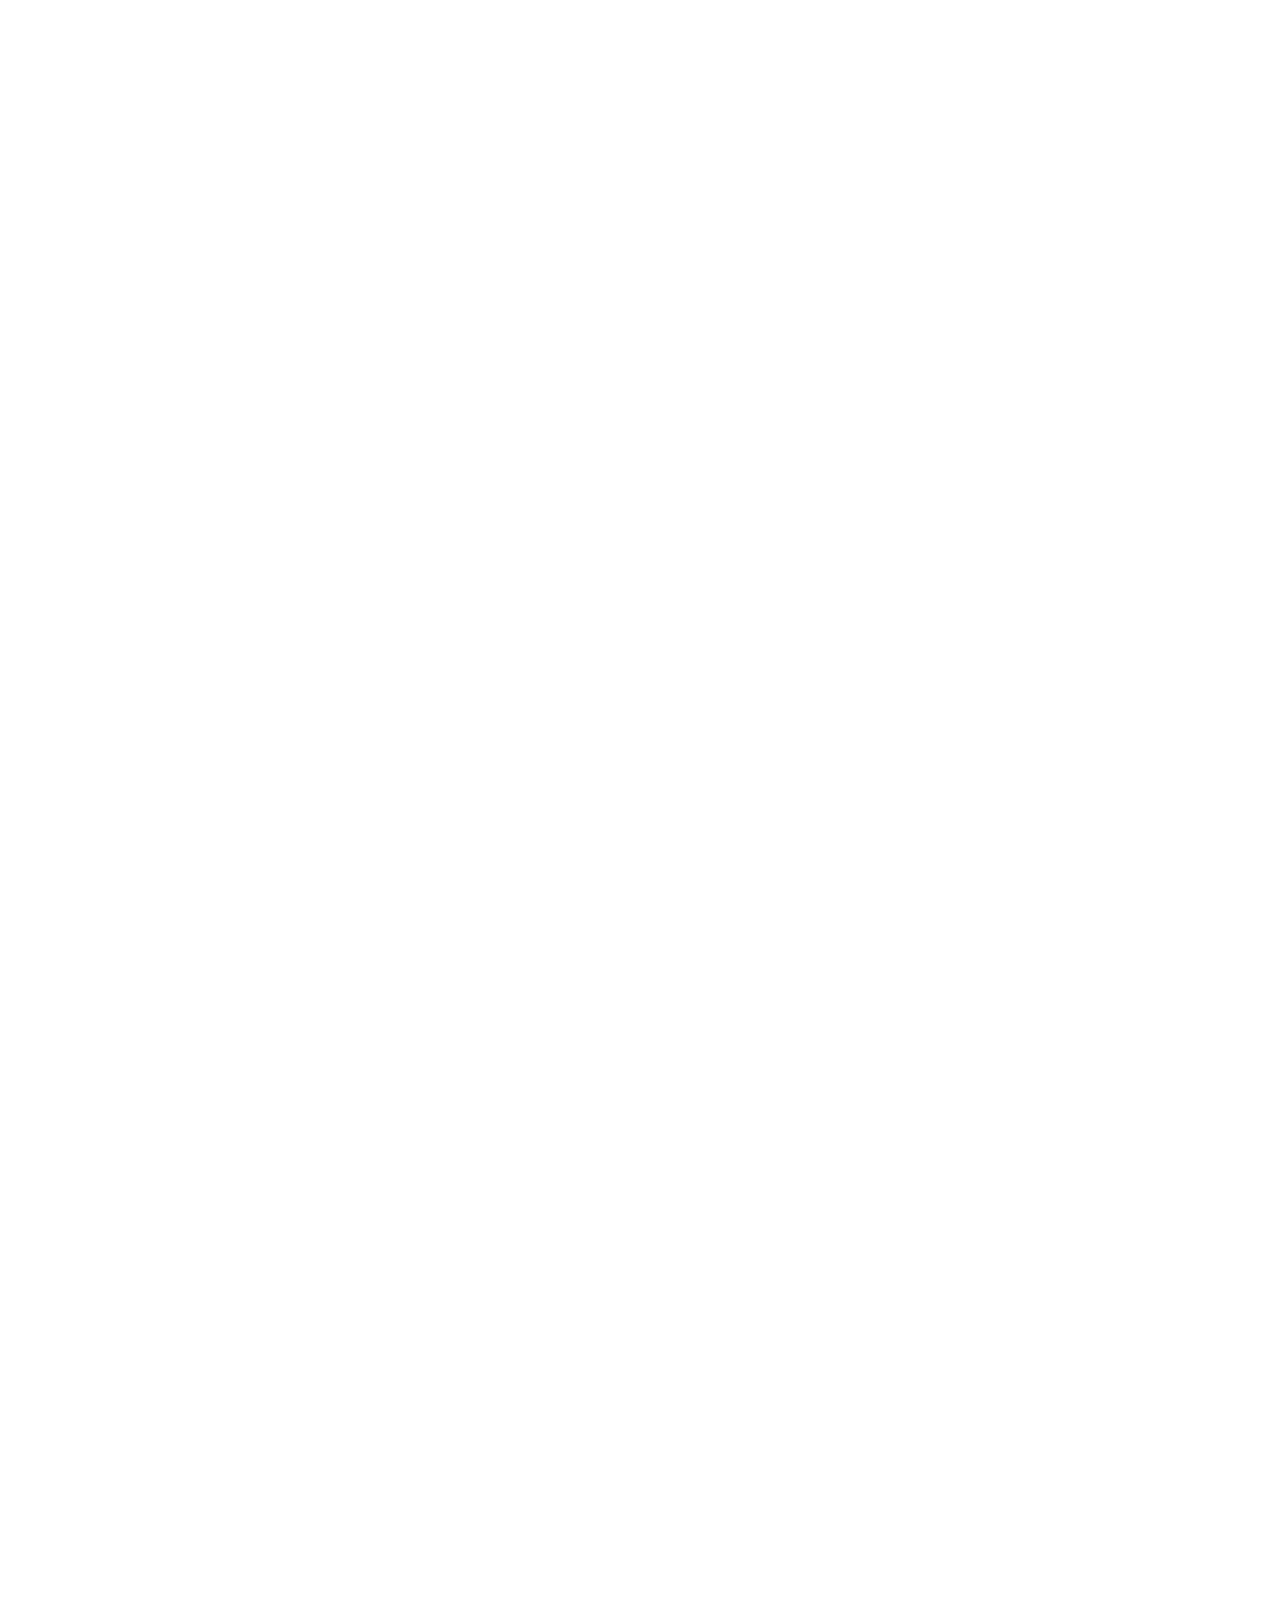
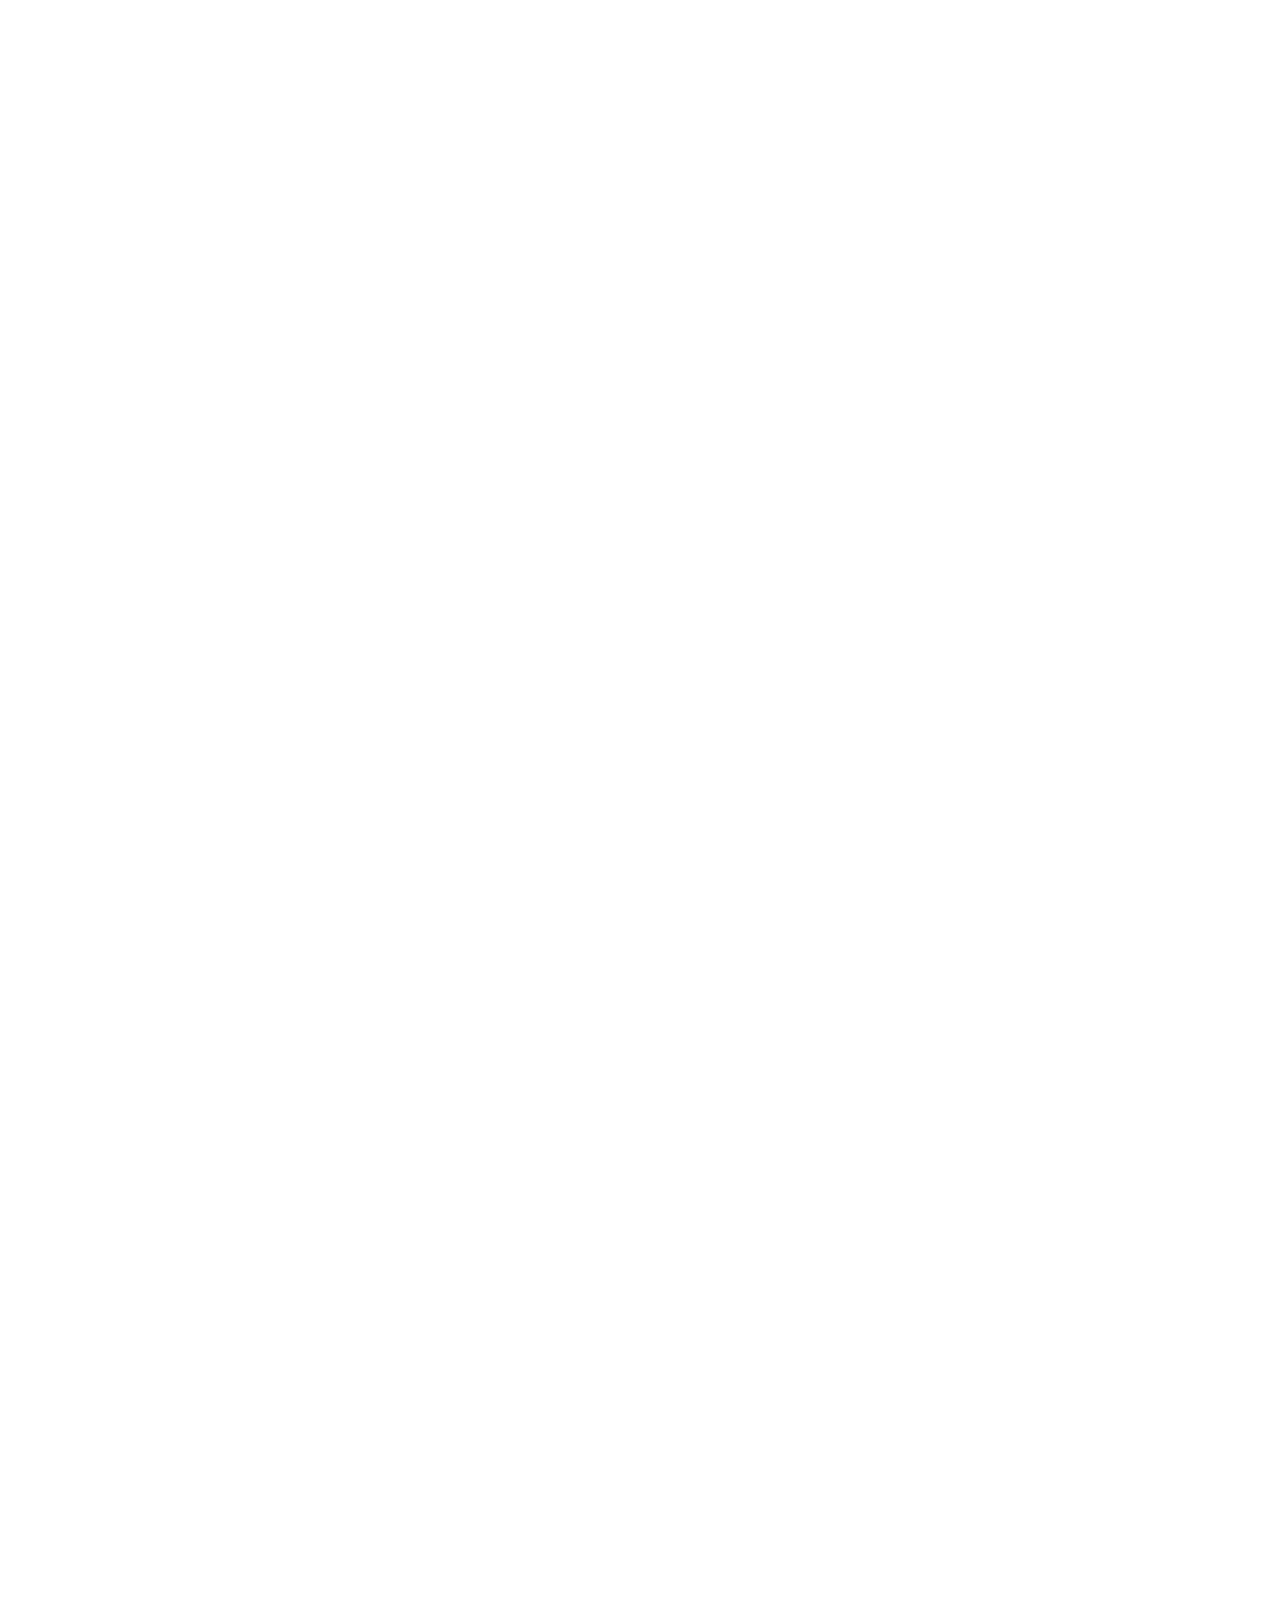
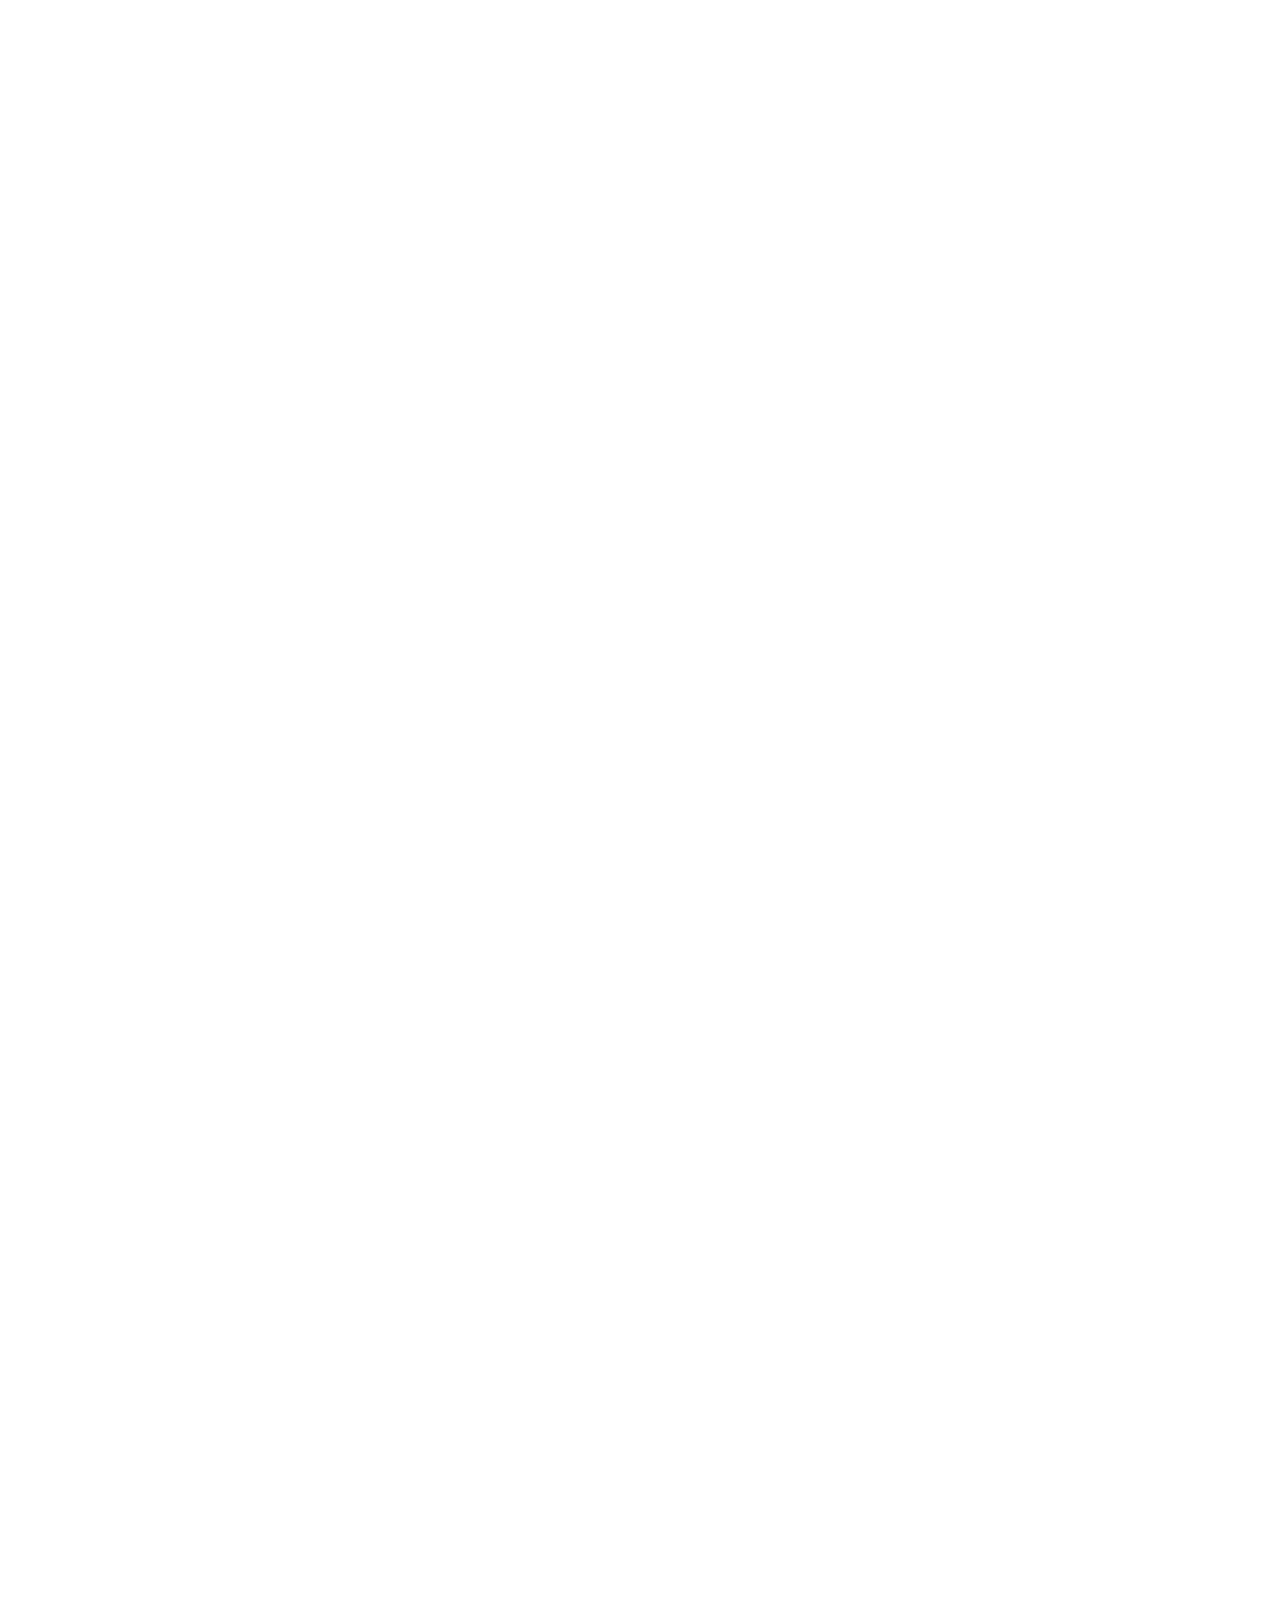
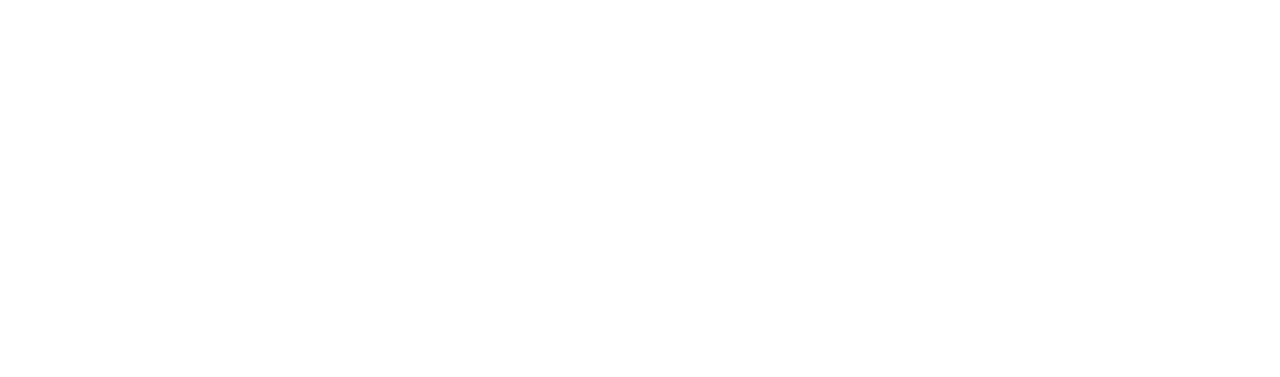
<file: team.html>
<!DOCTYPE html>
<html lang="en">

<head>
    <meta charset="utf-8">
    <title>::SSAJUG - Progress</title>
    <meta content="width=device-width, initial-scale=1.0" name="viewport">
    <meta content="" name="keywords">
    <meta content="" name="description">

    <!-- Favicon -->
    <link href="img/favicon.ico" rel="icon">

    <!-- Google Web Fonts -->
    <link rel="preconnect" href="https://fonts.googleapis.com">
    <link rel="preconnect" href="https://fonts.gstatic.com" crossorigin>
    <link href="https://fonts.googleapis.com/css2?family=Open+Sans:wght@400;500&family=Roboto:wght@500;700;900&display=swap" rel="stylesheet"> 

    <!-- Icon Font Stylesheet -->
    <link href="https://cdnjs.cloudflare.com/ajax/libs/font-awesome/5.10.0/css/all.min.css" rel="stylesheet">
    <link href="https://cdn.jsdelivr.net/npm/bootstrap-icons@1.4.1/font/bootstrap-icons.css" rel="stylesheet">

    <!-- Libraries Stylesheet -->
    <link href="lib/animate/animate.min.css" rel="stylesheet">
    <link href="lib/owlcarousel/assets/owl.carousel.min.css" rel="stylesheet">
    <link href="lib/lightbox/css/lightbox.min.css" rel="stylesheet">

    <!-- Customized Bootstrap Stylesheet -->
    <link href="css/bootstrap.min.css" rel="stylesheet">

    <!-- Template Stylesheet -->
    <link href="css/style.css" rel="stylesheet">
</head>

<body>
    <!-- Spinner Start -->
    <div id="spinner" class="show bg-white position-fixed translate-middle w-100 vh-100 top-50 start-50 d-flex align-items-center justify-content-center">
        <div class="spinner-border text-primary" style="width: 3rem; height: 3rem;" role="status">
            <span class="sr-only">Loading...</span>
        </div>
    </div>
    <!-- Spinner End -->


    <!-- Topbar Start -->
    <!-- <div class="container-fluid bg-dark p-0">
        <div class="row gx-0 d-none d-lg-flex">
            <div class="col-lg-7 px-5 text-start">
                <div class="h-100 d-inline-flex align-items-center me-4">
                    <small class="fa fa-map-marker-alt text-primary me-2"></small>
                    <small>123 Street, New York, USA</small>
                </div>
                <div class="h-100 d-inline-flex align-items-center">
                    <small class="far fa-clock text-primary me-2"></small>
                    <small>Mon - Fri : 09.00 AM - 09.00 PM</small>
                </div>
            </div>
            <div class="col-lg-5 px-5 text-end">
                <div class="h-100 d-inline-flex align-items-center me-4">
                    <small class="fa fa-phone-alt text-primary me-2"></small>
                    <small>+012 345 6789</small>
                </div>
                <div class="h-100 d-inline-flex align-items-center mx-n2">
                    <a class="btn btn-square btn-link rounded-0 border-0 border-end border-secondary" href=""><i class="fab fa-facebook-f"></i></a>
                    <a class="btn btn-square btn-link rounded-0 border-0 border-end border-secondary" href=""><i class="fab fa-twitter"></i></a>
                    <a class="btn btn-square btn-link rounded-0 border-0 border-end border-secondary" href=""><i class="fab fa-linkedin-in"></i></a>
                    <a class="btn btn-square btn-link rounded-0" href=""><i class="fab fa-instagram"></i></a>
                </div>
            </div>
        </div>
    </div> -->
    <!-- Topbar End -->


    <!-- Navbar Start -->
    <nav class="navbar navbar-expand-lg bg-white navbar-light sticky-top p-3">
        <a href="index.html" class="navbar-brand d-flex align-items-center justify-content-start border-end px-4 px-lg-5">
            <img src="img/IMG-20220708-WA0037.jpg" width="100px" >
            <h6 class=" text px-3 yellow-color">Senior Staff Association of<br>The Judicial Service of Ghana <br> (SSAJUG)</h6>
        </a>
        <button type="button" class="navbar-toggler me-4" data-bs-toggle="collapse" data-bs-target="#navbarCollapse">
            <span class="navbar-toggler-icon"></span>
        </button>
        <div class="collapse navbar-collapse" id="navbarCollapse">
            <div class="navbar-nav ms-auto p-4 p-lg-0">
                <a href="index.html" class="nav-item nav-link active">Home</a>                
                <div class="nav-item dropdown">
                    <a href="#" class="nav-link dropdown-toggle" data-bs-toggle="dropdown">About Us</a>
                    <div class="dropdown-menu bg-light m-0">
                        <a href="doc/Formation of SSAJUG.pdf" target="_blank" class="dropdown-item">Our History</a>
                        <a href="about.html" class="dropdown-item">Aims and Objectives</a>
                        <a href="about.html" class="dropdown-item">Our Core Values</a>                      

                        <a href="team.html" class="dropdown-item">Our Executives</a>
                    </div>
                </div>

                <div class="nav-item dropdown">
                  <a href="#" class="nav-link dropdown-toggle" data-bs-toggle="dropdown"> Our Services</a>  
                   <div class="dropdown-menu bg-light m-0">
                    <a href="#services" class="dropdown-item">Investment Policy</a>
                    <a href="#services" class="dropdown-item">Health Policy</a>
                   
                    
                   </div>
                </div>

                <div class="nav-item dropdown">
                    <a href="#" class="nav-link dropdown-toggle" data-bs-toggle="dropdown"> News & Media</a>
                    <div class="dropdown-menu bg-light m-0">
                        <a href="news.html" class="dropdown-item">News</a>
                        <a href="press_release.html" class="dropdown-item">Press Release</a>
                        <a href="announcements.html" class="dropdown-item">Announcements</a>
                        <a href="videos.html" class="dropdown-item">Videos</a>
                        <a href="photos.html" class="dropdown-item">Photo Gallery</a>
                        
                    </div>
                </div>

                <div class="nav-item dropdown">
                    <a href="#" class="nav-link dropdown-toggle" data-bs-toggle="dropdown"> Downloads</a>
                    <div class="dropdown-menu bg-light m-0">                       
                        <a href="doc/SSAJUG CONSTITUTION 2.pdf" target="_blank" class="dropdown-item">Our Constitution</a>
                        <a href="doc/Formation of SSAJUG.pdf" target="_blank" class="dropdown-item">Brief History of SSAJUG</a>
                        <a href="doc/regform.jpg" target="_blank" class="dropdown-item">Membership Registration Form</a>
                        <a href="doc/Codeofethics.pdf" target="_blank" class="dropdown-item">Code of Ethics</a> 
                    </div>
                </div>
                                
                <a href="contact.html" class="nav-item nav-link">Contact</a>
            </div>
           <!--  <a href="" class="btn btn-primary rounded-0 py-4 px-lg-5 d-none d-lg-block">Get A Quote<i class="fa fa-arrow-right ms-3"></i></a> -->
        </div>
    </nav>
    <!-- Navbar End -->


    <!-- Page Header Start -->
    <div class="container-fluid page-header py-5 mb-5">
        <div class="container py-5">
            <h6 class="display-3 text-white mb-3 animated slideInDown">Our National & Regional Executives</h6>
            <nav aria-label="breadcrumb animated slideInDown">
                <ol class="breadcrumb">
                    <li class="breadcrumb-item"><a class="text-white" href="#">Home</a></li>
                    <li class="breadcrumb-item"><a class="text-white" href="#">Pages</a></li>
                    <li class="breadcrumb-item text-white active" aria-current="page">Our Team</li>
                </ol>
            </nav>
        </div>
    </div>
    <!-- Page Header End -->


    <!-- Team Start national -->
    <div class="container-xxl py-5">
        <div class="container">
            <div class="text-center mx-auto mb-5 wow fadeInUp" data-wow-delay="0.1s" style="max-width: 600px;">
                <h6 class="text-primary"> The National Executives</h6>
                <h3 class="mb-4"> Team Members</h3>
            </div>
            <div class="row g-4">
                <div class="col-lg-6 col-md-6 wow fadeInUp" data-wow-delay="0.1s">
                    <div class="team-item rounded overflow-hidden">
                        <div class="d-flex">
                            <img class="img-fluid w-75" src="img/team-1.jpg" alt="">
                            <div class="team-social w-25">
                                <a class="btn btn-lg-square btn-outline-primary rounded-circle mt-3" href=""><i class="fab fa-facebook-f"></i></a>
                                <a class="btn btn-lg-square btn-outline-primary rounded-circle mt-3" href=""><i class="fab fa-twitter"></i></a>
                                <a class="btn btn-lg-square btn-outline-primary rounded-circle mt-3" href=""><i class="fab fa-instagram"></i></a>
                            </div>
                        </div>
                        <div class="p-4">
                            <h5>Full Name</h5>
                            <span>President</span>
                        </div>
                    </div>
                </div>
                <div class="col-lg-6 col-md-6 wow fadeInUp" data-wow-delay="0.3s">
                    <div class="team-item rounded overflow-hidden">
                        <div class="d-flex">
                            <img class="img-fluid w-75" src="img/team-2.jpg" alt="">
                            <div class="team-social w-25">
                                <a class="btn btn-lg-square btn-outline-primary rounded-circle mt-3" href=""><i class="fab fa-facebook-f"></i></a>
                                <a class="btn btn-lg-square btn-outline-primary rounded-circle mt-3" href=""><i class="fab fa-twitter"></i></a>
                                <a class="btn btn-lg-square btn-outline-primary rounded-circle mt-3" href=""><i class="fab fa-instagram"></i></a>
                            </div>
                        </div>
                        <div class="p-4">
                            <h5>Full Name</h5>
                            <span>Vice President</span>
                        </div>
                    </div>
                </div>
                <div class="col-lg-4 col-md-6 wow fadeInUp" data-wow-delay="0.5s">
                    <div class="team-item rounded overflow-hidden">
                        <div class="d-flex">
                            <img class="img-fluid w-75" src="img/team-3.jpg" alt="">
                            <div class="team-social w-25">
                                <a class="btn btn-lg-square btn-outline-primary rounded-circle mt-3" href=""><i class="fab fa-facebook-f"></i></a>
                                <a class="btn btn-lg-square btn-outline-primary rounded-circle mt-3" href=""><i class="fab fa-twitter"></i></a>
                                <a class="btn btn-lg-square btn-outline-primary rounded-circle mt-3" href=""><i class="fab fa-instagram"></i></a>
                            </div>
                        </div>
                        <div class="p-4">
                            <h5>Full Name</h5>
                            <span>Secretary General</span>
                        </div>
                    </div>
                </div>
                <div class="col-lg-4 col-md-6 wow fadeInUp" data-wow-delay="0.1s">
                    <div class="team-item rounded overflow-hidden">
                        <div class="d-flex">
                            <img class="img-fluid w-75" src="img/team-2.jpg" alt="">
                            <div class="team-social w-25">
                                <a class="btn btn-lg-square btn-outline-primary rounded-circle mt-3" href=""><i class="fab fa-facebook-f"></i></a>
                                <a class="btn btn-lg-square btn-outline-primary rounded-circle mt-3" href=""><i class="fab fa-twitter"></i></a>
                                <a class="btn btn-lg-square btn-outline-primary rounded-circle mt-3" href=""><i class="fab fa-instagram"></i></a>
                            </div>
                        </div>
                        <div class="p-4">
                            <h5>Full Name</h5>
                            <span>Deputy Secretary General</span>
                        </div>
                    </div>
                </div>
                <div class="col-lg-4 col-md-6 wow fadeInUp" data-wow-delay="0.3s">
                    <div class="team-item rounded overflow-hidden">
                        <div class="d-flex">
                            <img class="img-fluid w-75" src="img/team-3.jpg" alt="">
                            <div class="team-social w-25">
                                <a class="btn btn-lg-square btn-outline-primary rounded-circle mt-3" href=""><i class="fab fa-facebook-f"></i></a>
                                <a class="btn btn-lg-square btn-outline-primary rounded-circle mt-3" href=""><i class="fab fa-twitter"></i></a>
                                <a class="btn btn-lg-square btn-outline-primary rounded-circle mt-3" href=""><i class="fab fa-instagram"></i></a>
                            </div>
                        </div>
                        <div class="p-4">
                            <h5>Full Name</h5>
                            <span>National Treasurer</span>
                        </div>
                        
                    </div>
                </div>                
            </div>
        </div>
    </div>
    <!-- Team End  national team-->

    <!--regional team start-->

        <!--Ashanti Team  -->
    <div class="container-xxl py-5">
        <div class="container">
            <div class="text-center mx-auto mb-5 wow fadeInUp" data-wow-delay="0.1s" style="max-width: 600px;">
                <h6 class="text-primary"> The Regional Executives</h6>
                <h3 class="mb-4">Ashanti - Team Members</h3>
            </div>
            <div class="row g-4">
                <div class="col-lg-6 col-md-6 wow fadeInUp" data-wow-delay="0.1s">
                    <div class="team-item rounded overflow-hidden">
                        <div class="d-flex">
                            <img class="img-fluid w-75" src="img/team-1.jpg" alt="">
                            <div class="team-social w-25">
                                <a class="btn btn-lg-square btn-outline-primary rounded-circle mt-3" href=""><i class="fab fa-facebook-f"></i></a>
                                <a class="btn btn-lg-square btn-outline-primary rounded-circle mt-3" href=""><i class="fab fa-twitter"></i></a>
                                <a class="btn btn-lg-square btn-outline-primary rounded-circle mt-3" href=""><i class="fab fa-instagram"></i></a>
                            </div>
                        </div>
                        <div class="p-4">
                            <h5>Full Name</h5>
                            <span>Chairman</span>
                        </div>
                    </div>
                </div>
                <div class="col-lg-6 col-md-6 wow fadeInUp" data-wow-delay="0.3s">
                    <div class="team-item rounded overflow-hidden">
                        <div class="d-flex">
                            <img class="img-fluid w-75" src="img/team-2.jpg" alt="">
                            <div class="team-social w-25">
                                <a class="btn btn-lg-square btn-outline-primary rounded-circle mt-3" href=""><i class="fab fa-facebook-f"></i></a>
                                <a class="btn btn-lg-square btn-outline-primary rounded-circle mt-3" href=""><i class="fab fa-twitter"></i></a>
                                <a class="btn btn-lg-square btn-outline-primary rounded-circle mt-3" href=""><i class="fab fa-instagram"></i></a>
                            </div>
                        </div>
                        <div class="p-4">
                            <h5>Full Name</h5>
                            <span>Vice Chairman</span>
                        </div>
                    </div>
                </div>
                <div class="col-lg-4 col-md-6 wow fadeInUp" data-wow-delay="0.5s">
                    <div class="team-item rounded overflow-hidden">
                        <div class="d-flex">
                            <img class="img-fluid w-75" src="img/team-3.jpg" alt="">
                            <div class="team-social w-25">
                                <a class="btn btn-lg-square btn-outline-primary rounded-circle mt-3" href=""><i class="fab fa-facebook-f"></i></a>
                                <a class="btn btn-lg-square btn-outline-primary rounded-circle mt-3" href=""><i class="fab fa-twitter"></i></a>
                                <a class="btn btn-lg-square btn-outline-primary rounded-circle mt-3" href=""><i class="fab fa-instagram"></i></a>
                            </div>
                        </div>
                        <div class="p-4">
                            <h5>Full Name</h5>
                            <span>Regional Secretary General</span>
                        </div>
                    </div>
                </div>
                <div class="col-lg-4 col-md-6 wow fadeInUp" data-wow-delay="0.1s">
                    <div class="team-item rounded overflow-hidden">
                        <div class="d-flex">
                            <img class="img-fluid w-75" src="img/team-2.jpg" alt="">
                            <div class="team-social w-25">
                                <a class="btn btn-lg-square btn-outline-primary rounded-circle mt-3" href=""><i class="fab fa-facebook-f"></i></a>
                                <a class="btn btn-lg-square btn-outline-primary rounded-circle mt-3" href=""><i class="fab fa-twitter"></i></a>
                                <a class="btn btn-lg-square btn-outline-primary rounded-circle mt-3" href=""><i class="fab fa-instagram"></i></a>
                            </div>
                        </div>
                        <div class="p-4">
                            <h5>Full Name</h5>
                            <span>Deputy Regional Secretary General</span>
                        </div>
                    </div>
                </div>
                <div class="col-lg-4 col-md-6 wow fadeInUp" data-wow-delay="0.3s">
                    <div class="team-item rounded overflow-hidden">
                        <div class="d-flex">
                            <img class="img-fluid w-75" src="img/team-3.jpg" alt="">
                            <div class="team-social w-25">
                                <a class="btn btn-lg-square btn-outline-primary rounded-circle mt-3" href=""><i class="fab fa-facebook-f"></i></a>
                                <a class="btn btn-lg-square btn-outline-primary rounded-circle mt-3" href=""><i class="fab fa-twitter"></i></a>
                                <a class="btn btn-lg-square btn-outline-primary rounded-circle mt-3" href=""><i class="fab fa-instagram"></i></a>
                            </div>
                        </div>
                        <div class="p-4">
                            <h5>Full Name</h5>
                            <span>Regional Treasurer</span>
                        </div>
                        
                    </div>
                </div>                
            </div>
        </div>
    </div>
    <!-- Ashanti team- ends-->

    <!-- Brong Ahafo team starts-->

    <div class="container-xxl py-5">
        <div class="container">
            <div class="text-center mx-auto mb-5 wow fadeInUp" data-wow-delay="0.1s" style="max-width: 600px;">
                <h6 class="text-primary"> The Regional Executives</h6>
                <h3 class="mb-4">Brong Ahafo - Team Members</h3>
            </div>
            <div class="row g-4">
                <div class="col-lg-6 col-md-6 wow fadeInUp" data-wow-delay="0.1s">
                    <div class="team-item rounded overflow-hidden">
                        <div class="d-flex">
                            <img class="img-fluid w-75" src="img/team-1.jpg" alt="">
                            <div class="team-social w-25">
                                <a class="btn btn-lg-square btn-outline-primary rounded-circle mt-3" href=""><i class="fab fa-facebook-f"></i></a>
                                <a class="btn btn-lg-square btn-outline-primary rounded-circle mt-3" href=""><i class="fab fa-twitter"></i></a>
                                <a class="btn btn-lg-square btn-outline-primary rounded-circle mt-3" href=""><i class="fab fa-instagram"></i></a>
                            </div>
                        </div>
                        <div class="p-4">
                            <h5>Full Name</h5>
                            <span>Chairman</span>
                        </div>
                    </div>
                </div>
                <div class="col-lg-6 col-md-6 wow fadeInUp" data-wow-delay="0.3s">
                    <div class="team-item rounded overflow-hidden">
                        <div class="d-flex">
                            <img class="img-fluid w-75" src="img/team-2.jpg" alt="">
                            <div class="team-social w-25">
                                <a class="btn btn-lg-square btn-outline-primary rounded-circle mt-3" href=""><i class="fab fa-facebook-f"></i></a>
                                <a class="btn btn-lg-square btn-outline-primary rounded-circle mt-3" href=""><i class="fab fa-twitter"></i></a>
                                <a class="btn btn-lg-square btn-outline-primary rounded-circle mt-3" href=""><i class="fab fa-instagram"></i></a>
                            </div>
                        </div>
                        <div class="p-4">
                            <h5>Full Name</h5>
                            <span>Vice Chairman</span>
                        </div>
                    </div>
                </div>
                <div class="col-lg-4 col-md-6 wow fadeInUp" data-wow-delay="0.5s">
                    <div class="team-item rounded overflow-hidden">
                        <div class="d-flex">
                            <img class="img-fluid w-75" src="img/team-3.jpg" alt="">
                            <div class="team-social w-25">
                                <a class="btn btn-lg-square btn-outline-primary rounded-circle mt-3" href=""><i class="fab fa-facebook-f"></i></a>
                                <a class="btn btn-lg-square btn-outline-primary rounded-circle mt-3" href=""><i class="fab fa-twitter"></i></a>
                                <a class="btn btn-lg-square btn-outline-primary rounded-circle mt-3" href=""><i class="fab fa-instagram"></i></a>
                            </div>
                        </div>
                        <div class="p-4">
                            <h5>Full Name</h5>
                            <span>Regional Secretary General</span>
                        </div>
                    </div>
                </div>
                <div class="col-lg-4 col-md-6 wow fadeInUp" data-wow-delay="0.1s">
                    <div class="team-item rounded overflow-hidden">
                        <div class="d-flex">
                            <img class="img-fluid w-75" src="img/team-2.jpg" alt="">
                            <div class="team-social w-25">
                                <a class="btn btn-lg-square btn-outline-primary rounded-circle mt-3" href=""><i class="fab fa-facebook-f"></i></a>
                                <a class="btn btn-lg-square btn-outline-primary rounded-circle mt-3" href=""><i class="fab fa-twitter"></i></a>
                                <a class="btn btn-lg-square btn-outline-primary rounded-circle mt-3" href=""><i class="fab fa-instagram"></i></a>
                            </div>
                        </div>
                        <div class="p-4">
                            <h5>Full Name</h5>
                            <span>Deputy Regional Secretary General</span>
                        </div>
                    </div>
                </div>
                <div class="col-lg-4 col-md-6 wow fadeInUp" data-wow-delay="0.3s">
                    <div class="team-item rounded overflow-hidden">
                        <div class="d-flex">
                            <img class="img-fluid w-75" src="img/team-3.jpg" alt="">
                            <div class="team-social w-25">
                                <a class="btn btn-lg-square btn-outline-primary rounded-circle mt-3" href=""><i class="fab fa-facebook-f"></i></a>
                                <a class="btn btn-lg-square btn-outline-primary rounded-circle mt-3" href=""><i class="fab fa-twitter"></i></a>
                                <a class="btn btn-lg-square btn-outline-primary rounded-circle mt-3" href=""><i class="fab fa-instagram"></i></a>
                            </div>
                        </div>
                        <div class="p-4">
                            <h5>Full Name</h5>
                            <span>Regional Treasurer</span>
                        </div>
                        
                    </div>
                </div>                
            </div>
        </div>
    </div>

     <!-- Brong Ahafo team ends-->

     <!-- Central team starts   -->
     <div class="container-xxl py-5">
        <div class="container">
            <div class="text-center mx-auto mb-5 wow fadeInUp" data-wow-delay="0.1s" style="max-width: 600px;">
                <h6 class="text-primary"> The Regional Executives</h6>
                <h3 class="mb-4">Central - Team Members</h3>
            </div>
            <div class="row g-4">
                <div class="col-lg-6 col-md-6 wow fadeInUp" data-wow-delay="0.1s">
                    <div class="team-item rounded overflow-hidden">
                        <div class="d-flex">
                            <img class="img-fluid w-75" src="img/team-1.jpg" alt="">
                            <div class="team-social w-25">
                                <a class="btn btn-lg-square btn-outline-primary rounded-circle mt-3" href=""><i class="fab fa-facebook-f"></i></a>
                                <a class="btn btn-lg-square btn-outline-primary rounded-circle mt-3" href=""><i class="fab fa-twitter"></i></a>
                                <a class="btn btn-lg-square btn-outline-primary rounded-circle mt-3" href=""><i class="fab fa-instagram"></i></a>
                            </div>
                        </div>
                        <div class="p-4">
                            <h5>Full Name</h5>
                            <span>Chairman</span>
                        </div>
                    </div>
                </div>
                <div class="col-lg-6 col-md-6 wow fadeInUp" data-wow-delay="0.3s">
                    <div class="team-item rounded overflow-hidden">
                        <div class="d-flex">
                            <img class="img-fluid w-75" src="img/team-2.jpg" alt="">
                            <div class="team-social w-25">
                                <a class="btn btn-lg-square btn-outline-primary rounded-circle mt-3" href=""><i class="fab fa-facebook-f"></i></a>
                                <a class="btn btn-lg-square btn-outline-primary rounded-circle mt-3" href=""><i class="fab fa-twitter"></i></a>
                                <a class="btn btn-lg-square btn-outline-primary rounded-circle mt-3" href=""><i class="fab fa-instagram"></i></a>
                            </div>
                        </div>
                        <div class="p-4">
                            <h5>Full Name</h5>
                            <span>Vice Chairman</span>
                        </div>
                    </div>
                </div>
                <div class="col-lg-4 col-md-6 wow fadeInUp" data-wow-delay="0.5s">
                    <div class="team-item rounded overflow-hidden">
                        <div class="d-flex">
                            <img class="img-fluid w-75" src="img/team-3.jpg" alt="">
                            <div class="team-social w-25">
                                <a class="btn btn-lg-square btn-outline-primary rounded-circle mt-3" href=""><i class="fab fa-facebook-f"></i></a>
                                <a class="btn btn-lg-square btn-outline-primary rounded-circle mt-3" href=""><i class="fab fa-twitter"></i></a>
                                <a class="btn btn-lg-square btn-outline-primary rounded-circle mt-3" href=""><i class="fab fa-instagram"></i></a>
                            </div>
                        </div>
                        <div class="p-4">
                            <h5>Full Name</h5>
                            <span>Regional Secretary General</span>
                        </div>
                    </div>
                </div>
                <div class="col-lg-4 col-md-6 wow fadeInUp" data-wow-delay="0.1s">
                    <div class="team-item rounded overflow-hidden">
                        <div class="d-flex">
                            <img class="img-fluid w-75" src="img/team-2.jpg" alt="">
                            <div class="team-social w-25">
                                <a class="btn btn-lg-square btn-outline-primary rounded-circle mt-3" href=""><i class="fab fa-facebook-f"></i></a>
                                <a class="btn btn-lg-square btn-outline-primary rounded-circle mt-3" href=""><i class="fab fa-twitter"></i></a>
                                <a class="btn btn-lg-square btn-outline-primary rounded-circle mt-3" href=""><i class="fab fa-instagram"></i></a>
                            </div>
                        </div>
                        <div class="p-4">
                            <h5>Full Name</h5>
                            <span>Deputy Regional Secretary General</span>
                        </div>
                    </div>
                </div>
                <div class="col-lg-4 col-md-6 wow fadeInUp" data-wow-delay="0.3s">
                    <div class="team-item rounded overflow-hidden">
                        <div class="d-flex">
                            <img class="img-fluid w-75" src="img/team-3.jpg" alt="">
                            <div class="team-social w-25">
                                <a class="btn btn-lg-square btn-outline-primary rounded-circle mt-3" href=""><i class="fab fa-facebook-f"></i></a>
                                <a class="btn btn-lg-square btn-outline-primary rounded-circle mt-3" href=""><i class="fab fa-twitter"></i></a>
                                <a class="btn btn-lg-square btn-outline-primary rounded-circle mt-3" href=""><i class="fab fa-instagram"></i></a>
                            </div>
                        </div>
                        <div class="p-4">
                            <h5>Full Name</h5>
                            <span>Regional Treasurer</span>
                        </div>
                        
                    </div>
                </div>                
            </div>
        </div>
    </div>

     <!-- Central team ends   -->

     <!-- Eastern team starts   -->

     <div class="container-xxl py-5">
        <div class="container">
            <div class="text-center mx-auto mb-5 wow fadeInUp" data-wow-delay="0.1s" style="max-width: 600px;">
                <h6 class="text-primary"> The Regional Executives</h6>
                <h3 class="mb-4"> Eastern - Team Members</h3>
            </div>
            <div class="row g-4">
                <div class="col-lg-6 col-md-6 wow fadeInUp" data-wow-delay="0.1s">
                    <div class="team-item rounded overflow-hidden">
                        <div class="d-flex">
                            <img class="img-fluid w-75" src="img/team-1.jpg" alt="">
                            <div class="team-social w-25">
                                <a class="btn btn-lg-square btn-outline-primary rounded-circle mt-3" href=""><i class="fab fa-facebook-f"></i></a>
                                <a class="btn btn-lg-square btn-outline-primary rounded-circle mt-3" href=""><i class="fab fa-twitter"></i></a>
                                <a class="btn btn-lg-square btn-outline-primary rounded-circle mt-3" href=""><i class="fab fa-instagram"></i></a>
                            </div>
                        </div>
                        <div class="p-4">
                            <h5>Full Name</h5>
                            <span>Chairman</span>
                        </div>
                    </div>
                </div>
                <div class="col-lg-6 col-md-6 wow fadeInUp" data-wow-delay="0.3s">
                    <div class="team-item rounded overflow-hidden">
                        <div class="d-flex">
                            <img class="img-fluid w-75" src="img/team-2.jpg" alt="">
                            <div class="team-social w-25">
                                <a class="btn btn-lg-square btn-outline-primary rounded-circle mt-3" href=""><i class="fab fa-facebook-f"></i></a>
                                <a class="btn btn-lg-square btn-outline-primary rounded-circle mt-3" href=""><i class="fab fa-twitter"></i></a>
                                <a class="btn btn-lg-square btn-outline-primary rounded-circle mt-3" href=""><i class="fab fa-instagram"></i></a>
                            </div>
                        </div>
                        <div class="p-4">
                            <h5>Full Name</h5>
                            <span>Vice Chairman</span>
                        </div>
                    </div>
                </div>
                <div class="col-lg-4 col-md-6 wow fadeInUp" data-wow-delay="0.5s">
                    <div class="team-item rounded overflow-hidden">
                        <div class="d-flex">
                            <img class="img-fluid w-75" src="img/team-3.jpg" alt="">
                            <div class="team-social w-25">
                                <a class="btn btn-lg-square btn-outline-primary rounded-circle mt-3" href=""><i class="fab fa-facebook-f"></i></a>
                                <a class="btn btn-lg-square btn-outline-primary rounded-circle mt-3" href=""><i class="fab fa-twitter"></i></a>
                                <a class="btn btn-lg-square btn-outline-primary rounded-circle mt-3" href=""><i class="fab fa-instagram"></i></a>
                            </div>
                        </div>
                        <div class="p-4">
                            <h5>Full Name</h5>
                            <span>Regional Secretary General</span>
                        </div>
                    </div>
                </div>
                <div class="col-lg-4 col-md-6 wow fadeInUp" data-wow-delay="0.1s">
                    <div class="team-item rounded overflow-hidden">
                        <div class="d-flex">
                            <img class="img-fluid w-75" src="img/team-2.jpg" alt="">
                            <div class="team-social w-25">
                                <a class="btn btn-lg-square btn-outline-primary rounded-circle mt-3" href=""><i class="fab fa-facebook-f"></i></a>
                                <a class="btn btn-lg-square btn-outline-primary rounded-circle mt-3" href=""><i class="fab fa-twitter"></i></a>
                                <a class="btn btn-lg-square btn-outline-primary rounded-circle mt-3" href=""><i class="fab fa-instagram"></i></a>
                            </div>
                        </div>
                        <div class="p-4">
                            <h5>Full Name</h5>
                            <span>Deputy Regional Secretary General</span>
                        </div>
                    </div>
                </div>
                <div class="col-lg-4 col-md-6 wow fadeInUp" data-wow-delay="0.3s">
                    <div class="team-item rounded overflow-hidden">
                        <div class="d-flex">
                            <img class="img-fluid w-75" src="img/team-3.jpg" alt="">
                            <div class="team-social w-25">
                                <a class="btn btn-lg-square btn-outline-primary rounded-circle mt-3" href=""><i class="fab fa-facebook-f"></i></a>
                                <a class="btn btn-lg-square btn-outline-primary rounded-circle mt-3" href=""><i class="fab fa-twitter"></i></a>
                                <a class="btn btn-lg-square btn-outline-primary rounded-circle mt-3" href=""><i class="fab fa-instagram"></i></a>
                            </div>
                        </div>
                        <div class="p-4">
                            <h5>Full Name</h5>
                            <span>Regional Treasurer</span>
                        </div>
                        
                    </div>
                </div>                
            </div>
        </div>
    </div>

     <!-- Eastern team ends   -->

     <!-- Volta team starts   -->

     <div class="container-xxl py-5">
        <div class="container">
            <div class="text-center mx-auto mb-5 wow fadeInUp" data-wow-delay="0.1s" style="max-width: 600px;">
                <h6 class="text-primary"> The Regional Executives</h6>
                <h3 class="mb-4"> Volta - Team Members</h3>
            </div>
            <div class="row g-4">
                <div class="col-lg-6 col-md-6 wow fadeInUp" data-wow-delay="0.1s">
                    <div class="team-item rounded overflow-hidden">
                        <div class="d-flex">
                            <img class="img-fluid w-75" src="img/team-1.jpg" alt="">
                            <div class="team-social w-25">
                                <a class="btn btn-lg-square btn-outline-primary rounded-circle mt-3" href=""><i class="fab fa-facebook-f"></i></a>
                                <a class="btn btn-lg-square btn-outline-primary rounded-circle mt-3" href=""><i class="fab fa-twitter"></i></a>
                                <a class="btn btn-lg-square btn-outline-primary rounded-circle mt-3" href=""><i class="fab fa-instagram"></i></a>
                            </div>
                        </div>
                        <div class="p-4">
                            <h5>Full Name</h5>
                            <span>Chairman</span>
                        </div>
                    </div>
                </div>
                <div class="col-lg-6 col-md-6 wow fadeInUp" data-wow-delay="0.3s">
                    <div class="team-item rounded overflow-hidden">
                        <div class="d-flex">
                            <img class="img-fluid w-75" src="img/team-2.jpg" alt="">
                            <div class="team-social w-25">
                                <a class="btn btn-lg-square btn-outline-primary rounded-circle mt-3" href=""><i class="fab fa-facebook-f"></i></a>
                                <a class="btn btn-lg-square btn-outline-primary rounded-circle mt-3" href=""><i class="fab fa-twitter"></i></a>
                                <a class="btn btn-lg-square btn-outline-primary rounded-circle mt-3" href=""><i class="fab fa-instagram"></i></a>
                            </div>
                        </div>
                        <div class="p-4">
                            <h5>Full Name</h5>
                            <span>Vice Chairman</span>
                        </div>
                    </div>
                </div>
                <div class="col-lg-4 col-md-6 wow fadeInUp" data-wow-delay="0.5s">
                    <div class="team-item rounded overflow-hidden">
                        <div class="d-flex">
                            <img class="img-fluid w-75" src="img/team-3.jpg" alt="">
                            <div class="team-social w-25">
                                <a class="btn btn-lg-square btn-outline-primary rounded-circle mt-3" href=""><i class="fab fa-facebook-f"></i></a>
                                <a class="btn btn-lg-square btn-outline-primary rounded-circle mt-3" href=""><i class="fab fa-twitter"></i></a>
                                <a class="btn btn-lg-square btn-outline-primary rounded-circle mt-3" href=""><i class="fab fa-instagram"></i></a>
                            </div>
                        </div>
                        <div class="p-4">
                            <h5>Full Name</h5>
                            <span>Regional Secretary General</span>
                        </div>
                    </div>
                </div>
                <div class="col-lg-4 col-md-6 wow fadeInUp" data-wow-delay="0.1s">
                    <div class="team-item rounded overflow-hidden">
                        <div class="d-flex">
                            <img class="img-fluid w-75" src="img/team-2.jpg" alt="">
                            <div class="team-social w-25">
                                <a class="btn btn-lg-square btn-outline-primary rounded-circle mt-3" href=""><i class="fab fa-facebook-f"></i></a>
                                <a class="btn btn-lg-square btn-outline-primary rounded-circle mt-3" href=""><i class="fab fa-twitter"></i></a>
                                <a class="btn btn-lg-square btn-outline-primary rounded-circle mt-3" href=""><i class="fab fa-instagram"></i></a>
                            </div>
                        </div>
                        <div class="p-4">
                            <h5>Full Name</h5>
                            <span>Deputy Regional Secretary General</span>
                        </div>
                    </div>
                </div>
                <div class="col-lg-4 col-md-6 wow fadeInUp" data-wow-delay="0.3s">
                    <div class="team-item rounded overflow-hidden">
                        <div class="d-flex">
                            <img class="img-fluid w-75" src="img/team-3.jpg" alt="">
                            <div class="team-social w-25">
                                <a class="btn btn-lg-square btn-outline-primary rounded-circle mt-3" href=""><i class="fab fa-facebook-f"></i></a>
                                <a class="btn btn-lg-square btn-outline-primary rounded-circle mt-3" href=""><i class="fab fa-twitter"></i></a>
                                <a class="btn btn-lg-square btn-outline-primary rounded-circle mt-3" href=""><i class="fab fa-instagram"></i></a>
                            </div>
                        </div>
                        <div class="p-4">
                            <h5>Full Name</h5>
                            <span>Regional Treasurer</span>
                        </div>
                        
                    </div>
                </div>                
            </div>
        </div>
    </div>

     <!-- Volta team ends   -->

     <!-- Western team starts   --> 
         
     <div class="container-xxl py-5">
        <div class="container">
            <div class="text-center mx-auto mb-5 wow fadeInUp" data-wow-delay="0.1s" style="max-width: 600px;">
                <h6 class="text-primary"> The Regional Executives</h6>
                <h3 class="mb-4"> Western - Team Members</h3>
            </div>
            <div class="row g-4">
                <div class="col-lg-6 col-md-6 wow fadeInUp" data-wow-delay="0.1s">
                    <div class="team-item rounded overflow-hidden">
                        <div class="d-flex">
                            <img class="img-fluid w-75" src="img/team-1.jpg" alt="">
                            <div class="team-social w-25">
                                <a class="btn btn-lg-square btn-outline-primary rounded-circle mt-3" href=""><i class="fab fa-facebook-f"></i></a>
                                <a class="btn btn-lg-square btn-outline-primary rounded-circle mt-3" href=""><i class="fab fa-twitter"></i></a>
                                <a class="btn btn-lg-square btn-outline-primary rounded-circle mt-3" href=""><i class="fab fa-instagram"></i></a>
                            </div>
                        </div>
                        <div class="p-4">
                            <h5>Full Name</h5>
                            <span>Chairman</span>
                        </div>
                    </div>
                </div>
                <div class="col-lg-6 col-md-6 wow fadeInUp" data-wow-delay="0.3s">
                    <div class="team-item rounded overflow-hidden">
                        <div class="d-flex">
                            <img class="img-fluid w-75" src="img/team-2.jpg" alt="">
                            <div class="team-social w-25">
                                <a class="btn btn-lg-square btn-outline-primary rounded-circle mt-3" href=""><i class="fab fa-facebook-f"></i></a>
                                <a class="btn btn-lg-square btn-outline-primary rounded-circle mt-3" href=""><i class="fab fa-twitter"></i></a>
                                <a class="btn btn-lg-square btn-outline-primary rounded-circle mt-3" href=""><i class="fab fa-instagram"></i></a>
                            </div>
                        </div>
                        <div class="p-4">
                            <h5>Full Name</h5>
                            <span>Vice Chairman</span>
                        </div>
                    </div>
                </div>
                <div class="col-lg-4 col-md-6 wow fadeInUp" data-wow-delay="0.5s">
                    <div class="team-item rounded overflow-hidden">
                        <div class="d-flex">
                            <img class="img-fluid w-75" src="img/team-3.jpg" alt="">
                            <div class="team-social w-25">
                                <a class="btn btn-lg-square btn-outline-primary rounded-circle mt-3" href=""><i class="fab fa-facebook-f"></i></a>
                                <a class="btn btn-lg-square btn-outline-primary rounded-circle mt-3" href=""><i class="fab fa-twitter"></i></a>
                                <a class="btn btn-lg-square btn-outline-primary rounded-circle mt-3" href=""><i class="fab fa-instagram"></i></a>
                            </div>
                        </div>
                        <div class="p-4">
                            <h5>Full Name</h5>
                            <span>Regional Secretary General</span>
                        </div>
                    </div>
                </div>
                <div class="col-lg-4 col-md-6 wow fadeInUp" data-wow-delay="0.1s">
                    <div class="team-item rounded overflow-hidden">
                        <div class="d-flex">
                            <img class="img-fluid w-75" src="img/team-2.jpg" alt="">
                            <div class="team-social w-25">
                                <a class="btn btn-lg-square btn-outline-primary rounded-circle mt-3" href=""><i class="fab fa-facebook-f"></i></a>
                                <a class="btn btn-lg-square btn-outline-primary rounded-circle mt-3" href=""><i class="fab fa-twitter"></i></a>
                                <a class="btn btn-lg-square btn-outline-primary rounded-circle mt-3" href=""><i class="fab fa-instagram"></i></a>
                            </div>
                        </div>
                        <div class="p-4">
                            <h5>Full Name</h5>
                            <span>Deputy Regional Secretary General</span>
                        </div>
                    </div>
                </div>
                <div class="col-lg-4 col-md-6 wow fadeInUp" data-wow-delay="0.3s">
                    <div class="team-item rounded overflow-hidden">
                        <div class="d-flex">
                            <img class="img-fluid w-75" src="img/team-3.jpg" alt="">
                            <div class="team-social w-25">
                                <a class="btn btn-lg-square btn-outline-primary rounded-circle mt-3" href=""><i class="fab fa-facebook-f"></i></a>
                                <a class="btn btn-lg-square btn-outline-primary rounded-circle mt-3" href=""><i class="fab fa-twitter"></i></a>
                                <a class="btn btn-lg-square btn-outline-primary rounded-circle mt-3" href=""><i class="fab fa-instagram"></i></a>
                            </div>
                        </div>
                        <div class="p-4">
                            <h5>Full Name</h5>
                            <span>Regional Treasurer</span>
                        </div>
                        
                    </div>
                </div>                
            </div>
        </div>
    </div>

     <!-- Western team ends   -->

     <!-- Northern team starts   -->

     <div class="container-xxl py-5">
        <div class="container">
            <div class="text-center mx-auto mb-5 wow fadeInUp" data-wow-delay="0.1s" style="max-width: 600px;">
                <h6 class="text-primary"> The Regional Executives</h6>
                <h3 class="mb-4"> Northern - Team Members</h3>
            </div>
            <div class="row g-4">
                <div class="col-lg-6 col-md-6 wow fadeInUp" data-wow-delay="0.1s">
                    <div class="team-item rounded overflow-hidden">
                        <div class="d-flex">
                            <img class="img-fluid w-75" src="img/team-1.jpg" alt="">
                            <div class="team-social w-25">
                                <a class="btn btn-lg-square btn-outline-primary rounded-circle mt-3" href=""><i class="fab fa-facebook-f"></i></a>
                                <a class="btn btn-lg-square btn-outline-primary rounded-circle mt-3" href=""><i class="fab fa-twitter"></i></a>
                                <a class="btn btn-lg-square btn-outline-primary rounded-circle mt-3" href=""><i class="fab fa-instagram"></i></a>
                            </div>
                        </div>
                        <div class="p-4">
                            <h5>Full Name</h5>
                            <span>Chairman</span>
                        </div>
                    </div>
                </div>
                <div class="col-lg-6 col-md-6 wow fadeInUp" data-wow-delay="0.3s">
                    <div class="team-item rounded overflow-hidden">
                        <div class="d-flex">
                            <img class="img-fluid w-75" src="img/team-2.jpg" alt="">
                            <div class="team-social w-25">
                                <a class="btn btn-lg-square btn-outline-primary rounded-circle mt-3" href=""><i class="fab fa-facebook-f"></i></a>
                                <a class="btn btn-lg-square btn-outline-primary rounded-circle mt-3" href=""><i class="fab fa-twitter"></i></a>
                                <a class="btn btn-lg-square btn-outline-primary rounded-circle mt-3" href=""><i class="fab fa-instagram"></i></a>
                            </div>
                        </div>
                        <div class="p-4">
                            <h5>Full Name</h5>
                            <span>Vice Chairman</span>
                        </div>
                    </div>
                </div>
                <div class="col-lg-4 col-md-6 wow fadeInUp" data-wow-delay="0.5s">
                    <div class="team-item rounded overflow-hidden">
                        <div class="d-flex">
                            <img class="img-fluid w-75" src="img/team-3.jpg" alt="">
                            <div class="team-social w-25">
                                <a class="btn btn-lg-square btn-outline-primary rounded-circle mt-3" href=""><i class="fab fa-facebook-f"></i></a>
                                <a class="btn btn-lg-square btn-outline-primary rounded-circle mt-3" href=""><i class="fab fa-twitter"></i></a>
                                <a class="btn btn-lg-square btn-outline-primary rounded-circle mt-3" href=""><i class="fab fa-instagram"></i></a>
                            </div>
                        </div>
                        <div class="p-4">
                            <h5>Full Name</h5>
                            <span>Regional Secretary General</span>
                        </div>
                    </div>
                </div>
                <div class="col-lg-4 col-md-6 wow fadeInUp" data-wow-delay="0.1s">
                    <div class="team-item rounded overflow-hidden">
                        <div class="d-flex">
                            <img class="img-fluid w-75" src="img/team-2.jpg" alt="">
                            <div class="team-social w-25">
                                <a class="btn btn-lg-square btn-outline-primary rounded-circle mt-3" href=""><i class="fab fa-facebook-f"></i></a>
                                <a class="btn btn-lg-square btn-outline-primary rounded-circle mt-3" href=""><i class="fab fa-twitter"></i></a>
                                <a class="btn btn-lg-square btn-outline-primary rounded-circle mt-3" href=""><i class="fab fa-instagram"></i></a>
                            </div>
                        </div>
                        <div class="p-4">
                            <h5>Full Name</h5>
                            <span>Deputy Regional Secretary General</span>
                        </div>
                    </div>
                </div>
                <div class="col-lg-4 col-md-6 wow fadeInUp" data-wow-delay="0.3s">
                    <div class="team-item rounded overflow-hidden">
                        <div class="d-flex">
                            <img class="img-fluid w-75" src="img/team-3.jpg" alt="">
                            <div class="team-social w-25">
                                <a class="btn btn-lg-square btn-outline-primary rounded-circle mt-3" href=""><i class="fab fa-facebook-f"></i></a>
                                <a class="btn btn-lg-square btn-outline-primary rounded-circle mt-3" href=""><i class="fab fa-twitter"></i></a>
                                <a class="btn btn-lg-square btn-outline-primary rounded-circle mt-3" href=""><i class="fab fa-instagram"></i></a>
                            </div>
                        </div>
                        <div class="p-4">
                            <h5>Full Name</h5>
                            <span>Regional Treasurer</span>
                        </div>
                        
                    </div>
                </div>                
            </div>
        </div>
    </div>

     <!-- Northern team ends   -->

     <!-- Upper East team starts   -->

     <div class="container-xxl py-5">
        <div class="container">
            <div class="text-center mx-auto mb-5 wow fadeInUp" data-wow-delay="0.1s" style="max-width: 600px;">
                <h6 class="text-primary"> The Regional Executives</h6>
                <h3 class="mb-4"> Upper East - Team Members</h3>
            </div>
            <div class="row g-4">
                <div class="col-lg-6 col-md-6 wow fadeInUp" data-wow-delay="0.1s">
                    <div class="team-item rounded overflow-hidden">
                        <div class="d-flex">
                            <img class="img-fluid w-75" src="img/team-1.jpg" alt="">
                            <div class="team-social w-25">
                                <a class="btn btn-lg-square btn-outline-primary rounded-circle mt-3" href=""><i class="fab fa-facebook-f"></i></a>
                                <a class="btn btn-lg-square btn-outline-primary rounded-circle mt-3" href=""><i class="fab fa-twitter"></i></a>
                                <a class="btn btn-lg-square btn-outline-primary rounded-circle mt-3" href=""><i class="fab fa-instagram"></i></a>
                            </div>
                        </div>
                        <div class="p-4">
                            <h5>Full Name</h5>
                            <span>Chairman</span>
                        </div>
                    </div>
                </div>
                <div class="col-lg-6 col-md-6 wow fadeInUp" data-wow-delay="0.3s">
                    <div class="team-item rounded overflow-hidden">
                        <div class="d-flex">
                            <img class="img-fluid w-75" src="img/team-2.jpg" alt="">
                            <div class="team-social w-25">
                                <a class="btn btn-lg-square btn-outline-primary rounded-circle mt-3" href=""><i class="fab fa-facebook-f"></i></a>
                                <a class="btn btn-lg-square btn-outline-primary rounded-circle mt-3" href=""><i class="fab fa-twitter"></i></a>
                                <a class="btn btn-lg-square btn-outline-primary rounded-circle mt-3" href=""><i class="fab fa-instagram"></i></a>
                            </div>
                        </div>
                        <div class="p-4">
                            <h5>Full Name</h5>
                            <span>Vice Chairman</span>
                        </div>
                    </div>
                </div>
                <div class="col-lg-4 col-md-6 wow fadeInUp" data-wow-delay="0.5s">
                    <div class="team-item rounded overflow-hidden">
                        <div class="d-flex">
                            <img class="img-fluid w-75" src="img/team-3.jpg" alt="">
                            <div class="team-social w-25">
                                <a class="btn btn-lg-square btn-outline-primary rounded-circle mt-3" href=""><i class="fab fa-facebook-f"></i></a>
                                <a class="btn btn-lg-square btn-outline-primary rounded-circle mt-3" href=""><i class="fab fa-twitter"></i></a>
                                <a class="btn btn-lg-square btn-outline-primary rounded-circle mt-3" href=""><i class="fab fa-instagram"></i></a>
                            </div>
                        </div>
                        <div class="p-4">
                            <h5>Full Name</h5>
                            <span>Regional Secretary General</span>
                        </div>
                    </div>
                </div>
                <div class="col-lg-4 col-md-6 wow fadeInUp" data-wow-delay="0.1s">
                    <div class="team-item rounded overflow-hidden">
                        <div class="d-flex">
                            <img class="img-fluid w-75" src="img/team-2.jpg" alt="">
                            <div class="team-social w-25">
                                <a class="btn btn-lg-square btn-outline-primary rounded-circle mt-3" href=""><i class="fab fa-facebook-f"></i></a>
                                <a class="btn btn-lg-square btn-outline-primary rounded-circle mt-3" href=""><i class="fab fa-twitter"></i></a>
                                <a class="btn btn-lg-square btn-outline-primary rounded-circle mt-3" href=""><i class="fab fa-instagram"></i></a>
                            </div>
                        </div>
                        <div class="p-4">
                            <h5>Full Name</h5>
                            <span>Deputy Regional Secretary General</span>
                        </div>
                    </div>
                </div>
                <div class="col-lg-4 col-md-6 wow fadeInUp" data-wow-delay="0.3s">
                    <div class="team-item rounded overflow-hidden">
                        <div class="d-flex">
                            <img class="img-fluid w-75" src="img/team-3.jpg" alt="">
                            <div class="team-social w-25">
                                <a class="btn btn-lg-square btn-outline-primary rounded-circle mt-3" href=""><i class="fab fa-facebook-f"></i></a>
                                <a class="btn btn-lg-square btn-outline-primary rounded-circle mt-3" href=""><i class="fab fa-twitter"></i></a>
                                <a class="btn btn-lg-square btn-outline-primary rounded-circle mt-3" href=""><i class="fab fa-instagram"></i></a>
                            </div>
                        </div>
                        <div class="p-4">
                            <h5>Full Name</h5>
                            <span>Regional Treasurer</span>
                        </div>
                        
                    </div>
                </div>                
            </div>
        </div>
    </div>

     <!-- Upper East team ends   -->

     <!-- Upper West team starts   -->

     <div class="container-xxl py-5">
        <div class="container">
            <div class="text-center mx-auto mb-5 wow fadeInUp" data-wow-delay="0.1s" style="max-width: 600px;">
                <h6 class="text-primary"> The Regional Executives</h6>
                <h3 class="mb-4"> Upper West- Team Members</h3>
            </div>
            <div class="row g-4">
                <div class="col-lg-6 col-md-6 wow fadeInUp" data-wow-delay="0.1s">
                    <div class="team-item rounded overflow-hidden">
                        <div class="d-flex">
                            <img class="img-fluid w-75" src="img/team-1.jpg" alt="">
                            <div class="team-social w-25">
                                <a class="btn btn-lg-square btn-outline-primary rounded-circle mt-3" href=""><i class="fab fa-facebook-f"></i></a>
                                <a class="btn btn-lg-square btn-outline-primary rounded-circle mt-3" href=""><i class="fab fa-twitter"></i></a>
                                <a class="btn btn-lg-square btn-outline-primary rounded-circle mt-3" href=""><i class="fab fa-instagram"></i></a>
                            </div>
                        </div>
                        <div class="p-4">
                            <h5>Full Name</h5>
                            <span>Chairman</span>
                        </div>
                    </div>
                </div>
                <div class="col-lg-6 col-md-6 wow fadeInUp" data-wow-delay="0.3s">
                    <div class="team-item rounded overflow-hidden">
                        <div class="d-flex">
                            <img class="img-fluid w-75" src="img/team-2.jpg" alt="">
                            <div class="team-social w-25">
                                <a class="btn btn-lg-square btn-outline-primary rounded-circle mt-3" href=""><i class="fab fa-facebook-f"></i></a>
                                <a class="btn btn-lg-square btn-outline-primary rounded-circle mt-3" href=""><i class="fab fa-twitter"></i></a>
                                <a class="btn btn-lg-square btn-outline-primary rounded-circle mt-3" href=""><i class="fab fa-instagram"></i></a>
                            </div>
                        </div>
                        <div class="p-4">
                            <h5>Full Name</h5>
                            <span>Vice Chairman</span>
                        </div>
                    </div>
                </div>
                <div class="col-lg-4 col-md-6 wow fadeInUp" data-wow-delay="0.5s">
                    <div class="team-item rounded overflow-hidden">
                        <div class="d-flex">
                            <img class="img-fluid w-75" src="img/team-3.jpg" alt="">
                            <div class="team-social w-25">
                                <a class="btn btn-lg-square btn-outline-primary rounded-circle mt-3" href=""><i class="fab fa-facebook-f"></i></a>
                                <a class="btn btn-lg-square btn-outline-primary rounded-circle mt-3" href=""><i class="fab fa-twitter"></i></a>
                                <a class="btn btn-lg-square btn-outline-primary rounded-circle mt-3" href=""><i class="fab fa-instagram"></i></a>
                            </div>
                        </div>
                        <div class="p-4">
                            <h5>Full Name</h5>
                            <span>Regional Secretary General</span>
                        </div>
                    </div>
                </div>
                <div class="col-lg-4 col-md-6 wow fadeInUp" data-wow-delay="0.1s">
                    <div class="team-item rounded overflow-hidden">
                        <div class="d-flex">
                            <img class="img-fluid w-75" src="img/team-2.jpg" alt="">
                            <div class="team-social w-25">
                                <a class="btn btn-lg-square btn-outline-primary rounded-circle mt-3" href=""><i class="fab fa-facebook-f"></i></a>
                                <a class="btn btn-lg-square btn-outline-primary rounded-circle mt-3" href=""><i class="fab fa-twitter"></i></a>
                                <a class="btn btn-lg-square btn-outline-primary rounded-circle mt-3" href=""><i class="fab fa-instagram"></i></a>
                            </div>
                        </div>
                        <div class="p-4">
                            <h5>Full Name</h5>
                            <span>Deputy Regional Secretary General</span>
                        </div>
                    </div>
                </div>
                <div class="col-lg-4 col-md-6 wow fadeInUp" data-wow-delay="0.3s">
                    <div class="team-item rounded overflow-hidden">
                        <div class="d-flex">
                            <img class="img-fluid w-75" src="img/team-3.jpg" alt="">
                            <div class="team-social w-25">
                                <a class="btn btn-lg-square btn-outline-primary rounded-circle mt-3" href=""><i class="fab fa-facebook-f"></i></a>
                                <a class="btn btn-lg-square btn-outline-primary rounded-circle mt-3" href=""><i class="fab fa-twitter"></i></a>
                                <a class="btn btn-lg-square btn-outline-primary rounded-circle mt-3" href=""><i class="fab fa-instagram"></i></a>
                            </div>
                        </div>
                        <div class="p-4">
                            <h5>Full Name</h5>
                            <span>Regional Treasurer</span>
                        </div>
                        
                    </div>
                </div>                
            </div>
        </div>
    </div>

     <!-- Upper West team ends   -->



    <!-- regional team end-->
        

    <!-- Footer Start -->
    <div class="container-fluid bg-dark text-body footer mt-5 pt-5 wow fadeIn" data-wow-delay="0.1s">
        <div class="container py-2">
            <div class="row g-5">
                <div class="col-lg-3 col-md-6">
                    <a href="#" class="navbar-brand d-flex align-items-center justify-content-center px-lg-5">
                   
                    <h2 class=" px-3 yellow-color" > SSAJUG </h2>
                    </a>
                    <p class=" mt-1" > The association seek to promote the principle of equity, equality,
                  probity, accountability and respect for one another to promote our
                 relationship and wellbeing.</p>          
                </div>
               
                <div class="col-lg-3 col-md-6">
                    <h5 class=" mb-4 yellow-color" >Quick Links</h5>
                    <a class="btn btn-link" href="about.html">About Us</a>
                    <a class="btn btn-link" href="contact.html">Contact Us</a>
                    <a class="btn btn-link" href="">Our Services</a>
                    <a class="btn btn-link" href="" >News & Media</a>
                    <a class="btn btn-link" href="https://www.gogpayslip.com/index.php?action=login"  target="_blank">Payslip Portal</a>
                </div>

                <div class="col-lg-3 col-md-6">
                    <h5 class=" mb-4 yellow-color" > Downloads </h5>
                    <a class="btn btn-link" href="doc/SSAJUG CONSTITUTION 2.pdf" target="_blank">Our Constitution</a>
                    <a class="btn btn-link" href="doc/Formation of SSAJUG.pdf" target="_blank">Our History</a>
                    <a class="btn btn-link" href="doc/regform.jpg" target="_blank">Membership Form</a>                    
                   
                </div>

                <div class="col-lg-3 col-md-6">
                    <h5 class=" mb-4 yellow-color" > Contact Us</h5>
                    <p class="mb-2"><i class="fa fa-map-marker-alt me-3"></i>P.O. Box GP 119, Accra</p>
                    <p class="mb-2"><i class="fa fa-phone-alt me-3"></i>( +233) 0302-666 671 </p>
                    <p class="mb-2"><i class="fa fa-envelope me-3"></i>info@ssajug.org</p>

                     <h5 class="mb-2 py-3 yellow-color" > Follow  SSAJUG</h5>
                    <div class="d-flex pt-1">
                        <a class="btn btn-square btn-outline-light btn-social" href=""><i class="fab fa-twitter"></i></a>
                        <a class="btn btn-square btn-outline-light btn-social" href=""><i class="fab fa-facebook-f"></i></a>
                        <a class="btn btn-square btn-outline-light btn-social" href=""><i class="fab fa-youtube"></i></a>
                        <a class="btn btn-square btn-outline-light btn-social" href=""><i class="fab fa-linkedin-in"></i></a>
                    </div>
                </div>
               
                
            </div>
        </div>
        <div class="container">
            <div class="copyright">
                <div class="row">
                    <!-- <div class=" mb-3 mb-md-0"> -->
                        <div class="col-md-6 text-center text-md-start mb-3 mb-md-0">
                        Copyright &copy 2022 | <a href="#"><span class="yellow-color"> SSAJUG - Progress </span> </a> | Email: info@ssajug.org
                    </div>
                    <div class="col-md-6 text-center text-md-end">
                        <!--/*** This template is free as long as you keep the footer author’s credit link/attribution link/backlink. If you'd like to use the template without the footer author’s credit link/attribution link/backlink, you can purchase the Credit Removal License from "https://htmlcodex.com/credit-removal". Thank you for your support. ***/-->
                        Designed By <a href="https://htmlcodex.com" target="_blank">HTML Codex</a>
                    </div>
                </div>
            </div>
        </div>
    </div>
    <!-- Footer End -->


    <!-- Back to Top -->
    <a href="#" class="btn btn-lg btn-primary btn-lg-square rounded-circle back-to-top"><i class="bi bi-arrow-up"></i></a>


    <!-- JavaScript Libraries -->
    <script src="https://code.jquery.com/jquery-3.4.1.min.js"></script>
    <script src="https://cdn.jsdelivr.net/npm/bootstrap@5.0.0/dist/js/bootstrap.bundle.min.js"></script>
    <script src="lib/wow/wow.min.js"></script>
    <script src="lib/easing/easing.min.js"></script>
    <script src="lib/waypoints/waypoints.min.js"></script>
    <script src="lib/counterup/counterup.min.js"></script>
    <script src="lib/owlcarousel/owl.carousel.min.js"></script>
    <script src="lib/isotope/isotope.pkgd.min.js"></script>
    <script src="lib/lightbox/js/lightbox.min.js"></script>

    <!-- Template Javascript -->
    <script src="js/main.js"></script>
</body>

</html>
</file>
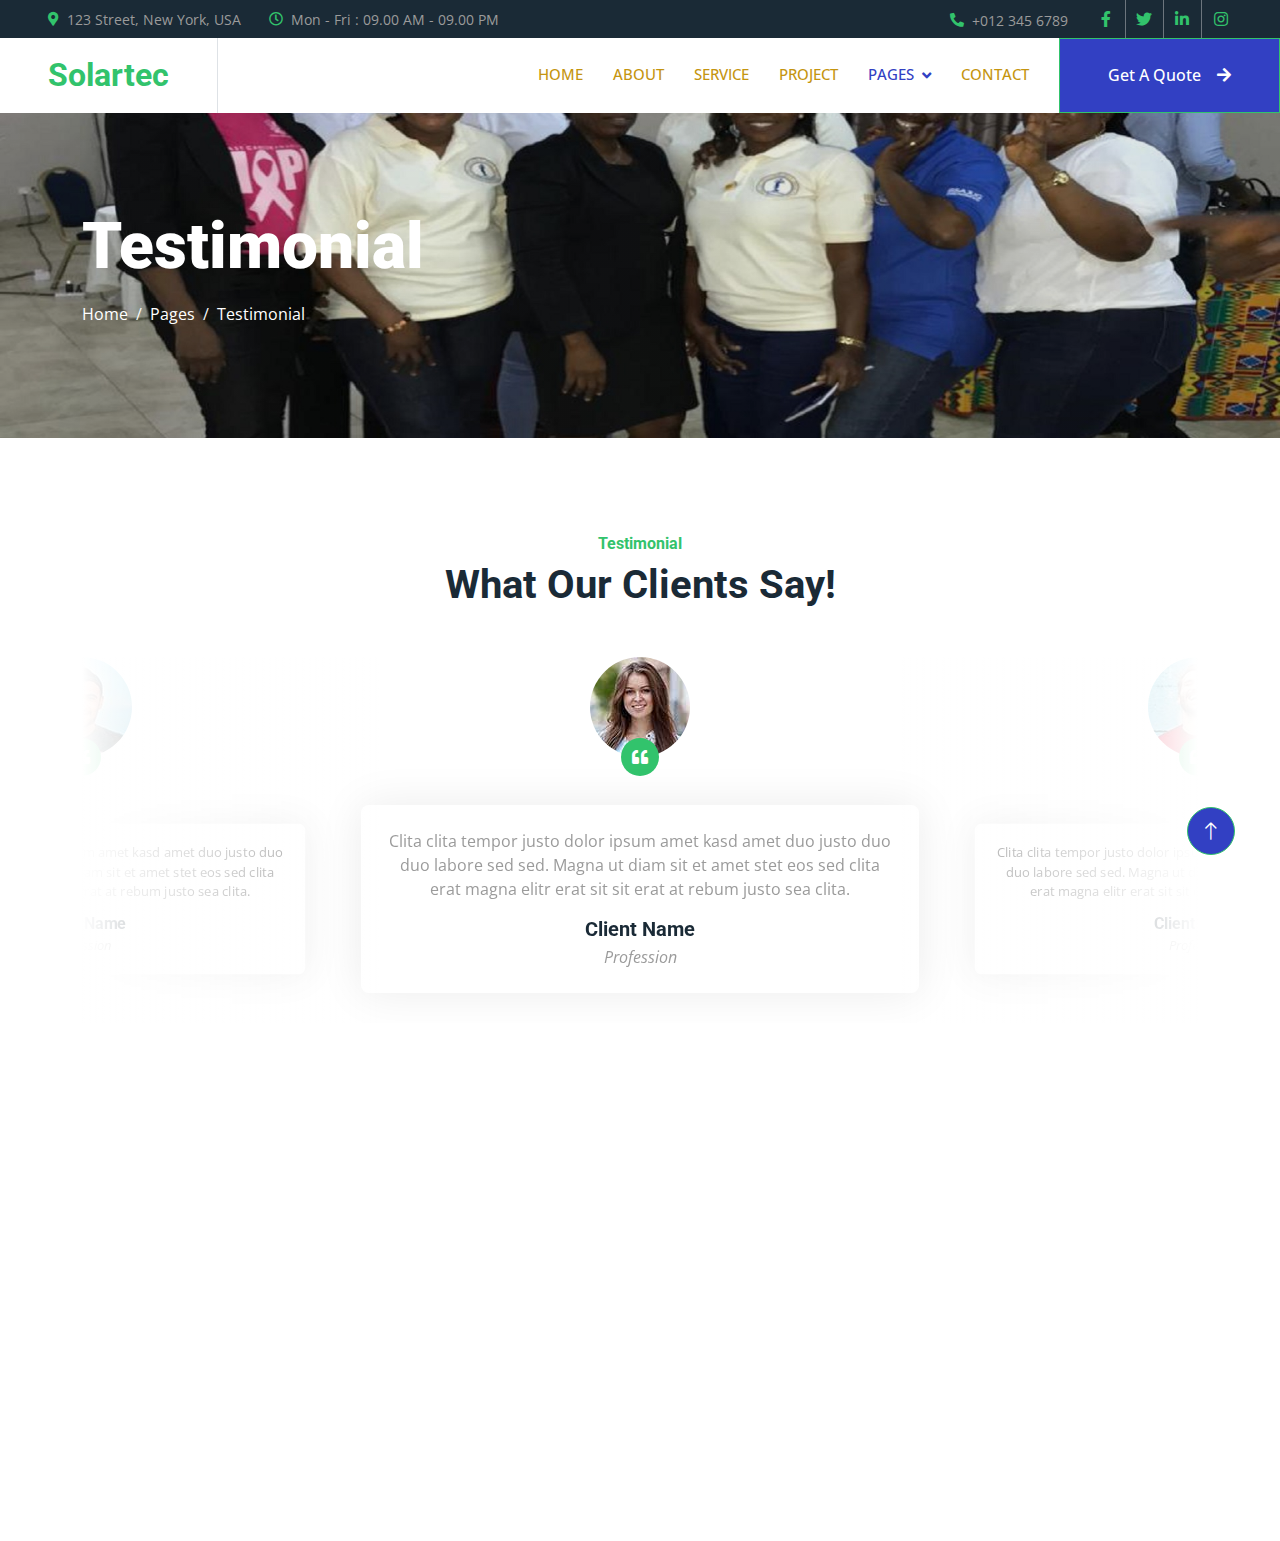
<file: testimonial.html>
<!DOCTYPE html>
<html lang="en">

<head>
    <meta charset="utf-8">
    <title>Solartec - Renewable Energy Website Template</title>
    <meta content="width=device-width, initial-scale=1.0" name="viewport">
    <meta content="" name="keywords">
    <meta content="" name="description">

    <!-- Favicon -->
    <link href="img/favicon.ico" rel="icon">

    <!-- Google Web Fonts -->
    <link rel="preconnect" href="https://fonts.googleapis.com">
    <link rel="preconnect" href="https://fonts.gstatic.com" crossorigin>
    <link href="https://fonts.googleapis.com/css2?family=Open+Sans:wght@400;500&family=Roboto:wght@500;700;900&display=swap" rel="stylesheet"> 

    <!-- Icon Font Stylesheet -->
    <link href="https://cdnjs.cloudflare.com/ajax/libs/font-awesome/5.10.0/css/all.min.css" rel="stylesheet">
    <link href="https://cdn.jsdelivr.net/npm/bootstrap-icons@1.4.1/font/bootstrap-icons.css" rel="stylesheet">

    <!-- Libraries Stylesheet -->
    <link href="lib/animate/animate.min.css" rel="stylesheet">
    <link href="lib/owlcarousel/assets/owl.carousel.min.css" rel="stylesheet">
    <link href="lib/lightbox/css/lightbox.min.css" rel="stylesheet">

    <!-- Customized Bootstrap Stylesheet -->
    <link href="css/bootstrap.min.css" rel="stylesheet">

    <!-- Template Stylesheet -->
    <link href="css/style.css" rel="stylesheet">
</head>

<body>
    <!-- Spinner Start -->
    <div id="spinner" class="show bg-white position-fixed translate-middle w-100 vh-100 top-50 start-50 d-flex align-items-center justify-content-center">
        <div class="spinner-border text-primary" style="width: 3rem; height: 3rem;" role="status">
            <span class="sr-only">Loading...</span>
        </div>
    </div>
    <!-- Spinner End -->


    <!-- Topbar Start -->
    <div class="container-fluid bg-dark p-0">
        <div class="row gx-0 d-none d-lg-flex">
            <div class="col-lg-7 px-5 text-start">
                <div class="h-100 d-inline-flex align-items-center me-4">
                    <small class="fa fa-map-marker-alt text-primary me-2"></small>
                    <small>123 Street, New York, USA</small>
                </div>
                <div class="h-100 d-inline-flex align-items-center">
                    <small class="far fa-clock text-primary me-2"></small>
                    <small>Mon - Fri : 09.00 AM - 09.00 PM</small>
                </div>
            </div>
            <div class="col-lg-5 px-5 text-end">
                <div class="h-100 d-inline-flex align-items-center me-4">
                    <small class="fa fa-phone-alt text-primary me-2"></small>
                    <small>+012 345 6789</small>
                </div>
                <div class="h-100 d-inline-flex align-items-center mx-n2">
                    <a class="btn btn-square btn-link rounded-0 border-0 border-end border-secondary" href=""><i class="fab fa-facebook-f"></i></a>
                    <a class="btn btn-square btn-link rounded-0 border-0 border-end border-secondary" href=""><i class="fab fa-twitter"></i></a>
                    <a class="btn btn-square btn-link rounded-0 border-0 border-end border-secondary" href=""><i class="fab fa-linkedin-in"></i></a>
                    <a class="btn btn-square btn-link rounded-0" href=""><i class="fab fa-instagram"></i></a>
                </div>
            </div>
        </div>
    </div>
    <!-- Topbar End -->


    <!-- Navbar Start -->
    <nav class="navbar navbar-expand-lg bg-white navbar-light sticky-top p-0">
        <a href="index.html" class="navbar-brand d-flex align-items-center border-end px-4 px-lg-5">
            <h2 class="m-0 text-primary">Solartec</h2>
        </a>
        <button type="button" class="navbar-toggler me-4" data-bs-toggle="collapse" data-bs-target="#navbarCollapse">
            <span class="navbar-toggler-icon"></span>
        </button>
        <div class="collapse navbar-collapse" id="navbarCollapse">
            <div class="navbar-nav ms-auto p-4 p-lg-0">
                <a href="index.html" class="nav-item nav-link">Home</a>
                <a href="about.html" class="nav-item nav-link">About</a>
                <a href="service.html" class="nav-item nav-link">Service</a>
                <a href="project.html" class="nav-item nav-link">Project</a>
                <div class="nav-item dropdown">
                    <a href="#" class="nav-link dropdown-toggle active" data-bs-toggle="dropdown">Pages</a>
                    <div class="dropdown-menu bg-light m-0">
                        <a href="feature.html" class="dropdown-item">Feature</a>
                        <a href="quote.html" class="dropdown-item">Free Quote</a>
                        <a href="team.html" class="dropdown-item">Our Team</a>
                        <a href="testimonial.html" class="dropdown-item active">Testimonial</a>
                        <a href="404.html" class="dropdown-item">404 Page</a>
                    </div>
                </div>
                <a href="contact.html" class="nav-item nav-link">Contact</a>
            </div>
            <a href="" class="btn btn-primary rounded-0 py-4 px-lg-5 d-none d-lg-block">Get A Quote<i class="fa fa-arrow-right ms-3"></i></a>
        </div>
    </nav>
    <!-- Navbar End -->


    <!-- Page Header Start -->
    <div class="container-fluid page-header py-5 mb-5">
        <div class="container py-5">
            <h1 class="display-3 text-white mb-3 animated slideInDown">Testimonial</h1>
            <nav aria-label="breadcrumb animated slideInDown">
                <ol class="breadcrumb">
                    <li class="breadcrumb-item"><a class="text-white" href="#">Home</a></li>
                    <li class="breadcrumb-item"><a class="text-white" href="#">Pages</a></li>
                    <li class="breadcrumb-item text-white active" aria-current="page">Testimonial</li>
                </ol>
            </nav>
        </div>
    </div>
    <!-- Page Header End -->


    <!-- Testimonial Start -->
    <div class="container-xxl py-5">
        <div class="container">
            <div class="text-center mx-auto mb-5 wow fadeInUp" data-wow-delay="0.1s" style="max-width: 600px;">
                <h6 class="text-primary">Testimonial</h6>
                <h1 class="mb-4">What Our Clients Say!</h1>
            </div>
            <div class="owl-carousel testimonial-carousel wow fadeInUp" data-wow-delay="0.1s">
                <div class="testimonial-item text-center">
                    <div class="testimonial-img position-relative">
                        <img class="img-fluid rounded-circle mx-auto mb-5" src="img/testimonial-1.jpg">
                        <div class="btn-square bg-primary rounded-circle">
                            <i class="fa fa-quote-left text-white"></i>
                        </div>
                    </div>
                    <div class="testimonial-text text-center rounded p-4">
                        <p>Clita clita tempor justo dolor ipsum amet kasd amet duo justo duo duo labore sed sed. Magna ut diam sit et amet stet eos sed clita erat magna elitr erat sit sit erat at rebum justo sea clita.</p>
                        <h5 class="mb-1">Client Name</h5>
                        <span class="fst-italic">Profession</span>
                    </div>
                </div>
                <div class="testimonial-item text-center">
                    <div class="testimonial-img position-relative">
                        <img class="img-fluid rounded-circle mx-auto mb-5" src="img/testimonial-2.jpg">
                        <div class="btn-square bg-primary rounded-circle">
                            <i class="fa fa-quote-left text-white"></i>
                        </div>
                    </div>
                    <div class="testimonial-text text-center rounded p-4">
                        <p>Clita clita tempor justo dolor ipsum amet kasd amet duo justo duo duo labore sed sed. Magna ut diam sit et amet stet eos sed clita erat magna elitr erat sit sit erat at rebum justo sea clita.</p>
                        <h5 class="mb-1">Client Name</h5>
                        <span class="fst-italic">Profession</span>
                    </div>
                </div>
                <div class="testimonial-item text-center">
                    <div class="testimonial-img position-relative">
                        <img class="img-fluid rounded-circle mx-auto mb-5" src="img/testimonial-3.jpg">
                        <div class="btn-square bg-primary rounded-circle">
                            <i class="fa fa-quote-left text-white"></i>
                        </div>
                    </div>
                    <div class="testimonial-text text-center rounded p-4">
                        <p>Clita clita tempor justo dolor ipsum amet kasd amet duo justo duo duo labore sed sed. Magna ut diam sit et amet stet eos sed clita erat magna elitr erat sit sit erat at rebum justo sea clita.</p>
                        <h5 class="mb-1">Client Name</h5>
                        <span class="fst-italic">Profession</span>
                    </div>
                </div>
            </div>
        </div>
    </div>
    <!-- Testimonial End -->
        

    <!-- Footer Start -->
    <div class="container-fluid bg-dark text-body footer mt-5 pt-5 wow fadeIn" data-wow-delay="0.1s">
        <div class="container py-5">
            <div class="row g-5">
                <div class="col-lg-3 col-md-6">
                    <h5 class="text-white mb-4">Address</h5>
                    <p class="mb-2"><i class="fa fa-map-marker-alt me-3"></i>123 Street, New York, USA</p>
                    <p class="mb-2"><i class="fa fa-phone-alt me-3"></i>+012 345 67890</p>
                    <p class="mb-2"><i class="fa fa-envelope me-3"></i>info@example.com</p>
                    <div class="d-flex pt-2">
                        <a class="btn btn-square btn-outline-light btn-social" href=""><i class="fab fa-twitter"></i></a>
                        <a class="btn btn-square btn-outline-light btn-social" href=""><i class="fab fa-facebook-f"></i></a>
                        <a class="btn btn-square btn-outline-light btn-social" href=""><i class="fab fa-youtube"></i></a>
                        <a class="btn btn-square btn-outline-light btn-social" href=""><i class="fab fa-linkedin-in"></i></a>
                    </div>
                </div>
                <div class="col-lg-3 col-md-6">
                    <h5 class="text-white mb-4">Quick Links</h5>
                    <a class="btn btn-link" href="">About Us</a>
                    <a class="btn btn-link" href="">Contact Us</a>
                    <a class="btn btn-link" href="">Our Services</a>
                    <a class="btn btn-link" href="">Terms & Condition</a>
                    <a class="btn btn-link" href="">Support</a>
                </div>
               
               
            </div>
        </div>
        <div class="container">
            <div class="copyright">
                <div class="row">
                    <!-- <div class=" mb-3 mb-md-0"> -->
                        <div class="col-md-6 text-center text-md-start mb-3 mb-md-0">
                        Copyright &copy 2022 | <a href="#">SSAJUG - Progress </a> | Email: info@ssajug.org
                    </div>
                    <div class="col-md-6 text-center text-md-end">
                        <!--/*** This template is free as long as you keep the footer author’s credit link/attribution link/backlink. If you'd like to use the template without the footer author’s credit link/attribution link/backlink, you can purchase the Credit Removal License from "https://htmlcodex.com/credit-removal". Thank you for your support. ***/-->
                        Designed By <a href="https://htmlcodex.com" target="_blank">HTML Codex</a>
                    </div>
                </div>
            </div>
        </div>
    </div>
    <!-- Footer End -->


    <!-- Back to Top -->
    <a href="#" class="btn btn-lg btn-primary btn-lg-square rounded-circle back-to-top"><i class="bi bi-arrow-up"></i></a>


    <!-- JavaScript Libraries -->
    <script src="https://code.jquery.com/jquery-3.4.1.min.js"></script>
    <script src="https://cdn.jsdelivr.net/npm/bootstrap@5.0.0/dist/js/bootstrap.bundle.min.js"></script>
    <script src="lib/wow/wow.min.js"></script>
    <script src="lib/easing/easing.min.js"></script>
    <script src="lib/waypoints/waypoints.min.js"></script>
    <script src="lib/counterup/counterup.min.js"></script>
    <script src="lib/owlcarousel/owl.carousel.min.js"></script>
    <script src="lib/isotope/isotope.pkgd.min.js"></script>
    <script src="lib/lightbox/js/lightbox.min.js"></script>

    <!-- Template Javascript -->
    <script src="js/main.js"></script>
</body>

</html>
</file>
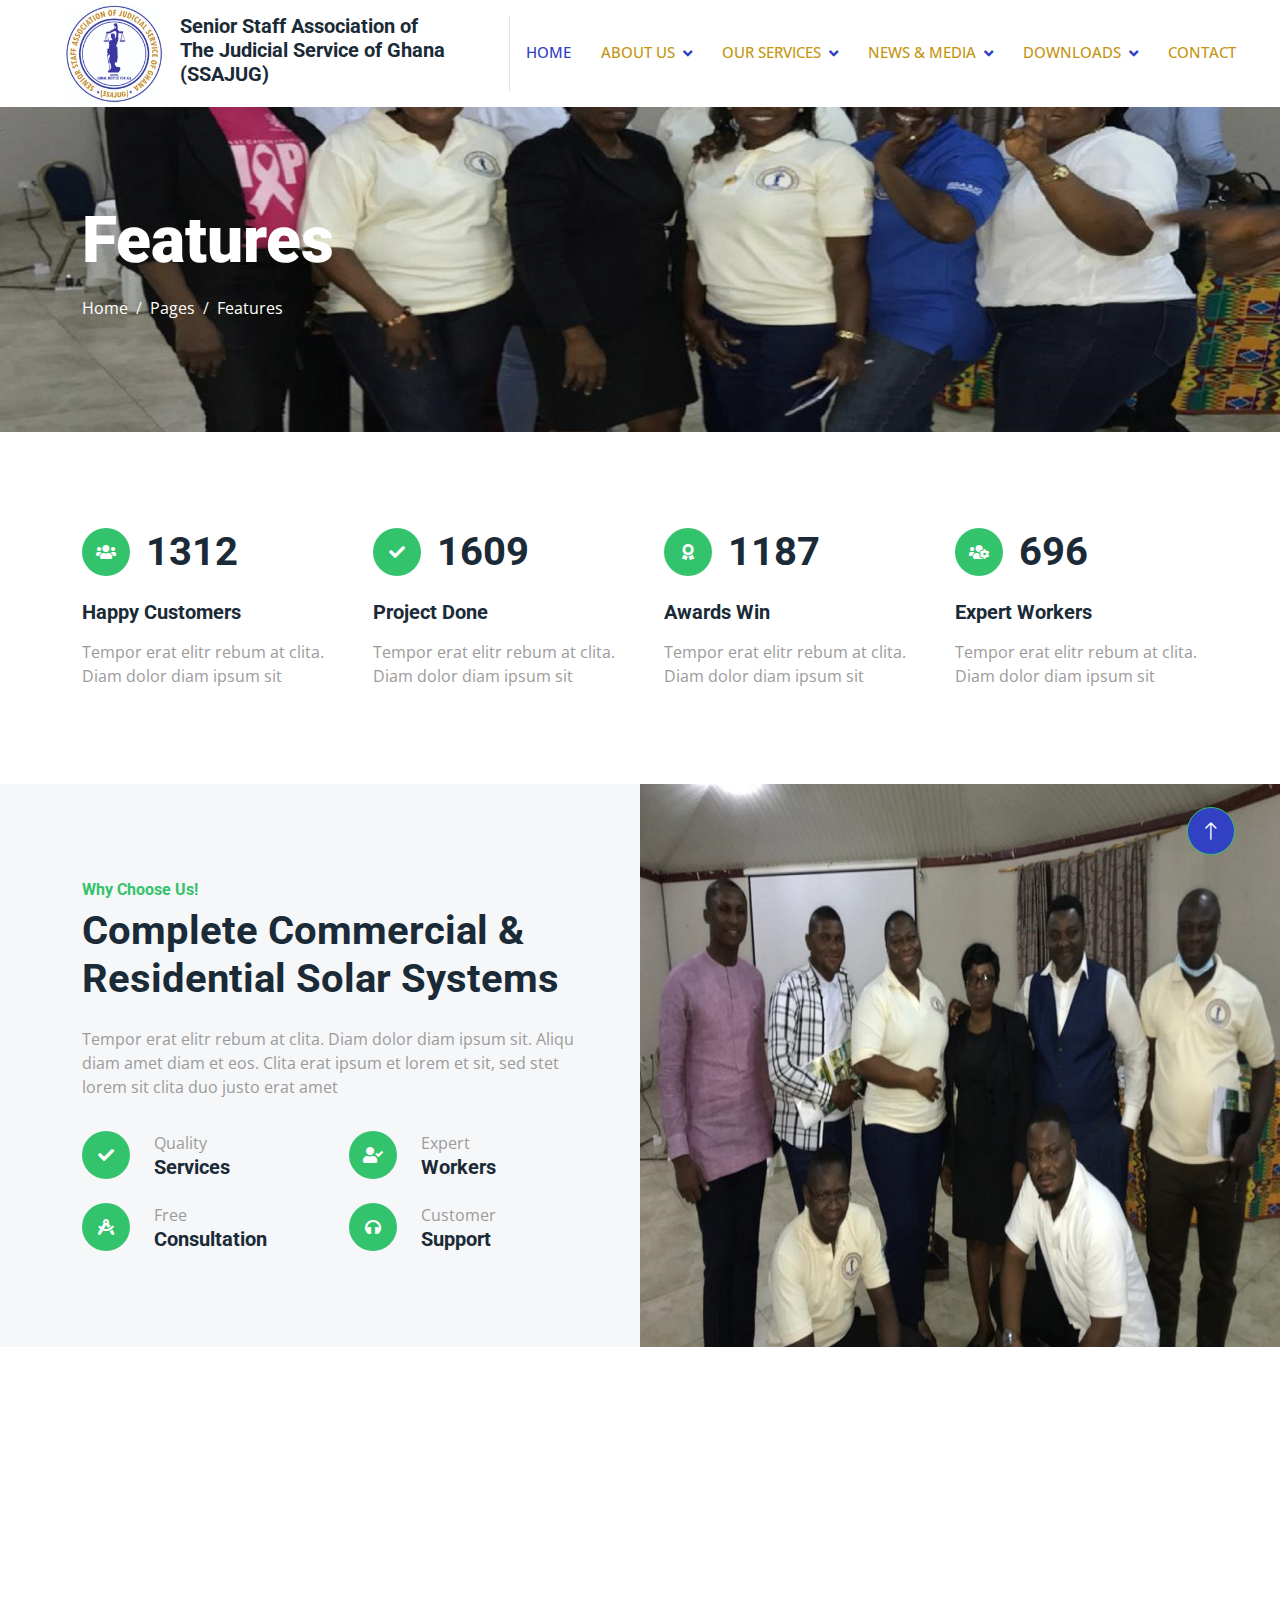
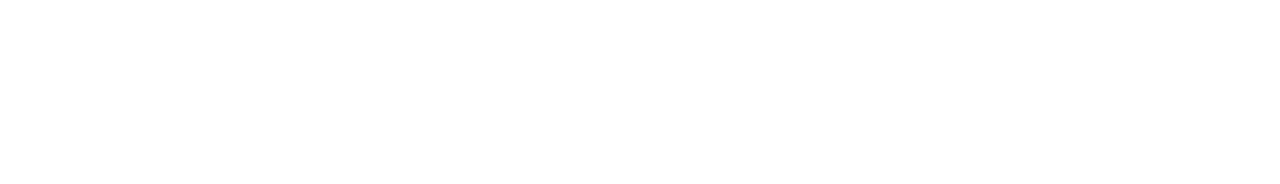
<file: videos.html>
<!DOCTYPE html>
<html lang="en">

<head>
    <meta charset="utf-8">
    <title>::SSAJUG - Progress</title>
    <meta content="width=device-width, initial-scale=1.0" name="viewport">
    <meta content="" name="keywords">
    <meta content="" name="description">

    <!-- Favicon -->
    <link href="img/favicon.ico" rel="icon">

    <!-- Google Web Fonts -->
    <link rel="preconnect" href="https://fonts.googleapis.com">
    <link rel="preconnect" href="https://fonts.gstatic.com" crossorigin>
    <link href="https://fonts.googleapis.com/css2?family=Open+Sans:wght@400;500&family=Roboto:wght@500;700;900&display=swap" rel="stylesheet"> 

    <!-- Icon Font Stylesheet -->
    <link href="https://cdnjs.cloudflare.com/ajax/libs/font-awesome/5.10.0/css/all.min.css" rel="stylesheet">
    <link href="https://cdn.jsdelivr.net/npm/bootstrap-icons@1.4.1/font/bootstrap-icons.css" rel="stylesheet">

    <!-- Libraries Stylesheet -->
    <link href="lib/animate/animate.min.css" rel="stylesheet">
    <link href="lib/owlcarousel/assets/owl.carousel.min.css" rel="stylesheet">
    <link href="lib/lightbox/css/lightbox.min.css" rel="stylesheet">

    <!-- Customized Bootstrap Stylesheet -->
    <link href="css/bootstrap.min.css" rel="stylesheet">

    <!-- Template Stylesheet -->
    <link href="css/style.css" rel="stylesheet">
</head>

<body>
    <!-- Spinner Start -->
    <div id="spinner" class="show bg-white position-fixed translate-middle w-100 vh-100 top-50 start-50 d-flex align-items-center justify-content-center">
        <div class="spinner-border text-primary" style="width: 3rem; height: 3rem;" role="status">
            <span class="sr-only">Loading...</span>
        </div>
    </div>
    <!-- Spinner End -->


    <!-- Topbar Start -->
    <!-- <div class="container-fluid bg-dark p-0">
        <div class="row gx-0 d-none d-lg-flex">
            <div class="col-lg-7 px-5 text-start">
                <div class="h-100 d-inline-flex align-items-center me-4">
                    <small class="fa fa-map-marker-alt text-primary me-2"></small>
                    <small>123 Street, New York, USA</small>
                </div>
                <div class="h-100 d-inline-flex align-items-center">
                    <small class="far fa-clock text-primary me-2"></small>
                    <small>Mon - Fri : 09.00 AM - 09.00 PM</small>
                </div>
            </div>
            <div class="col-lg-5 px-5 text-end">
                <div class="h-100 d-inline-flex align-items-center me-4">
                    <small class="fa fa-phone-alt text-primary me-2"></small>
                    <small>+012 345 6789</small>
                </div>
                <div class="h-100 d-inline-flex align-items-center mx-n2">
                    <a class="btn btn-square btn-link rounded-0 border-0 border-end border-secondary" href=""><i class="fab fa-facebook-f"></i></a>
                    <a class="btn btn-square btn-link rounded-0 border-0 border-end border-secondary" href=""><i class="fab fa-twitter"></i></a>
                    <a class="btn btn-square btn-link rounded-0 border-0 border-end border-secondary" href=""><i class="fab fa-linkedin-in"></i></a>
                    <a class="btn btn-square btn-link rounded-0" href=""><i class="fab fa-instagram"></i></a>
                </div>
            </div>
        </div>
    </div> -->
    <!-- Topbar End -->


    <!-- Navbar Start -->
    <nav class="navbar navbar-expand-lg bg-white navbar-light sticky-top p-3">
        <a href="index.html" class="navbar-brand d-flex align-items-center justify-content-start border-end px-4 px-lg-5">
            <img src="img/IMG-20220708-WA0037.jpg" width="100px" >
            <h5 class=" text px-3">Senior Staff Association of<br>The Judicial Service of Ghana <br> (SSAJUG)</h5>
        </a>
        <button type="button" class="navbar-toggler me-4" data-bs-toggle="collapse" data-bs-target="#navbarCollapse">
            <span class="navbar-toggler-icon"></span>
        </button>
        <div class="collapse navbar-collapse" id="navbarCollapse">
            <div class="navbar-nav ms-auto p-4 p-lg-0">
                <a href="index.html" class="nav-item nav-link active">Home</a>                
                <div class="nav-item dropdown">
                    <a href="#" class="nav-link dropdown-toggle" data-bs-toggle="dropdown">About Us</a>
                    <div class="dropdown-menu bg-light m-0">
                        <a href="feature.html" class="dropdown-item">Our History</a>
                        <a href="quote.html" class="dropdown-item">Our Core Values</a>
                        <a href="team.html" class="dropdown-item">Mission and Vision</a>
                        <a href="team.html" class="dropdown-item">Our Executives</a>
                    </div>
                </div>

                <div class="nav-item dropdown">
                  <a href="#" class="nav-link dropdown-toggle" data-bs-toggle="dropdown"> Our Services</a>  
                   <div class="dropdown-menu bg-light m-0">
                    <a href="whatwedo.html" class="dropdown-item">What We Do</a>
                    <a href="whyjoin.html" class="dropdown-item">Why Join SSAJUG</a>
                   <a href="whatwedo.html" class="dropdown-item">What We Do</a>
                    
                   </div>
                </div>

                <div class="nav-item dropdown">
                    <a href="#" class="nav-link dropdown-toggle" data-bs-toggle="dropdown"> News & Media</a>
                    <div class="dropdown-menu bg-light m-0">
                        <a href="news.html" class="dropdown-item">News</a>
                        <a href="press_release.html" class="dropdown-item">Press Release</a>
                        <a href="announcements.html" class="dropdown-item">Announcements</a>
                        <a href="videos.html" class="dropdown-item">Videos</a>
                        <a href="photos.html" class="dropdown-item">Photo Gallery</a>
                        
                    </div>
                </div>

                <div class="nav-item dropdown">
                    <a href="#" class="nav-link dropdown-toggle" data-bs-toggle="dropdown"> Downloads</a>
                    <div class="dropdown-menu bg-light m-0">                       
                        <a href="doc/SSAJUG CONSTITUTION 2.pdf" target="_blank" class="dropdown-item">Our Constitution</a>
                        <a href="doc/Formation of SSAJUG.pdf" target="_blank" class="dropdown-item">Brief History of SSAJUG</a>
                        <a href="doc/regform.jpg" target="_blank" class="dropdown-item">Membership Registration Form</a>
                    </div>
                </div>
                                
                <a href="contact.html" class="nav-item nav-link">Contact</a>
            </div>
           <!--  <a href="" class="btn btn-primary rounded-0 py-4 px-lg-5 d-none d-lg-block">Get A Quote<i class="fa fa-arrow-right ms-3"></i></a> -->
        </div>
    </nav>
    <!-- Navbar End -->


    <!-- Page Header Start -->
    <div class="container-fluid page-header py-5 mb-5">
        <div class="container py-5">
            <h1 class="display-3 text-white mb-3 animated slideInDown">Features</h1>
            <nav aria-label="breadcrumb animated slideInDown">
                <ol class="breadcrumb">
                    <li class="breadcrumb-item"><a class="text-white" href="#">Home</a></li>
                    <li class="breadcrumb-item"><a class="text-white" href="#">Pages</a></li>
                    <li class="breadcrumb-item text-white active" aria-current="page">Features</li>
                </ol>
            </nav>
        </div>
    </div>
    <!-- Page Header End -->


    <!-- Feature Start -->
    <div class="container-xxl py-5">
        <div class="container">
            <div class="row g-5">
                <div class="col-md-6 col-lg-3 wow fadeIn" data-wow-delay="0.1s">
                    <div class="d-flex align-items-center mb-4">
                        <div class="btn-lg-square bg-primary rounded-circle me-3">
                            <i class="fa fa-users text-white"></i>
                        </div>
                        <h1 class="mb-0" data-toggle="counter-up">3453</h1>
                    </div>
                    <h5 class="mb-3">Happy Customers</h5>
                    <span>Tempor erat elitr rebum at clita. Diam dolor diam ipsum sit</span>
                </div>
                <div class="col-md-6 col-lg-3 wow fadeIn" data-wow-delay="0.3s">
                    <div class="d-flex align-items-center mb-4">
                        <div class="btn-lg-square bg-primary rounded-circle me-3">
                            <i class="fa fa-check text-white"></i>
                        </div>
                        <h1 class="mb-0" data-toggle="counter-up">4234</h1>
                    </div>
                    <h5 class="mb-3">Project Done</h5>
                    <span>Tempor erat elitr rebum at clita. Diam dolor diam ipsum sit</span>
                </div>
                <div class="col-md-6 col-lg-3 wow fadeIn" data-wow-delay="0.5s">
                    <div class="d-flex align-items-center mb-4">
                        <div class="btn-lg-square bg-primary rounded-circle me-3">
                            <i class="fa fa-award text-white"></i>
                        </div>
                        <h1 class="mb-0" data-toggle="counter-up">3123</h1>
                    </div>
                    <h5 class="mb-3">Awards Win</h5>
                    <span>Tempor erat elitr rebum at clita. Diam dolor diam ipsum sit</span>
                </div>
                <div class="col-md-6 col-lg-3 wow fadeIn" data-wow-delay="0.7s">
                    <div class="d-flex align-items-center mb-4">
                        <div class="btn-lg-square bg-primary rounded-circle me-3">
                            <i class="fa fa-users-cog text-white"></i>
                        </div>
                        <h1 class="mb-0" data-toggle="counter-up">1831</h1>
                    </div>
                    <h5 class="mb-3">Expert Workers</h5>
                    <span>Tempor erat elitr rebum at clita. Diam dolor diam ipsum sit</span>
                </div>
            </div>
        </div>
    </div>
    <!-- Feature Start -->


    <!-- Feature Start -->
    <div class="container-fluid bg-light overflow-hidden my-5 px-lg-0">
        <div class="container feature px-lg-0">
            <div class="row g-0 mx-lg-0">
                <div class="col-lg-6 feature-text py-5 wow fadeIn" data-wow-delay="0.1s">
                    <div class="p-lg-5 ps-lg-0">
                        <h6 class="text-primary">Why Choose Us!</h6>
                        <h1 class="mb-4">Complete Commercial & Residential Solar Systems</h1>
                        <p class="mb-4 pb-2">Tempor erat elitr rebum at clita. Diam dolor diam ipsum sit. Aliqu diam amet diam et eos. Clita erat ipsum et lorem et sit, sed stet lorem sit clita duo justo erat amet</p>
                        <div class="row g-4">
                            <div class="col-6">
                                <div class="d-flex align-items-center">
                                    <div class="btn-lg-square bg-primary rounded-circle">
                                        <i class="fa fa-check text-white"></i>
                                    </div>
                                    <div class="ms-4">
                                        <p class="mb-0">Quality</p>
                                        <h5 class="mb-0">Services</h5>
                                    </div>
                                </div>
                            </div>
                            <div class="col-6">
                                <div class="d-flex align-items-center">
                                    <div class="btn-lg-square bg-primary rounded-circle">
                                        <i class="fa fa-user-check text-white"></i>
                                    </div>
                                    <div class="ms-4">
                                        <p class="mb-0">Expert</p>
                                        <h5 class="mb-0">Workers</h5>
                                    </div>
                                </div>
                            </div>
                            <div class="col-6">
                                <div class="d-flex align-items-center">
                                    <div class="btn-lg-square bg-primary rounded-circle">
                                        <i class="fa fa-drafting-compass text-white"></i>
                                    </div>
                                    <div class="ms-4">
                                        <p class="mb-0">Free</p>
                                        <h5 class="mb-0">Consultation</h5>
                                    </div>
                                </div>
                            </div>
                            <div class="col-6">
                                <div class="d-flex align-items-center">
                                    <div class="btn-lg-square bg-primary rounded-circle">
                                        <i class="fa fa-headphones text-white"></i>
                                    </div>
                                    <div class="ms-4">
                                        <p class="mb-0">Customer</p>
                                        <h5 class="mb-0">Support</h5>
                                    </div>
                                </div>
                            </div>
                        </div>
                    </div>
                </div>
                <div class="col-lg-6 pe-lg-0 wow fadeIn" data-wow-delay="0.5s" style="min-height: 400px;">
                    <div class="position-relative h-100">
                        <img class="position-absolute img-fluid w-100 h-100" src="img/feature.jpg" style="object-fit: cover;" alt="">
                    </div>
                </div>
            </div>
        </div>
    </div>
    <!-- Feature End -->
        

    <!-- Footer Start -->
    <div class="container-fluid bg-dark text-body footer mt-5 pt-5 wow fadeIn" data-wow-delay="0.1s">
        <div class="container py-2">
            <div class="row g-5">
                <div class="col-lg-3 col-md-6">
                    <a href="#" class="navbar-brand d-flex align-items-center justify-content-center px-lg-5">
                   
                    <h2 class="text-white px-3"> SSAJUG </h2>
                    </a>
                    <p class=" mt-1" > The association seek to promote the principle of equity, equality,
                  probity, accountability and respect for one another to promote our
                 relationship and wellbeing.</p>          
                </div>
               
                <div class="col-lg-3 col-md-6">
                    <h5 class="text-white mb-4">Quick Links</h5>
                    <a class="btn btn-link" href="about.html">About Us</a>
                    <a class="btn btn-link" href="contact.html">Contact Us</a>
                    <a class="btn btn-link" href="">Our Services</a>
                    <a class="btn btn-link" href="" >News & Media</a>
                    <a class="btn btn-link" href="https://www.gogpayslip.com/index.php?action=login"  target="_blank">Payslip Portal</a>
                </div>

                <div class="col-lg-3 col-md-6">
                    <h5 class="text-white mb-4"> Downloads </h5>
                    <a class="btn btn-link" href="doc/SSAJUG CONSTITUTION 2.pdf" target="_blank">Our Constitution</a>
                    <a class="btn btn-link" href="doc/Formation of SSAJUG.pdf" target="_blank">Our History</a>
                    <a class="btn btn-link" href="doc/regform.jpg" target="_blank">Membership Form</a>                    
                   
                </div>

                <div class="col-lg-3 col-md-6">
                    <h5 class="text-white mb-4"> Contact Us</h5>
                    <p class="mb-2"><i class="fa fa-map-marker-alt me-3"></i>P.O. Box GP 119, Accra</p>
                    <p class="mb-2"><i class="fa fa-phone-alt me-3"></i>( +233) 0302-666 671 </p>
                    <p class="mb-2"><i class="fa fa-envelope me-3"></i>info@ssajug.org</p>
                    <h5 class="text-white mb-2 py-3"> Follow  SSAJUG</h5>
                    <div class="d-flex pt-1">
                        <a class="btn btn-square btn-outline-light btn-social" href=""><i class="fab fa-twitter"></i></a>
                        <a class="btn btn-square btn-outline-light btn-social" href=""><i class="fab fa-facebook-f"></i></a>
                        <a class="btn btn-square btn-outline-light btn-social" href=""><i class="fab fa-youtube"></i></a>
                        <a class="btn btn-square btn-outline-light btn-social" href=""><i class="fab fa-linkedin-in"></i></a>
                    </div>
                </div>
               
                
            </div>
        </div>
        <div class="container">
            <div class="copyright">
                <div class="row">
                    <!-- <div class=" mb-3 mb-md-0"> -->
                        <div class="col-md-6 text-center text-md-start mb-3 mb-md-0">
                        Copyright &copy 2022 | <a href="#">SSAJUG - Progress </a> | Email: info@ssajug.org
                    </div>
                    <div class="col-md-6 text-center text-md-end">
                        <!--/*** This template is free as long as you keep the footer author’s credit link/attribution link/backlink. If you'd like to use the template without the footer author’s credit link/attribution link/backlink, you can purchase the Credit Removal License from "https://htmlcodex.com/credit-removal". Thank you for your support. ***/-->
                        Designed By <a href="https://htmlcodex.com" target="_blank">HTML Codex</a>
                    </div>
                </div>
            </div>
        </div>
    </div>
    <!-- Footer End -->


    <!-- Back to Top -->
    <a href="#" class="btn btn-lg btn-primary btn-lg-square rounded-circle back-to-top"><i class="bi bi-arrow-up"></i></a>


    <!-- JavaScript Libraries -->
    <script src="https://code.jquery.com/jquery-3.4.1.min.js"></script>
    <script src="https://cdn.jsdelivr.net/npm/bootstrap@5.0.0/dist/js/bootstrap.bundle.min.js"></script>
    <script src="lib/wow/wow.min.js"></script>
    <script src="lib/easing/easing.min.js"></script>
    <script src="lib/waypoints/waypoints.min.js"></script>
    <script src="lib/counterup/counterup.min.js"></script>
    <script src="lib/owlcarousel/owl.carousel.min.js"></script>
    <script src="lib/isotope/isotope.pkgd.min.js"></script>
    <script src="lib/lightbox/js/lightbox.min.js"></script>

    <!-- Template Javascript -->
    <script src="js/main.js"></script>
</body>

</html>
</file>
<file: css/style.css>
/********** Template CSS **********/
:root {
    --primary: #3240c3;
    --light: #F6F7F8;
    --dark: #1A2A36;
    --primary-new: rgb(197, 149, 16)
    
    
}

.fw-medium {
    font-weight: 200 !important;
}

.fw-bold {
    font-weight: 700 !important;
}

.fw-black {
    font-weight: 900 !important;
}

.back-to-top {
    position: fixed;
    display: none;
    right: 45px;
    bottom: 45px;
    z-index: 99;

}


/*** Spinner ***/
#spinner {
    opacity: 0;
    visibility: hidden;
    transition: opacity .5s ease-out, visibility 0s linear .5s;
    z-index: 99999;
}

#spinner.show {
    transition: opacity .5s ease-out, visibility 0s linear 0s;
    visibility: visible;
    opacity: 1;
}


/*** Button ***/
.btn {
    font-weight: 500;
    transition: .5s;
}

.btn-primary{
    color: var(--primary);

}

.btn.btn-primary,
.btn.btn-outline-primary:hover {
    
    color: #FFFFFF;
    background-color: var(--primary);
}

.btn-square {
    width: 38px;
    height: 38px;
}

.btn-sm-square {
    width: 32px;
    height: 32px;
}

.btn-lg-square {
    width: 48px;
    height: 48px;
}

.btn-square,
.btn-sm-square,
.btn-lg-square {
    padding: 0;
    display: flex;
    align-items: center;
    justify-content: center;
    font-weight: normal;
}

/*** Navbar ***/
.navbar.sticky-top {
    top: -100px;
    transition: .5s;
    background-color: rgb(197, 149, 16);
}

.navbar .navbar-brand,
.navbar a.btn {
    height: 75px;
}

.navbar .navbar-nav .nav-link {
    margin-right: 30px;
    padding: 25px 0;
    color: rgb(197, 149, 16);
    /* color: var(--dark); */
    font-size: 15px;
    font-weight: 500;
    text-transform: uppercase;
    outline: none;
} 

.navbar .navbar-nav .nav-link li:hover{
    margin-right: 30px;
    padding: 25px 0;
    color: var(--primary);
    /* color: var(--dark); */
    font-size: 15px;
    font-weight: 500;
    text-transform: uppercase;
    outline: none;
}

.navbar .navbar-nav .nav-link:hover,
.navbar .navbar-nav .nav-link.active {
    color: var(--primary);
}

.navbar .dropdown-toggle::after {
    border: none;
    content: "\f107";
    font-family: "Font Awesome 5 Free";
    font-weight: 900;
    vertical-align: middle;
    margin-left: 8px;
    color: var(--primary);
}

@media (max-width: 991.98px) {
    .navbar .navbar-nav .nav-link  {
        margin-right: 0;
        padding: 10px 0;
    }

    .navbar .navbar-nav {
        border-top: 1px solid #EEEEEE;
    }
}

@media (min-width: 992px) {
    .navbar .nav-item .dropdown-menu {
        display: block;
        border: none;
        margin-top: 0;
        top: 150%;
        opacity: 0;
        visibility: hidden;
        transition: .5s;
    }

    .navbar .nav-item:hover .dropdown-menu {
        top: 100%;
        visibility: visible;
        transition: .5s;
        opacity: 1;
        
    }
}


/*** Header ***/
.owl-carousel-inner {
    position: absolute;
    width: 100%;
    height: 100%;
    top: 0;
    left: 0;
    display: flex;
    align-items: center;
    background: rgba(0, 0, 0, .1);
}

@media (max-width: 768px) {
    .header-carousel .owl-carousel-item {
        position: relative;
        min-height: 500px;
    }

    .header-carousel .owl-carousel-item img {
        position: absolute;
        width: 100%;
        height: 100%;
        object-fit: cover;
    }

    .header-carousel .owl-carousel-item p {
        font-size: 16px !important;
    }
}

@media (max-width: 487px) {
   
    .header-carousel .owl-carousel-item h6,
    .header-carousel .owl-carousel-item p
    
    {
        font-size: 10px !important;

    }
}


.header-carousel .owl-dots {
    position: absolute;
    width: 60px;
    height: 100%;
    top: 0;
    right: 30px;
    display: flex;
    flex-direction: column;
    align-items: center;
    justify-content: center;
}

.header-carousel .owl-dots .owl-dot {
    position: relative;
    width: 45px;
    height: 45px;
    margin: 5px 0;
    background: #FFFFFF;
    box-shadow: 0 0 30px rgba(255, 255, 255, .9);
    border-radius: 45px;
    transition: .5s;
}

.header-carousel .owl-dots .owl-dot.active {
    width: 60px;
    height: 60px;
}

.header-carousel .owl-dots .owl-dot img {
    position: absolute;
    width: 100%;
    height: 100%;
    object-fit: cover;
    padding: 2px;
    border-radius: 45px;
    transition: .5s;
}

.page-header {
    background: linear-gradient(rgba(0, 0, 0, .1), rgba(0, 0, 0, .1)), url(../img/carousel-1.jpg) center center no-repeat;
    background-size: cover;
}

.breadcrumb-item + .breadcrumb-item::before {
    color: var(--light);
}


/*** About ***/
@media (min-width: 992px) {
    .container.about {
        max-width: 100% !important;
    }

    .about-text  {
        padding-right: calc(((100% - 960px) / 2) + .75rem);
    }
}

@media (min-width: 1200px) {
    .about-text  {
        padding-right: calc(((100% - 1140px) / 2) + .75rem);
    }
}

@media (min-width: 1400px) {
    .about-text  {
        padding-right: calc(((100% - 1320px) / 2) + .75rem);
    }
}


/*** Service ***/
.service-item {
    box-shadow: 0 0 45px rgba(0, 0, 0, .08);
}

.service-icon {
    position: relative;
    margin: -50px 0 25px 0;
    width: 100px;
    height: 100px;
    display: flex;
    align-items: center;
    justify-content: center;
    color: var(--primary);
    background: #FFFFFF;
    border-radius: 100px;
    box-shadow: 0 0 45px rgba(0, 0, 0, .08);
    transition: .5s;
}

.service-item:hover .service-icon {
    color: #FFFFFF;
    
}


/*** Feature ***/
@media (min-width: 992px) {
    .container.feature {
        max-width: 100% !important;
    }

    .feature-text  {
        padding-left: calc(((100% - 960px) / 2) + .75rem);
    }
}

@media (min-width: 1200px) {
    .feature-text  {
        padding-left: calc(((100% - 1140px) / 2) + .75rem);
    }
}

@media (min-width: 1400px) {
    .feature-text  {
        padding-left: calc(((100% - 1320px) / 2) + .75rem);
    }
}


/*** Project Portfolio ***/
#portfolio-flters li {
    display: inline-block;
    font-weight: 500;
    color: var(--dark);
    cursor: pointer;
    transition: .5s;
    border-bottom: 2px solid transparent;
}

#portfolio-flters li:hover,
#portfolio-flters li.active {
    color: var(--primary);
    border-color: var(--primary);
}

.portfolio-img {
    position: relative;
}

.portfolio-img::before,
.portfolio-img::after {
    position: absolute;
    content: "";
    width: 0;
    height: 100%;
    top: 0;
    background: var(--dark);
    transition: .5s;
}

.portfolio-img::before {
    left: 50%;
}

.portfolio-img::after {
    right: 50%;
}

.portfolio-item:hover .portfolio-img::before {
    width: 51%;
    left: 0;
}

.portfolio-item:hover .portfolio-img::after {
    width: 51%;
    right: 0;
}

.portfolio-btn {
    position: absolute;
    top: 0;
    left: 0;
    width: 100%;
    height: 100%;
    display: flex;
    align-items: center;
    justify-content: center;
    opacity: 0;
    z-index: 1;
    transition: .5s;
}

.portfolio-item:hover .portfolio-btn {
    opacity: 1;
    transition-delay: .3s;
}


/*** Quote ***/
@media (min-width: 992px) {
    .container.quote {
        max-width: 100% !important;
    }

    .quote-text  {
        padding-right: calc(((100% - 960px) / 2) + .75rem);
    }
}

@media (min-width: 1200px) {
    .quote-text  {
        padding-right: calc(((100% - 1140px) / 2) + .75rem);
    }
}

@media (min-width: 1400px) {
    .quote-text  {
        padding-right: calc(((100% - 1320px) / 2) + .75rem);
    }
}


/*** Team ***/
.team-item {
    box-shadow: 0 0 45px rgba(0, 0, 0, .08);
}

.team-item img {
    border-radius: 8px 60px 0 0;
}

.team-item .team-social {
    display: flex;
    flex-direction: column;
    align-items: center;
    justify-content: flex-end;
    background: #FFFFFF;
    transition: .5s;
}


/*** Testimonial ***/
.testimonial-carousel::before {
    position: absolute;
    content: "";
    top: 0;
    left: 0;
    height: 100%;
    width: 0;
    background: linear-gradient(to right, rgba(255, 255, 255, 1) 0%, rgba(255, 255, 255, 0) 100%);
    z-index: 1;
}

.testimonial-carousel::after {
    position: absolute;
    content: "";
    top: 0;
    right: 0;
    height: 100%;
    width: 0;
    background: linear-gradient(to left, rgba(255, 255, 255, 1) 0%, rgba(255, 255, 255, 0) 100%);
    z-index: 1;
}

@media (min-width: 768px) {
    .testimonial-carousel::before,
    .testimonial-carousel::after {
        width: 200px;
    }
}

@media (min-width: 992px) {
    .testimonial-carousel::before,
    .testimonial-carousel::after {
        width: 300px;
    }
}

.testimonial-carousel .owl-nav {
    position: absolute;
    width: 350px;
    top: 20px;
    left: 50%;
    transform: translateX(-50%);
    display: flex;
    justify-content: space-between;
    opacity: 0;
    transition: .5s;
    z-index: 1;
}

.testimonial-carousel:hover .owl-nav {
    width: 300px;
    opacity: 1;
}

.testimonial-carousel .owl-nav .owl-prev,
.testimonial-carousel .owl-nav .owl-next {
    position: relative;
    color: var(--primary);
    font-size: 45px;
    transition: .5s;
}

.testimonial-carousel .owl-nav .owl-prev:hover,
.testimonial-carousel .owl-nav .owl-next:hover {
    color: var(--dark);
}

.testimonial-carousel .testimonial-img img {
    width: 100px;
    height: 100px;
}

.testimonial-carousel .testimonial-img .btn-square {
    position: absolute;
    bottom: -19px;
    left: 50%;
    transform: translateX(-50%);
}

.testimonial-carousel .owl-item .testimonial-text {
    margin-bottom: 30px;
    box-shadow: 0 0 45px rgba(0, 0, 0, .08);
    transform: scale(.8);
    transition: .5s;
}

.testimonial-carousel .owl-item.center .testimonial-text {
    transform: scale(1);
}


/*** Contact ***/
@media (min-width: 992px) {
    .container.contact {
        max-width: 100% !important;
    }

    .contact-text  {
        padding-left: calc(((100% - 960px) / 2) + .75rem);
    }
}

@media (min-width: 1200px) {
    .contact-text  {
        padding-left: calc(((100% - 1140px) / 2) + .75rem);
    }
}

@media (min-width: 1400px) {
    .contact-text  {
        padding-left: calc(((100% - 1320px) / 2) + .75rem);
    }
}


/*** Footer ***/
.footer .btn.btn-social {
    margin-right: 5px;
    color: #9B9B9B;
    border: 1px solid #9B9B9B;
    border-radius: 38px;
    transition: .3s;
}

.footer .btn.btn-social:hover {
    color: var(--primary);
    border-color: var(--light);
    background-color: var(--primary-new);
}

.footer .btn.btn-link {
    display: block;
    margin-bottom: 5px;
    padding: 0;
    text-align: left;    
    color: #9B9B9B;
    font-weight: normal;
    text-transform: capitalize;
    transition: .3s;
}

.footer .btn.btn-link::before {
    position: relative;
    content: "\f105";
    font-family: "Font Awesome 5 Free";
    font-weight: 900;
    margin-right: 10px;
}

.footer .btn.btn-link:hover {
    color: var(--primary);
    letter-spacing: 1px;
    box-shadow: none;
}

.footer .copyright {
    padding: 25px 0;
    border-top: 1px solid rgba(256, 256, 256, .1);
}

.footer .copyright a {
    color: var(--light);
}

.footer .copyright a:hover {
    color: var(--primary);
}

.contact {
    margin-left: 0px;
    margin-right: 0px;
   
  }

  .list-mission {   
    text-align: justify;    
   
  }

  .blue-color{
    color: var(--primary);
  }
  .yellow-color{
    color: rgb(197, 149, 16)
  }

  .navbar  .dropdown-menu a:hover{
    background-color:rgba(197, 149, 16);
    color: var(--primary)
  }

  .navbar .dropdown-menu a{
    
    color: rgba(197, 149, 16);
  }
</file>
